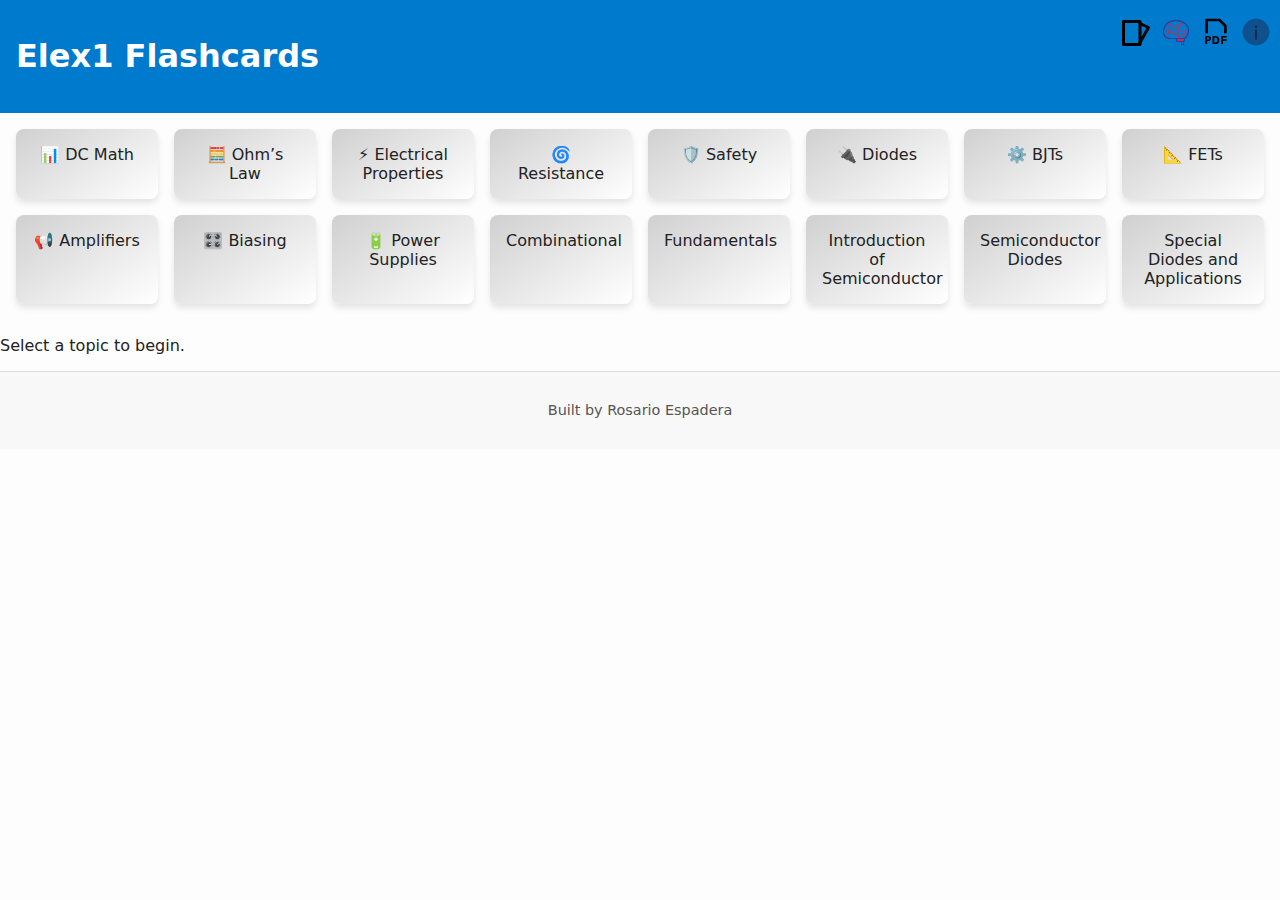
<file: index.html>
<!DOCTYPE html>
<html lang="en">
<head>
  <meta charset="UTF-8" />
  <meta name="viewport" content="width=device-width, initial-scale=1.0" />
  <title>Elex1 Flashcards</title>
  <link rel="icon" href="favicon.ico" type="image/x-icon">
  <link rel="stylesheet" href="styles-Electronics1/main.css" />

  
</head>
<body>
  <header>
    <h1>Elex1 Flashcards</h1>
    <nav class="top-nav">
      <a href="index.html"><img src="icons/flashcards.svg" alt="Play" width="32" height="32" />
      </a>
      <a href="solving.html"><img src="icons/solving.svg" alt="Play" width="32" height="32" />
      </a>
      <a href="pdf-viewer/web/viewer.html"><img src="icons/pdf-viewer.svg" alt="Play" width="32" height="32" />
      </a>
      <a href="guide.html"><img src="icons/info.svg" alt="Play" width="32" height="32" />
      </a>
    </nav>
  </header>
  <section class="topics-grid">
  <div class="topic-card" data-topic="dc-math">📊 DC Math</div>
  <div class="topic-card" data-topic="dc-ohms-law">🧮 Ohm’s Law</div>
  <div class="topic-card" data-topic="electrical-properties">⚡ Electrical Properties</div>
  <div class="topic-card" data-topic="resistance">🌀 Resistance</div>
  <div class="topic-card" data-topic="safety">🛡️ Safety</div>
  <div class="topic-card" data-topic="diodes">🔌 Diodes</div>
  <div class="topic-card" data-topic="bjts">⚙️ BJTs</div>
  <div class="topic-card" data-topic="fets">📐 FETs</div>
  <div class="topic-card" data-topic="amplifiers">📢 Amplifiers</div>
  <div class="topic-card" data-topic="biasing">🎛️ Biasing</div>
  <div class="topic-card" data-topic="power-supplies">🔋 Power Supplies</div>
  <div class="topic-card" data-topic="combinational">Combinational</div>
  <div class="topic-card" data-topic="fundamentals">Fundamentals</div>
  <div class="topic-card" data-topic="introsemiconductors">Introduction of Semiconductor</div>
  <div class="topic-card" data-topic="semiconductor-diodes">Semiconductor Diodes</div> 
  <div class="topic-card" data-topic="special-diodes-and-applications">Special Diodes and Applications</div>
</section>


  <section class="flashcard-viewer hidden">
    <div class="flashcard">
      <div class="front"></div>
      <div class="back"></div>
    </div>
    <button id="prev" aria-label="Previous">
      <img src="icons/prev.svg" alt="Play" width="32" height="32" />
    </button>

    <button id="next" aria-label="Next">
      <img src="icons/next.svg" alt="Play" width="32" height="32" />
    </button>

  </section>

  <section class="progress">
    <p id="progress-info">Select a topic to begin.</p>
  </section>

  <footer>
    <p>Built by Rosario Espadera</p>
  </footer>

    <script type="module" src="scripts-Electronics1/main.js"></script>
    <script type="module" src="scripts-Electronics1/dataLoader.js"></script>

<script type="module" src="scripts-Electronics1/app.js"></script>
</body>
</html>
</file>
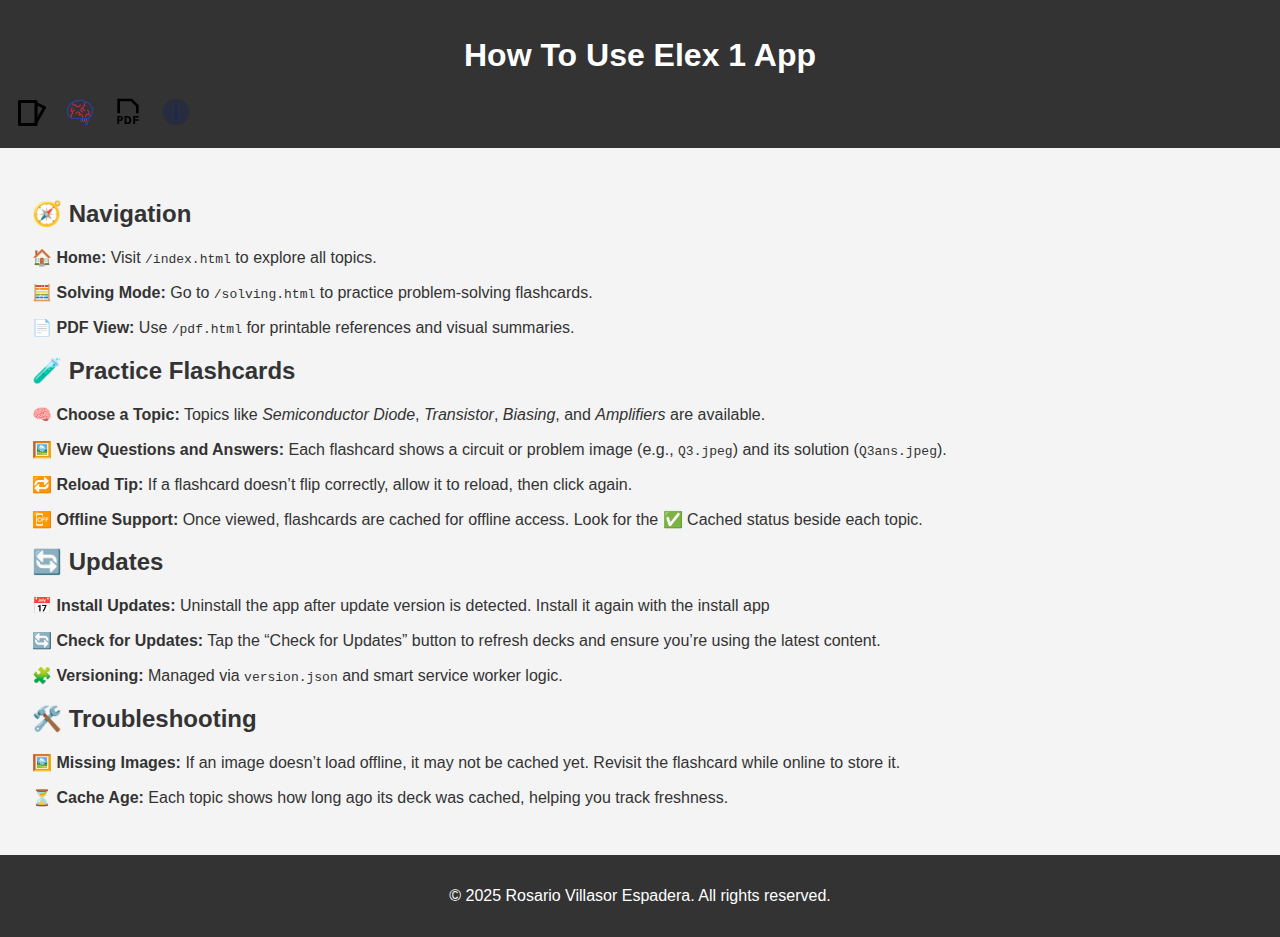
<file: guide.html>
<!DOCTYPE html>
<html lang="en">
<head>
  <meta charset="UTF-8" />
  <meta name="viewport" content="width=device-width, initial-scale=1.0" />
  <link rel="icon" href="favicon.ico" type="image/x-icon">
  <title>How To Use App</title>
  <style>
    /* Inline styles for quick tweaks */
    body {
      font-family: 'Segoe UI', sans-serif;
      margin: 0;
      padding: 0;
      background-color: #f4f4f4;
      color: #333;
    }
    /* Header */
.site-header {
  display: flex;
  justify-content: space-between;
  align-items: center;
  background: #2c3e50;
  color: white;
  padding: 0.75rem 1.25rem;
}

.site-title {
  font-size: 1.5rem;
  margin: 0;
}

.top-nav {
  display: flex;
  gap: 1rem;
}

.nav-icon svg {
  width: 24px;
  height: 24px;
  stroke: white;
}

    header, footer {
      background-color: #333;
      color: white;
      padding: 1rem;
      text-align: center;
    }
    main {
      padding: 2rem;
    }
  </style>
</head>
<body>
  <header>
    <h1>How To Use Elex 1 App</h1>
    <nav class="top-nav">
      <a href="index.html"><img src="icons/flashcards.svg" alt="Play" width="32" height="32" />
      </a>
      <a href="solving.html"><img src="icons/solving.svg" alt="Play" width="32" height="32" />
      </a>
      <a href="pdf-viewer/web/viewer.html"><img src="icons/pdf-viewer.svg" alt="Play" width="32" height="32" />
      </a>
      <a href="guide.html"><img src="icons/info.svg" alt="Play" width="32" height="32" />
      </a>
    </nav>
  </header>

  <main>
    <section>
      <h2>🧭 Navigation</h2>
        <p>🏠 <strong>Home:</strong> Visit <code>/index.html</code> to explore all topics.</p>
        <p>🧮 <strong>Solving Mode:</strong> Go to <code>/solving.html</code> to practice problem-solving flashcards.</p>
        <p>📄 <strong>PDF View:</strong> Use <code>/pdf.html</code> for printable references and visual summaries.</p>
    </section>
    <section>
      <h2>🧪 Practice Flashcards</h2>
        <p>🧠 <strong>Choose a Topic:</strong> Topics like <em>Semiconductor Diode</em>, <em>Transistor</em>, <em>Biasing</em>, and <em>Amplifiers</em> are available.</p>
        <p>🖼️ <strong>View Questions and Answers:</strong> Each flashcard shows a circuit or problem image (e.g., <code>Q3.jpeg</code>) and its solution (<code>Q3ans.jpeg</code>).</p>
        <p>🔁 <strong>Reload Tip:</strong> If a flashcard doesn’t flip correctly, allow it to reload, then click again.</p>
        <p>📴 <strong>Offline Support:</strong> Once viewed, flashcards are cached for offline access. Look for the ✅ Cached status beside each topic.</p>
        </section>
        <section>
      <h2>🔄 Updates</h2>
        <p>📅 <strong>Install Updates:</strong> Uninstall the app after update version is detected. Install it again with the install app</p>
        <p>🔄 <strong>Check for Updates:</strong> Tap the “Check for Updates” button to refresh decks and ensure you’re using the latest content.</p>
        <p>🧩 <strong>Versioning:</strong> Managed via <code>version.json</code> and smart service worker logic.</p>    
        </section>
        <section>
        <h2>🛠️ Troubleshooting</h2>
            <p>🖼️ <strong>Missing Images:</strong> If an image doesn’t load offline, it may not be cached yet. Revisit the flashcard while online to store it.</p>
            <p>⏳ <strong>Cache Age:</strong> Each topic shows how long ago its deck was cached, helping you track freshness.</p>
        </section>
    </main>

  <footer>
    <p>&copy; 2025 Rosario Villasor Espadera. All rights reserved.</p>
  </footer>

  <script>
    // Inline script for quick functionality
    console.log("Page loaded!");
  </script>
</body>
</html>
</file>
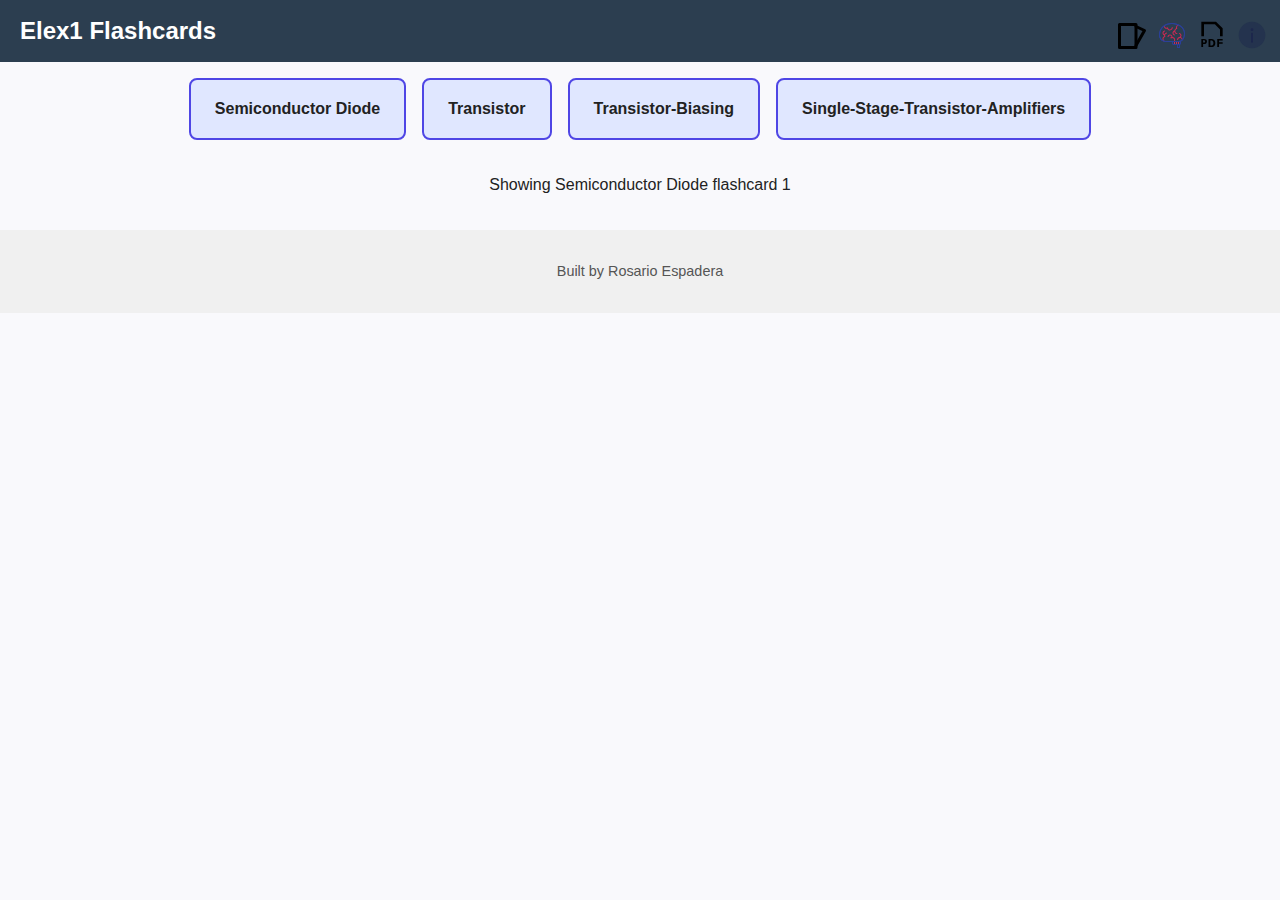
<file: solving.html>
<!DOCTYPE html>
<html lang="en">
<head>
  <meta charset="UTF-8" />
  <meta name="viewport" content="width=device-width, initial-scale=1.0" />
  <title>Elex1 Flashcards</title>
  <link rel="icon" href="favicon.ico" type="image/x-icon" />
  <link rel="stylesheet" href="styles-Electronics1/solving.css" />
</head>
<body>
  <header class="site-header">
    <h1 class="site-title">Elex1 Flashcards</h1>
         <nav class="top-nav">
    <a href="index.html"><img src="icons/flashcards.svg" alt="Play" width="32" height="32" />
    </a>
    <a href="solving.html"><img src="icons/solving.svg" alt="Play" width="32" height="32" />
    </a>
<a href="pdf-viewer/web/viewer.html"><img src="icons/pdf-viewer.svg" alt="Play" width="32" height="32" />
</a>
 <a href="guide.html"><img src="icons/info.svg" alt="Play" width="32" height="32" />
 </a>
    </nav>
  </header>
<main>
    <section class="topics-grid">
      <div class="topic-card" data-topic="semiconductor-diode" tabindex="0" role="button" aria-pressed="false">
        Semiconductor Diode 
      </div>
      <div class="topic-card" data-topic="transistor" tabindex="0" role="button" aria-pressed="false">
        Transistor      
      </div>
      <div class="topic-card" data-topic="transistor-biasing" tabindex="0" role="button" aria-pressed="false">
        Transistor-Biasing
      </div>
      <div class="topic-card" data-topic="transistor-amplifiers" tabindex="0" role="button" aria-pressed="false">
        Single-Stage-Transistor-Amplifiers
      </div>
    </section>

  <section class="flashcard-viewer hidden">
    <div class="flashcard">
      <div class="front"></div>
      <div class="back"></div>
    </div>
    <button id="prev" aria-label="Previous">
      <img src="icons/prev.svg" alt="Play" width="32" height="32" />
    </button>

<button id="next" aria-label="Next">
  <img src="icons/next.svg" alt="Play" width="32" height="32" />
</button>

  </section>

    <section class="progress" aria-live="polite">
      <p id="progress-info">Showing Semiconductor Diode flashcard 1</p>
    </section>
  </main>

  <footer class="site-footer">
    <p>Built by Rosario Espadera</p>
  </footer>

  <script type="module" src="scripts-Electronics1/solving.js"></script>
  <script type="module" src="scripts-Electronics1/dataLoadersolving.js"></script>


<script type="module" src="scripts-Electronics1/app.js"></script>
</body>
</html>
</file>
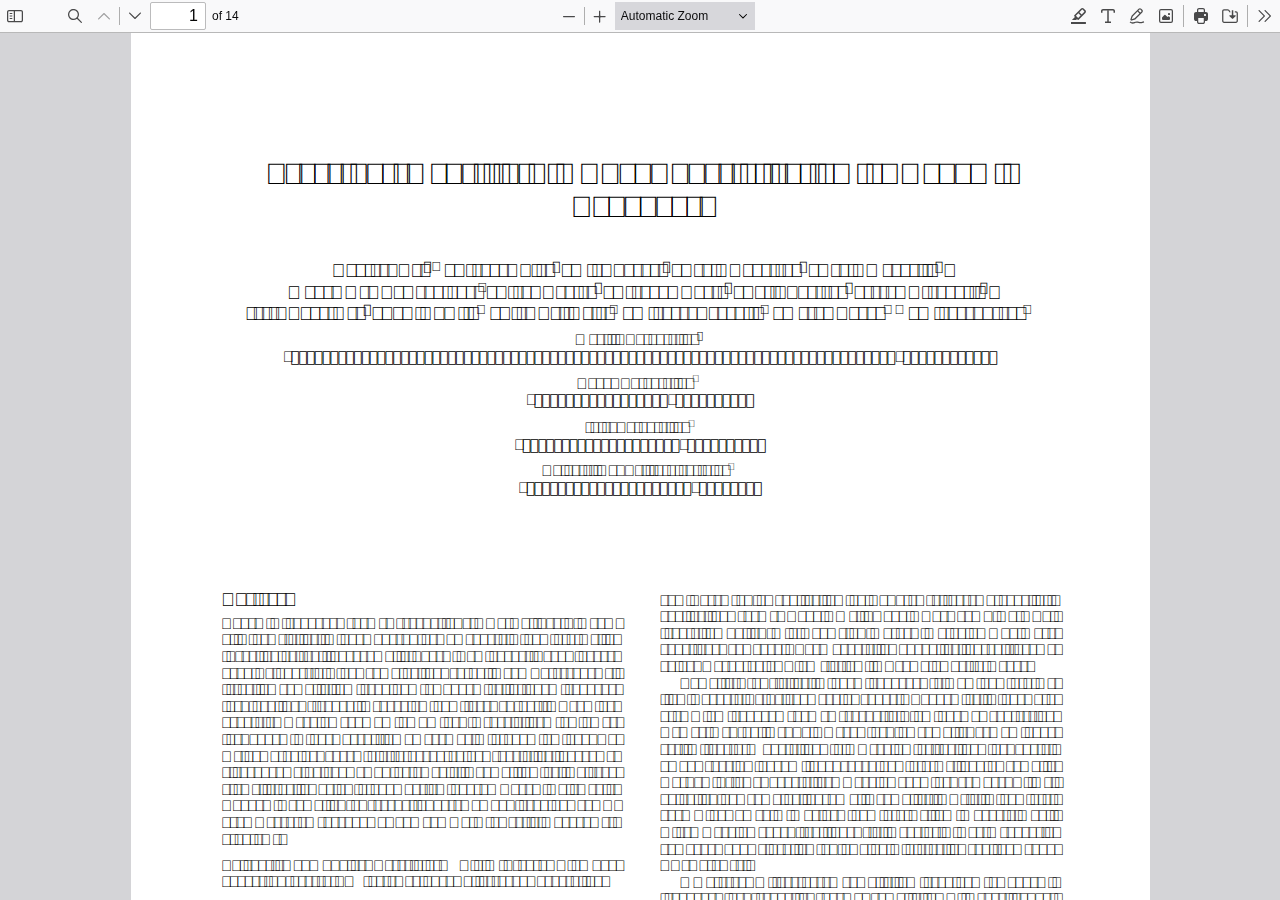
<file: pdf-viewer/web/viewer.html>
﻿<!DOCTYPE html>
<!--
Copyright 2012 Mozilla Foundation

Licensed under the Apache License, Version 2.0 (the "License");
you may not use this file except in compliance with the License.
You may obtain a copy of the License at

    http://www.apache.org/licenses/LICENSE-2.0

Unless required by applicable law or agreed to in writing, software
distributed under the License is distributed on an "AS IS" BASIS,
WITHOUT WARRANTIES OR CONDITIONS OF ANY KIND, either express or implied.
See the License for the specific language governing permissions and
limitations under the License.

Adobe CMap resources are covered by their own copyright but the same license:

    Copyright 1990-2015 Adobe Systems Incorporated.

See https://github.com/adobe-type-tools/cmap-resources
-->
<!--suppress ALL -->
<html dir="ltr" mozdisallowselectionprint>
  <head>
    <meta charset="utf-8">
    <meta name="viewport" content="width=device-width, initial-scale=1, maximum-scale=1">
       <link rel="icon" href="favicon.ico" type="image/x-icon" />
    <meta name="google" content="notranslate">
    <title>PDF.js viewer</title>

<!-- This snippet is used in production (included from viewer.html) -->
<link rel="resource" type="application/l10n" href="locale/locale.json">
<script src="../build/pdf.mjs" type="module"></script>

    <link rel="stylesheet" href="viewer.css">

  <script src="viewer.mjs" type="module"></script>
  </head>

  <body tabindex="0">

    <div id="outerContainer">
      <span id="viewer-alert" class="visuallyHidden" role="alert"></span>

      <div id="sidebarContainer">
        <div id="toolbarSidebar" class="toolbarHorizontalGroup">
          <div id="toolbarSidebarLeft">
            <div id="sidebarViewButtons" class="toolbarHorizontalGroup toggled" role="radiogroup">
              <button id="viewThumbnail" class="toolbarButton toggled" type="button" tabindex="0" data-l10n-id="pdfjs-thumbs-button" role="radio" aria-checked="true" aria-controls="thumbnailView">
                 <span data-l10n-id="pdfjs-thumbs-button-label"></span>
              </button>
              <button id="viewOutline" class="toolbarButton" type="button" tabindex="0" data-l10n-id="pdfjs-document-outline-button" role="radio" aria-checked="false" aria-controls="outlineView">
                 <span data-l10n-id="pdfjs-document-outline-button-label"></span>
              </button>
              <button id="viewAttachments" class="toolbarButton" type="button" tabindex="0" data-l10n-id="pdfjs-attachments-button" role="radio" aria-checked="false" aria-controls="attachmentsView">
                 <span data-l10n-id="pdfjs-attachments-button-label"></span>
              </button>
              <button id="viewLayers" class="toolbarButton" type="button" tabindex="0" data-l10n-id="pdfjs-layers-button" role="radio" aria-checked="false" aria-controls="layersView">
                 <span data-l10n-id="pdfjs-layers-button-label"></span>
              </button>
              <button id="viewLibrary" class="toolbarButton" type="button" tabindex="0" role="radio" aria-checked="false">
              <span>📚</span>
              </button>
              <button id="goHome" class="toolbarButton" type="button" tabindex="0" role="radio" aria-checked="false">
              <span>🏠</span>
              </button>
            </div>
          </div>

          <div id="toolbarSidebarRight">
            <div id="outlineOptionsContainer" class="toolbarHorizontalGroup">
              <div class="verticalToolbarSeparator"></div>

              <button id="currentOutlineItem" class="toolbarButton" type="button" disabled="disabled" tabindex="0" data-l10n-id="pdfjs-current-outline-item-button">
                <span data-l10n-id="pdfjs-current-outline-item-button-label"></span>
              </button>
            </div>
          </div>
        </div>
        <div id="sidebarContent">
          <div id="thumbnailView">
          </div>
          <div id="outlineView" class="hidden">
          </div>
          <div id="attachmentsView" class="hidden">
          </div>
          <div id="layersView" class="hidden">
          </div>
        </div>
        <div id="sidebarResizer"></div>
      </div>  <!-- sidebarContainer -->

      <div id="mainContainer">
        <div class="toolbar">
          <div id="toolbarContainer">
            <div id="toolbarViewer" class="toolbarHorizontalGroup">
              <div id="toolbarViewerLeft" class="toolbarHorizontalGroup">
                <button id="sidebarToggleButton" class="toolbarButton" type="button" tabindex="0" data-l10n-id="pdfjs-toggle-sidebar-button" aria-expanded="false" aria-haspopup="true" aria-controls="sidebarContainer">
                  <span data-l10n-id="pdfjs-toggle-sidebar-button-label"></span>
                </button>
                <div class="toolbarButtonSpacer"></div>
                <div class="toolbarButtonWithContainer">
                  <button id="viewFindButton" class="toolbarButton" type="button" tabindex="0" data-l10n-id="pdfjs-findbar-button" aria-expanded="false" aria-controls="findbar">
                    <span data-l10n-id="pdfjs-findbar-button-label"></span>
                  </button>
                  <div class="hidden doorHanger toolbarHorizontalGroup" id="findbar">
                    <div id="findInputContainer" class="toolbarHorizontalGroup">
                      <span class="loadingInput end toolbarHorizontalGroup">
                        <input id="findInput" class="toolbarField" tabindex="0" data-l10n-id="pdfjs-find-input" aria-invalid="false">
                      </span>
                      <div class="toolbarHorizontalGroup">
                        <button id="findPreviousButton" class="toolbarButton" type="button" tabindex="0" data-l10n-id="pdfjs-find-previous-button">
                          <span data-l10n-id="pdfjs-find-previous-button-label"></span>
                        </button>
                        <div class="splitToolbarButtonSeparator"></div>
                        <button id="findNextButton" class="toolbarButton" type="button" tabindex="0" data-l10n-id="pdfjs-find-next-button">
                          <span data-l10n-id="pdfjs-find-next-button-label"></span>
                        </button>
                      </div>
                    </div>

                    <div id="findbarOptionsOneContainer" class="toolbarHorizontalGroup">
                      <div class="toggleButton toolbarLabel">
                        <input type="checkbox" id="findHighlightAll" tabindex="0" />
                        <label for="findHighlightAll" data-l10n-id="pdfjs-find-highlight-checkbox"></label>
                      </div>
                      <div class="toggleButton toolbarLabel">
                        <input type="checkbox" id="findMatchCase" tabindex="0" />
                        <label for="findMatchCase" data-l10n-id="pdfjs-find-match-case-checkbox-label"></label>
                      </div>
                    </div>
                    <div id="findbarOptionsTwoContainer" class="toolbarHorizontalGroup">
                      <div class="toggleButton toolbarLabel">
                        <input type="checkbox" id="findMatchDiacritics" tabindex="0" />
                        <label for="findMatchDiacritics" data-l10n-id="pdfjs-find-match-diacritics-checkbox-label"></label>
                      </div>
                      <div class="toggleButton toolbarLabel">
                        <input type="checkbox" id="findEntireWord" tabindex="0" />
                        <label for="findEntireWord" data-l10n-id="pdfjs-find-entire-word-checkbox-label"></label>
                      </div>
                    </div>

                    <div id="findbarMessageContainer" class="toolbarHorizontalGroup" aria-live="polite">
                      <span id="findResultsCount" class="toolbarLabel"></span>
                      <span id="findMsg" class="toolbarLabel"></span>
                    </div>
                  </div>  <!-- findbar -->
                </div>
                <div class="toolbarHorizontalGroup hiddenSmallView">
                  <button class="toolbarButton" type="button" id="previous" tabindex="0" data-l10n-id="pdfjs-previous-button">
                    <span data-l10n-id="pdfjs-previous-button-label"></span>
                  </button>
                  <div class="splitToolbarButtonSeparator"></div>
                  <button class="toolbarButton" type="button" id="next" tabindex="0" data-l10n-id="pdfjs-next-button">
                    <span data-l10n-id="pdfjs-next-button-label"></span>
                  </button>
                </div>
                <div class="toolbarHorizontalGroup">
                  <span class="loadingInput start toolbarHorizontalGroup">
                    <input type="number" id="pageNumber" class="toolbarField" value="1" min="1" tabindex="0" data-l10n-id="pdfjs-page-input" autocomplete="off">
                  </span>
                  <span id="numPages" class="toolbarLabel"></span>
                </div>
              </div>
              <div id="toolbarViewerMiddle" class="toolbarHorizontalGroup">
                <div class="toolbarHorizontalGroup">
                  <button id="zoomOutButton" class="toolbarButton" type="button" tabindex="0" data-l10n-id="pdfjs-zoom-out-button">
                    <span data-l10n-id="pdfjs-zoom-out-button-label"></span>
                  </button>
                  <div class="splitToolbarButtonSeparator"></div>
                  <button id="zoomInButton" class="toolbarButton" type="button" tabindex="0" data-l10n-id="pdfjs-zoom-in-button">
                    <span data-l10n-id="pdfjs-zoom-in-button-label"></span>
                  </button>
                </div>
                <span id="scaleSelectContainer" class="dropdownToolbarButton">
                  <select id="scaleSelect" tabindex="0" data-l10n-id="pdfjs-zoom-select">
                    <option id="pageAutoOption" value="auto" selected="selected" data-l10n-id="pdfjs-page-scale-auto"></option>
                    <option id="pageActualOption" value="page-actual" data-l10n-id="pdfjs-page-scale-actual"></option>
                    <option id="pageFitOption" value="page-fit" data-l10n-id="pdfjs-page-scale-fit"></option>
                    <option id="pageWidthOption" value="page-width" data-l10n-id="pdfjs-page-scale-width"></option>
                    <option id="customScaleOption" value="custom" disabled="disabled" hidden="true" data-l10n-id="pdfjs-page-scale-percent" data-l10n-args='{ "scale": 0 }'></option>
                    <option value="0.5" data-l10n-id="pdfjs-page-scale-percent" data-l10n-args='{ "scale": 50 }'></option>
                    <option value="0.75" data-l10n-id="pdfjs-page-scale-percent" data-l10n-args='{ "scale": 75 }'></option>
                    <option value="1" data-l10n-id="pdfjs-page-scale-percent" data-l10n-args='{ "scale": 100 }'></option>
                    <option value="1.25" data-l10n-id="pdfjs-page-scale-percent" data-l10n-args='{ "scale": 125 }'></option>
                    <option value="1.5" data-l10n-id="pdfjs-page-scale-percent" data-l10n-args='{ "scale": 150 }'></option>
                    <option value="2" data-l10n-id="pdfjs-page-scale-percent" data-l10n-args='{ "scale": 200 }'></option>
                    <option value="3" data-l10n-id="pdfjs-page-scale-percent" data-l10n-args='{ "scale": 300 }'></option>
                    <option value="4" data-l10n-id="pdfjs-page-scale-percent" data-l10n-args='{ "scale": 400 }'></option>
                  </select>
                </span>
              </div>
              <div id="toolbarViewerRight" class="toolbarHorizontalGroup">
                <div id="editorModeButtons" class="toolbarHorizontalGroup" role="radiogroup">
                  <div id="editorSignature" class="toolbarButtonWithContainer" hidden="true">
                    <button id="editorSignatureButton" class="toolbarButton" type="button" tabindex="0" disabled="disabled" role="radio" aria-expanded="false" aria-haspopup="true" aria-controls="editorSignatureParamsToolbar" data-l10n-id="pdfjs-editor-signature-button">
                      <span data-l10n-id="pdfjs-editor-signature-button-label"></span>
                    </button>
                    <div class="editorParamsToolbar hidden doorHangerRight menu" id="editorSignatureParamsToolbar">
                      <div id="addSignatureDoorHanger" class="menuContainer" role="region" data-l10n-id="pdfjs-editor-add-signature-container">
                        <button id="editorSignatureAddSignature" class="toolbarButton labeled" type="button" tabindex="0" data-l10n-id="pdfjs-editor-signature-add-signature-button">
                          <span data-l10n-id="pdfjs-editor-signature-add-signature-button-label" class="editorParamsLabel"></span>
                        </button>
                      </div>
                    </div>
                  </div>
                  <div id="editorHighlight" class="toolbarButtonWithContainer">
                    <button id="editorHighlightButton" class="toolbarButton" type="button" disabled="disabled" role="radio" aria-expanded="false" aria-haspopup="true" aria-controls="editorHighlightParamsToolbar" tabindex="0" data-l10n-id="pdfjs-editor-highlight-button">
                      <span data-l10n-id="pdfjs-editor-highlight-button-label"></span>
                    </button>
                    <div class="editorParamsToolbar hidden doorHangerRight" id="editorHighlightParamsToolbar">
                      <div id="highlightParamsToolbarContainer" class="editorParamsToolbarContainer">
                        <div id="editorHighlightColorPicker" class="colorPicker">
                          <span id="highlightColorPickerLabel" class="editorParamsLabel" data-l10n-id="pdfjs-editor-highlight-colorpicker-label"></span>
                        </div>
                        <div id="editorHighlightThickness">
                          <label for="editorFreeHighlightThickness" class="editorParamsLabel" data-l10n-id="pdfjs-editor-free-highlight-thickness-input"></label>
                          <div class="thicknessPicker">
                            <input type="range" id="editorFreeHighlightThickness" class="editorParamsSlider" data-l10n-id="pdfjs-editor-free-highlight-thickness-title" value="12" min="8" max="24" step="1" tabindex="0">
                          </div>
                        </div>
                        <div id="editorHighlightVisibility">
                          <div class="divider"></div>
                          <div class="toggler">
                            <label for="editorHighlightShowAll" class="editorParamsLabel" data-l10n-id="pdfjs-editor-highlight-show-all-button-label"></label>
                            <button id="editorHighlightShowAll" class="toggle-button" type="button" data-l10n-id="pdfjs-editor-highlight-show-all-button" aria-pressed="true" tabindex="0"></button>
                          </div>
                        </div>
                      </div>
                    </div>
                  </div>
                  <div id="editorFreeText" class="toolbarButtonWithContainer">
                    <button id="editorFreeTextButton" class="toolbarButton" type="button" disabled="disabled" role="radio" aria-expanded="false" aria-haspopup="true" aria-controls="editorFreeTextParamsToolbar" tabindex="0" data-l10n-id="pdfjs-editor-free-text-button">
                      <span data-l10n-id="pdfjs-editor-free-text-button-label"></span>
                    </button>
                    <div class="editorParamsToolbar hidden doorHangerRight" id="editorFreeTextParamsToolbar">
                      <div class="editorParamsToolbarContainer">
                        <div class="editorParamsSetter">
                          <label for="editorFreeTextColor" class="editorParamsLabel" data-l10n-id="pdfjs-editor-free-text-color-input"></label>
                          <input type="color" id="editorFreeTextColor" class="editorParamsColor" tabindex="0">
                        </div>
                        <div class="editorParamsSetter">
                          <label for="editorFreeTextFontSize" class="editorParamsLabel" data-l10n-id="pdfjs-editor-free-text-size-input"></label>
                          <input type="range" id="editorFreeTextFontSize" class="editorParamsSlider" value="10" min="5" max="100" step="1" tabindex="0">
                        </div>
                      </div>
                    </div>
                  </div>
                  <div id="editorInk" class="toolbarButtonWithContainer">
                    <button id="editorInkButton" class="toolbarButton" type="button" disabled="disabled" role="radio" aria-expanded="false" aria-haspopup="true" aria-controls="editorInkParamsToolbar" tabindex="0" data-l10n-id="pdfjs-editor-ink-button">
                      <span data-l10n-id="pdfjs-editor-ink-button-label"></span>
                    </button>
                    <div class="editorParamsToolbar hidden doorHangerRight" id="editorInkParamsToolbar">
                      <div class="editorParamsToolbarContainer">
                        <div class="editorParamsSetter">
                          <label for="editorInkColor" class="editorParamsLabel" data-l10n-id="pdfjs-editor-ink-color-input"></label>
                          <input type="color" id="editorInkColor" class="editorParamsColor" tabindex="0">
                        </div>
                        <div class="editorParamsSetter">
                          <label for="editorInkThickness" class="editorParamsLabel" data-l10n-id="pdfjs-editor-ink-thickness-input"></label>
                          <input type="range" id="editorInkThickness" class="editorParamsSlider" value="1" min="1" max="20" step="1" tabindex="0">
                        </div>
                        <div class="editorParamsSetter">
                          <label for="editorInkOpacity" class="editorParamsLabel" data-l10n-id="pdfjs-editor-ink-opacity-input"></label>
                          <input type="range" id="editorInkOpacity" class="editorParamsSlider" value="1" min="0.05" max="1" step="0.05" tabindex="0">
                        </div>
                      </div>
                    </div>
                  </div>
                  <div id="editorStamp" class="toolbarButtonWithContainer">
                    <button id="editorStampButton" class="toolbarButton" type="button" disabled="disabled" role="radio" aria-expanded="false" aria-haspopup="true" aria-controls="editorStampParamsToolbar" tabindex="0" data-l10n-id="pdfjs-editor-stamp-button">
                      <span data-l10n-id="pdfjs-editor-stamp-button-label"></span>
                    </button>
                    <div class="editorParamsToolbar hidden doorHangerRight menu" id="editorStampParamsToolbar">
                      <div class="menuContainer">
                        <button id="editorStampAddImage" class="toolbarButton labeled" type="button" tabindex="0" data-l10n-id="pdfjs-editor-stamp-add-image-button">
                          <span class="editorParamsLabel" data-l10n-id="pdfjs-editor-stamp-add-image-button-label"></span>
                        </button>
                      </div>
                    </div>
                  </div>
                </div>

                <div id="editorModeSeparator" class="verticalToolbarSeparator"></div>

                <div class="toolbarHorizontalGroup hiddenMediumView">
                  <button id="printButton" class="toolbarButton" type="button" tabindex="0" data-l10n-id="pdfjs-print-button">
                    <span data-l10n-id="pdfjs-print-button-label"></span>
                  </button>

                  <button id="downloadButton" class="toolbarButton" type="button" tabindex="0" data-l10n-id="pdfjs-save-button">
                    <span data-l10n-id="pdfjs-save-button-label"></span>
                  </button>
                </div>

                <div class="verticalToolbarSeparator hiddenMediumView"></div>

                <div id="secondaryToolbarToggle" class="toolbarButtonWithContainer">
                  <button id="secondaryToolbarToggleButton" class="toolbarButton" type="button" tabindex="0" data-l10n-id="pdfjs-tools-button" aria-expanded="false" aria-haspopup="true" aria-controls="secondaryToolbar">
                    <span data-l10n-id="pdfjs-tools-button-label"></span>
                  </button>
                  <div id="secondaryToolbar" class="hidden doorHangerRight menu">
                    <div id="secondaryToolbarButtonContainer" class="menuContainer">
                      <button id="secondaryOpenFile" class="toolbarButton labeled" type="button" tabindex="0" data-l10n-id="pdfjs-open-file-button">
                        <span data-l10n-id="pdfjs-open-file-button-label"></span>
                      </button>

                      <div class="visibleMediumView">
                        <button id="secondaryPrint" class="toolbarButton labeled" type="button" tabindex="0" data-l10n-id="pdfjs-print-button">
                          <span data-l10n-id="pdfjs-print-button-label"></span>
                        </button>

                        <button id="secondaryDownload" class="toolbarButton labeled" type="button" tabindex="0" data-l10n-id="pdfjs-save-button">
                          <span data-l10n-id="pdfjs-save-button-label"></span>
                        </button>

                      </div>

                      <div class="horizontalToolbarSeparator"></div>

                      <button id="presentationMode" class="toolbarButton labeled" type="button" tabindex="0" data-l10n-id="pdfjs-presentation-mode-button">
                        <span data-l10n-id="pdfjs-presentation-mode-button-label"></span>
                      </button>

                      <a href="#" id="viewBookmark" class="toolbarButton labeled" tabindex="0" data-l10n-id="pdfjs-bookmark-button">
                        <span data-l10n-id="pdfjs-bookmark-button-label"></span>
                      </a>

                      <div id="viewBookmarkSeparator" class="horizontalToolbarSeparator"></div>

                      <button id="firstPage" class="toolbarButton labeled" type="button" tabindex="0" data-l10n-id="pdfjs-first-page-button">
                        <span data-l10n-id="pdfjs-first-page-button-label"></span>
                      </button>
                      <button id="lastPage" class="toolbarButton labeled" type="button" tabindex="0" data-l10n-id="pdfjs-last-page-button">
                        <span data-l10n-id="pdfjs-last-page-button-label"></span>
                      </button>

                      <div class="horizontalToolbarSeparator"></div>

                      <button id="pageRotateCw" class="toolbarButton labeled" type="button" tabindex="0" data-l10n-id="pdfjs-page-rotate-cw-button">
                        <span data-l10n-id="pdfjs-page-rotate-cw-button-label"></span>
                      </button>
                      <button id="pageRotateCcw" class="toolbarButton labeled" type="button" tabindex="0" data-l10n-id="pdfjs-page-rotate-ccw-button">
                        <span data-l10n-id="pdfjs-page-rotate-ccw-button-label"></span>
                      </button>

                      <div class="horizontalToolbarSeparator"></div>

                      <div id="cursorToolButtons" role="radiogroup">
                        <button id="cursorSelectTool" class="toolbarButton labeled toggled" type="button" tabindex="0" data-l10n-id="pdfjs-cursor-text-select-tool-button" role="radio" aria-checked="true">
                          <span data-l10n-id="pdfjs-cursor-text-select-tool-button-label"></span>
                        </button>
                        <button id="cursorHandTool" class="toolbarButton labeled" type="button" tabindex="0" data-l10n-id="pdfjs-cursor-hand-tool-button" role="radio" aria-checked="false">
                          <span data-l10n-id="pdfjs-cursor-hand-tool-button-label"></span>
                        </button>
                      </div>

                      <div class="horizontalToolbarSeparator"></div>

                      <div id="scrollModeButtons" role="radiogroup">
                        <button id="scrollPage" class="toolbarButton labeled" type="button" tabindex="0" data-l10n-id="pdfjs-scroll-page-button" role="radio" aria-checked="false">
                          <span data-l10n-id="pdfjs-scroll-page-button-label"></span>
                        </button>
                        <button id="scrollVertical" class="toolbarButton labeled toggled" type="button" tabindex="0" data-l10n-id="pdfjs-scroll-vertical-button" role="radio" aria-checked="true">
                          <span data-l10n-id="pdfjs-scroll-vertical-button-label"></span>
                        </button>
                        <button id="scrollHorizontal" class="toolbarButton labeled" type="button" tabindex="0" data-l10n-id="pdfjs-scroll-horizontal-button" role="radio" aria-checked="false">
                          <span data-l10n-id="pdfjs-scroll-horizontal-button-label"></span>
                        </button>
                        <button id="scrollWrapped" class="toolbarButton labeled" type="button" tabindex="0" data-l10n-id="pdfjs-scroll-wrapped-button" role="radio" aria-checked="false">
                          <span data-l10n-id="pdfjs-scroll-wrapped-button-label"></span>
                        </button>
                      </div>

                      <div class="horizontalToolbarSeparator"></div>

                      <div id="spreadModeButtons" role="radiogroup">
                        <button id="spreadNone" class="toolbarButton labeled toggled" type="button" tabindex="0" data-l10n-id="pdfjs-spread-none-button" role="radio" aria-checked="true">
                          <span data-l10n-id="pdfjs-spread-none-button-label"></span>
                        </button>
                        <button id="spreadOdd" class="toolbarButton labeled" type="button" tabindex="0" data-l10n-id="pdfjs-spread-odd-button" role="radio" aria-checked="false">
                          <span data-l10n-id="pdfjs-spread-odd-button-label"></span>
                        </button>
                        <button id="spreadEven" class="toolbarButton labeled" type="button" tabindex="0" data-l10n-id="pdfjs-spread-even-button" role="radio" aria-checked="false">
                          <span data-l10n-id="pdfjs-spread-even-button-label"></span>
                        </button>
                      </div>

                      <div id="imageAltTextSettingsSeparator" class="horizontalToolbarSeparator hidden"></div>
                      <button id="imageAltTextSettings" type="button" class="toolbarButton labeled hidden" tabindex="0" data-l10n-id="pdfjs-image-alt-text-settings-button" aria-controls="altTextSettingsDialog">
                        <span data-l10n-id="pdfjs-image-alt-text-settings-button-label"></span>
                      </button>

                      <div class="horizontalToolbarSeparator"></div>

                      <button id="documentProperties" class="toolbarButton labeled" type="button" tabindex="0" data-l10n-id="pdfjs-document-properties-button" aria-controls="documentPropertiesDialog">
                        <span data-l10n-id="pdfjs-document-properties-button-label"></span>
                      </button>
                    </div>
                  </div>  <!-- secondaryToolbar -->
                </div>
              </div>
            </div>
            <div id="loadingBar">
              <div class="progress">
                <div class="glimmer">
                </div>
              </div>
            </div>
          </div>
        </div>

        <div id="viewerContainer" tabindex="0">
          <div id="viewer" class="pdfViewer"></div>
        </div>
      </div> <!-- mainContainer -->

      <div id="dialogContainer">
        <dialog id="passwordDialog">
          <div class="row">
            <label for="password" id="passwordText" data-l10n-id="pdfjs-password-label"></label>
          </div>
          <div class="row">
            <input type="password" id="password" class="toolbarField">
          </div>
          <div class="buttonRow">
            <button id="passwordCancel" class="dialogButton" type="button"><span data-l10n-id="pdfjs-password-cancel-button"></span></button>
            <button id="passwordSubmit" class="dialogButton" type="button"><span data-l10n-id="pdfjs-password-ok-button"></span></button>
          </div>
        </dialog>
        <dialog id="documentPropertiesDialog">
          <div class="row">
            <span id="fileNameLabel" data-l10n-id="pdfjs-document-properties-file-name"></span>
            <p id="fileNameField" aria-labelledby="fileNameLabel">-</p>
          </div>
          <div class="row">
            <span id="fileSizeLabel" data-l10n-id="pdfjs-document-properties-file-size"></span>
            <p id="fileSizeField" aria-labelledby="fileSizeLabel">-</p>
          </div>
          <div class="separator"></div>
          <div class="row">
            <span id="titleLabel" data-l10n-id="pdfjs-document-properties-title"></span>
            <p id="titleField" aria-labelledby="titleLabel">-</p>
          </div>
          <div class="row">
            <span id="authorLabel" data-l10n-id="pdfjs-document-properties-author"></span>
            <p id="authorField" aria-labelledby="authorLabel">-</p>
          </div>
          <div class="row">
            <span id="subjectLabel" data-l10n-id="pdfjs-document-properties-subject"></span>
            <p id="subjectField" aria-labelledby="subjectLabel">-</p>
          </div>
          <div class="row">
            <span id="keywordsLabel" data-l10n-id="pdfjs-document-properties-keywords"></span>
            <p id="keywordsField" aria-labelledby="keywordsLabel">-</p>
          </div>
          <div class="row">
            <span id="creationDateLabel" data-l10n-id="pdfjs-document-properties-creation-date"></span>
            <p id="creationDateField" aria-labelledby="creationDateLabel">-</p>
          </div>
          <div class="row">
            <span id="modificationDateLabel" data-l10n-id="pdfjs-document-properties-modification-date"></span>
            <p id="modificationDateField" aria-labelledby="modificationDateLabel">-</p>
          </div>
          <div class="row">
            <span id="creatorLabel" data-l10n-id="pdfjs-document-properties-creator"></span>
            <p id="creatorField" aria-labelledby="creatorLabel">-</p>
          </div>
          <div class="separator"></div>
          <div class="row">
            <span id="producerLabel" data-l10n-id="pdfjs-document-properties-producer"></span>
            <p id="producerField" aria-labelledby="producerLabel">-</p>
          </div>
          <div class="row">
            <span id="versionLabel" data-l10n-id="pdfjs-document-properties-version"></span>
            <p id="versionField" aria-labelledby="versionLabel">-</p>
          </div>
          <div class="row">
            <span id="pageCountLabel" data-l10n-id="pdfjs-document-properties-page-count"></span>
            <p id="pageCountField" aria-labelledby="pageCountLabel">-</p>
          </div>
          <div class="row">
            <span id="pageSizeLabel" data-l10n-id="pdfjs-document-properties-page-size"></span>
            <p id="pageSizeField" aria-labelledby="pageSizeLabel">-</p>
          </div>
          <div class="separator"></div>
          <div class="row">
            <span id="linearizedLabel" data-l10n-id="pdfjs-document-properties-linearized"></span>
            <p id="linearizedField" aria-labelledby="linearizedLabel">-</p>
          </div>
          <div class="buttonRow">
            <button id="documentPropertiesClose" class="dialogButton" type="button"><span data-l10n-id="pdfjs-document-properties-close-button"></span></button>
          </div>
        </dialog>
        <dialog class="dialog altText" id="altTextDialog" aria-labelledby="dialogLabel" aria-describedby="dialogDescription">
          <div id="altTextContainer" class="mainContainer">
            <div id="overallDescription">
              <span id="dialogLabel" data-l10n-id="pdfjs-editor-alt-text-dialog-label" class="title"></span>
              <span id="dialogDescription" data-l10n-id="pdfjs-editor-alt-text-dialog-description"></span>
            </div>
            <div id="addDescription">
              <div class="radio">
                <div class="radioButton">
                  <input type="radio" id="descriptionButton" name="altTextOption" tabindex="0" aria-describedby="descriptionAreaLabel" checked>
                  <label for="descriptionButton" data-l10n-id="pdfjs-editor-alt-text-add-description-label"></label>
                </div>
                <div class="radioLabel">
                  <span id="descriptionAreaLabel" data-l10n-id="pdfjs-editor-alt-text-add-description-description"></span>
                </div>
              </div>
              <div class="descriptionArea">
                <textarea id="descriptionTextarea" aria-labelledby="descriptionAreaLabel" data-l10n-id="pdfjs-editor-alt-text-textarea" tabindex="0"></textarea>
              </div>
            </div>
            <div id="markAsDecorative">
              <div class="radio">
                <div class="radioButton">
                  <input type="radio" id="decorativeButton" name="altTextOption" aria-describedby="decorativeLabel">
                  <label for="decorativeButton" data-l10n-id="pdfjs-editor-alt-text-mark-decorative-label"></label>
                </div>
                <div class="radioLabel">
                  <span id="decorativeLabel" data-l10n-id="pdfjs-editor-alt-text-mark-decorative-description"></span>
                </div>
              </div>
            </div>
            <div id="buttons">
              <button id="altTextCancel" class="secondaryButton" type="button" tabindex="0"><span data-l10n-id="pdfjs-editor-alt-text-cancel-button"></span></button>
              <button id="altTextSave" class="primaryButton" type="button" tabindex="0"><span data-l10n-id="pdfjs-editor-alt-text-save-button"></span></button>
            </div>
          </div>
        </dialog>
        <dialog class="dialog newAltText" id="newAltTextDialog" aria-labelledby="newAltTextTitle" aria-describedby="newAltTextDescription" tabindex="0">
          <div id="newAltTextContainer" class="mainContainer">
            <div class="title">
              <span id="newAltTextTitle" data-l10n-id="pdfjs-editor-new-alt-text-dialog-edit-label" role="sectionhead" tabindex="0"></span>
            </div>
            <div id="mainContent">
              <div id="descriptionAndSettings">
                <div id="descriptionInstruction">
                  <div id="newAltTextDescriptionContainer">
                    <div class="altTextSpinner" role="status" aria-live="polite"></div>
                    <textarea id="newAltTextDescriptionTextarea" aria-labelledby="descriptionAreaLabel" data-l10n-id="pdfjs-editor-new-alt-text-textarea" tabindex="0"></textarea>
                  </div>
                  <span id="newAltTextDescription" role="note" data-l10n-id="pdfjs-editor-new-alt-text-description"></span>
                  <div id="newAltTextDisclaimer" role="note"><div><span data-l10n-id="pdfjs-editor-new-alt-text-disclaimer1"></span> <a href="https://support.mozilla.org/en-US/kb/pdf-alt-text" target="_blank" rel="noopener noreferrer" id="newAltTextLearnMore" data-l10n-id="pdfjs-editor-new-alt-text-disclaimer-learn-more-url" tabindex="0"></a></div></div>
                </div>
                <div id="newAltTextCreateAutomatically" class="toggler">
                  <button id="newAltTextCreateAutomaticallyButton" class="toggle-button" type="button" aria-pressed="true" tabindex="0"></button>
                  <label for="newAltTextCreateAutomaticallyButton" class="togglerLabel" data-l10n-id="pdfjs-editor-new-alt-text-create-automatically-button-label"></label>
                </div>
                <div id="newAltTextDownloadModel" class="hidden">
                  <span id="newAltTextDownloadModelDescription" data-l10n-id="pdfjs-editor-new-alt-text-ai-model-downloading-progress" aria-valuemin="0" data-l10n-args='{ "totalSize": 0, "downloadedSize": 0 }'></span>
                </div>
              </div>
              <div id="newAltTextImagePreview"></div>
            </div>
            <div id="newAltTextError" class="messageBar">
              <div>
                <div>
                  <span class="title" data-l10n-id="pdfjs-editor-new-alt-text-error-title"></span>
                  <span  class="description" data-l10n-id="pdfjs-editor-new-alt-text-error-description"></span>
                </div>
                <button id="newAltTextCloseButton" class="closeButton" type="button" tabindex="0"><span data-l10n-id="pdfjs-editor-new-alt-text-error-close-button"></span></button>
              </div>
            </div>
            <div id="newAltTextButtons" class="dialogButtonsGroup">
              <button id="newAltTextCancel" type="button" class="secondaryButton hidden" tabindex="0"><span data-l10n-id="pdfjs-editor-alt-text-cancel-button"></span></button>
              <button id="newAltTextNotNow" type="button" class="secondaryButton" tabindex="0"><span data-l10n-id="pdfjs-editor-new-alt-text-not-now-button"></span></button>
              <button id="newAltTextSave" type="button" class="primaryButton" tabindex="0"><span data-l10n-id="pdfjs-editor-alt-text-save-button"></span></button>
            </div>
          </div>
        </dialog>

        <dialog class="dialog" id="altTextSettingsDialog" aria-labelledby="altTextSettingsTitle">
          <div id="altTextSettingsContainer" class="mainContainer">
            <div class="title">
              <span id="altTextSettingsTitle" data-l10n-id="pdfjs-editor-alt-text-settings-dialog-label" role="sectionhead" tabindex="0" class="title"></span>
            </div>
            <div id="automaticAltText">
              <span data-l10n-id="pdfjs-editor-alt-text-settings-automatic-title"></span>
              <div id="automaticSettings">
                <div id="createModelSetting">
                  <div class="toggler">
                    <button id="createModelButton" type="button" class="toggle-button" aria-pressed="true" tabindex="0"></button>
                    <label for="createModelButton" class="togglerLabel" data-l10n-id="pdfjs-editor-alt-text-settings-create-model-button-label"></label>
                  </div>
                  <div id="createModelDescription" class="description">
                    <span data-l10n-id="pdfjs-editor-alt-text-settings-create-model-description"></span> <a href="https://support.mozilla.org/en-US/kb/pdf-alt-text" target="_blank" rel="noopener noreferrer" id="altTextSettingsLearnMore" data-l10n-id="pdfjs-editor-new-alt-text-disclaimer-learn-more-url" tabindex="0"></a>
                  </div>
                </div>
                <div id="aiModelSettings">
                  <div>
                    <span data-l10n-id="pdfjs-editor-alt-text-settings-download-model-label" data-l10n-args='{ "totalSize": 180 }'></span>
                    <div id="aiModelDescription" class="description">
                      <span data-l10n-id="pdfjs-editor-alt-text-settings-ai-model-description"></span>
                    </div>
                  </div>
                  <button id="deleteModelButton" type="button" class="secondaryButton" tabindex="0"><span data-l10n-id="pdfjs-editor-alt-text-settings-delete-model-button"></span></button>
                  <button id="downloadModelButton" type="button" class="secondaryButton" tabindex="0"><span data-l10n-id="pdfjs-editor-alt-text-settings-download-model-button"></span></button>
                </div>
              </div>
            </div>
            <div class="dialogSeparator"></div>
            <div id="altTextEditor">
              <span data-l10n-id="pdfjs-editor-alt-text-settings-editor-title"></span>
              <div id="showAltTextEditor">
                <div class="toggler">
                  <button id="showAltTextDialogButton" type="button" class="toggle-button" aria-pressed="true" tabindex="0"></button>
                  <label for="showAltTextDialogButton" class="togglerLabel" data-l10n-id="pdfjs-editor-alt-text-settings-show-dialog-button-label"></label>
                </div>
                <div id="showAltTextDialogDescription" class="description">
                  <span data-l10n-id="pdfjs-editor-alt-text-settings-show-dialog-description"></span>
                </div>
              </div>
            </div>
            <div id="buttons" class="dialogButtonsGroup">
              <button id="altTextSettingsCloseButton" type="button" class="primaryButton" tabindex="0"><span data-l10n-id="pdfjs-editor-alt-text-settings-close-button"></span></button>
            </div>
          </div>
        </dialog>

        <dialog class="dialog signatureDialog" id="addSignatureDialog" aria-labelledby="addSignatureDialogLabel">
          <span id="addSignatureDialogLabel" data-l10n-id="pdfjs-editor-add-signature-dialog-label"></span>
          <div id="addSignatureContainer" class="mainContainer">
            <div class="title">
              <span role="sectionhead" data-l10n-id="pdfjs-editor-add-signature-dialog-title" tabindex="0"></span>
            </div>
            <div role="tablist" id="addSignatureOptions">
              <button id="addSignatureTypeButton" type="button" role="tab" aria-selected="true" aria-controls="addSignatureTypeContainer" data-l10n-id="pdfjs-editor-add-signature-type-button" tabindex="0"></button>
              <button id="addSignatureDrawButton" type="button" role="tab" aria-selected="false" aria-controls="addSignatureDrawContainer" data-l10n-id="pdfjs-editor-add-signature-draw-button" tabindex="0"></button>
              <button id="addSignatureImageButton" type="button" role="tab" aria-selected="false" aria-controls="addSignatureImageContainer" data-l10n-id="pdfjs-editor-add-signature-image-button" tabindex="-1"></button>
            </div>
            <div id="addSignatureActionContainer" data-selected="type">
              <div id="addSignatureTypeContainer" role="tabpanel" aria-labelledby="addSignatureTypeContainer">
                <input id="addSignatureTypeInput" type="text" data-l10n-id="pdfjs-editor-add-signature-type-input" tabindex="0"></input>
              </div>
              <div id="addSignatureDrawContainer" role="tabpanel" aria-labelledby="addSignatureDrawButton" tabindex="-1">
                <svg id="addSignatureDraw" xmlns="http://www.w3.org/2000/svg" aria-labelledby="addSignatureDrawPlaceholder"></svg>
                <span id="addSignatureDrawPlaceholder" data-l10n-id="pdfjs-editor-add-signature-draw-placeholder"></span>
                <div id="thickness">
                  <div>
                    <label for="addSignatureDrawThickness" data-l10n-id="pdfjs-editor-add-signature-draw-thickness-range-label"></label>
                    <input type="range" id="addSignatureDrawThickness" min="1" max="5" step="1" value="1" data-l10n-id="pdfjs-editor-add-signature-draw-thickness-range" data-l10n-args='{ "thickness": 1 }' tabindex="0">
                  </div>
                </div>
              </div>
              <div id="addSignatureImageContainer" role="tabpanel" aria-labelledby="addSignatureImageButton" tabindex="-1">
                <svg id="addSignatureImage" xmlns="http://www.w3.org/2000/svg" aria-labelledby="addSignatureImagePlaceholder"></svg>
                <div id="addSignatureImagePlaceholder">
                  <span data-l10n-id="pdfjs-editor-add-signature-image-placeholder"></span>
                  <label id="addSignatureImageBrowse" for="addSignatureFilePicker" tabindex="0">
                    <a data-l10n-id="pdfjs-editor-add-signature-image-browse-link"></a>
                  </label>
                  <input id="addSignatureFilePicker" type="file"></input>
                </div>
              </div>
              <div id="addSignatureControls">
                <div id="horizontalContainer">
                  <div id="addSignatureDescriptionContainer">
                    <label for="addSignatureDescInput" data-l10n-id="pdfjs-editor-add-signature-description-label"></label>
                    <span id="addSignatureDescription" class="inputWithClearButton">
                      <input id="addSignatureDescInput" type="text" data-l10n-id="pdfjs-editor-add-signature-description-input" tabindex="0"></input>
                      <button class="clearInputButton" type="button" tabindex="0" aria-hidden="true"></button>
                    </span>
                  </div>
                  <button id="clearSignatureButton" type="button" data-l10n-id="pdfjs-editor-add-signature-clear-button" tabindex="0"><span data-l10n-id="pdfjs-editor-add-signature-clear-button-label"></span></button>
                </div>
                <div id="addSignatureSaveContainer">
                  <input type="checkbox" id="addSignatureSaveCheckbox"></input>
                  <label for="addSignatureSaveCheckbox" data-l10n-id="pdfjs-editor-add-signature-save-checkbox"></label>
                  <span></span>
                  <span id="addSignatureSaveWarning" data-l10n-id="pdfjs-editor-add-signature-save-warning-message"></span>
                </div>
              </div>
              <div id="addSignatureError" hidden="true" class="messageBar">
                <div>
                  <div>
                    <span id="addSignatureErrorTitle" class="title" data-l10n-id="pdfjs-editor-add-signature-image-upload-error-title"></span>
                    <span id="addSignatureErrorDescription" class="description" data-l10n-id="pdfjs-editor-add-signature-image-upload-error-description"></span>
                  </div>
                  <button id="addSignatureErrorCloseButton" class="closeButton" type="button" tabindex="0"><span data-l10n-id="pdfjs-editor-add-signature-error-close-button"></span></button>
                </div>
              </div>
              <div class="dialogButtonsGroup">
                <button id="addSignatureCancelButton" type="button" class="secondaryButton" tabindex="0"><span data-l10n-id="pdfjs-editor-add-signature-cancel-button"></span></button>
                <button id="addSignatureAddButton" type="button" class="primaryButton" disabled tabindex="0"><span data-l10n-id="pdfjs-editor-add-signature-add-button"></span></button>
              </div>
            </div>
          </div>
       </dialog>

       <dialog class="dialog signatureDialog" id="editSignatureDescriptionDialog" aria-labelledby="editSignatureDescriptionTitle">
        <div id="editSignatureDescriptionContainer" class="mainContainer">
          <div class="title">
            <span id="editSignatureDescriptionTitle" role="sectionhead" data-l10n-id="pdfjs-editor-edit-signature-dialog-title" tabindex="0"></span>
          </div>
          <div id="editSignatureDescriptionAndView">
            <div id="editSignatureDescriptionContainer">
              <label for="editSignatureDescInput" data-l10n-id="pdfjs-editor-add-signature-description-label"></label>
              <span id="editSignatureDescription" class="inputWithClearButton">
                <input id="editSignatureDescInput" type="text" data-l10n-id="pdfjs-editor-add-signature-description-input" tabindex="0"></input>
                <button class="clearInputButton" type="button" tabindex="0" aria-hidden="true"></button>
              </span>
            </div>
            <svg id="editSignatureView" xmlns="http://www.w3.org/2000/svg"></svg>
          </div>
          <div class="dialogButtonsGroup">
            <button id="editSignatureCancelButton" type="button" class="secondaryButton" tabindex="0"><span data-l10n-id="pdfjs-editor-add-signature-cancel-button"></span></button>
            <button id="editSignatureUpdateButton" type="button" class="primaryButton" disabled tabindex="0"><span data-l10n-id="pdfjs-editor-edit-signature-update-button"></span></button>
          </div>
        </div>
      </dialog>

      <dialog class="dialog commentManager" id="commentManagerDialog">
        <div class="mainContainer">
          <div id="commentManagerToolbar">
            <button id="commentActionsButton" class="toolbarButton" type="button" aria-expanded="false" aria-haspopup="true" aria-controls="commentActionsMenu" tabindex="0" data-l10n-id="pdfjs-editor-edit-comment-actions-button">
              <span data-l10n-id="pdfjs-editor-edit-comment-actions-button-label"></span>
            </button>
            <menu class="hidden" role="menu" id="commentActionsMenu">
              <button id="commentActionsEditButton" role="menuitem" type="button" tabindex="0">
                <span data-l10n-id="pdfjs-editor-edit-comment-actions-edit-button-label"></span>
              </button>
              <button id="commentActionsDeleteButton" role="menuitem" type="button" tabindex="0">
                <span data-l10n-id="pdfjs-editor-edit-comment-actions-delete-button-label"></span>
              </button>
            </menu>
            <button id="commentCloseButton" class="toolbarButton" type="button" tabindex="0" data-l10n-id="pdfjs-editor-edit-comment-close-button">
              <span data-l10n-id="pdfjs-editor-edit-comment-close-button-label"></span>
            </button>
          </div>
          <textarea class="hidden" id="commentManagerTextInput" data-l10n-id="pdfjs-editor-edit-comment-manager-text-input"></textarea>
          <div class="hidden" id="commentManagerTextView"></div>
          <div class="dialogButtonsGroup">
            <button id="commentManagerCancelButton" type="button" class="secondaryButton" tabindex="0">
              <span data-l10n-id="pdfjs-editor-edit-comment-manager-cancel-button"></span>
            </button>
            <button id="commentManagerSaveButton" type="button" class="primaryButton" disabled tabindex="0">
              <span data-l10n-id="pdfjs-editor-edit-comment-manager-save-button"></span>
            </button>
          </div>
        </div>
      </dialog>

        <dialog id="printServiceDialog" style="min-width: 200px;">
          <div class="row">
            <span data-l10n-id="pdfjs-print-progress-message"></span>
          </div>
          <div class="row">
            <progress value="0" max="100"></progress>
            <span data-l10n-id="pdfjs-print-progress-percent" data-l10n-args='{ "progress": 0 }' class="relative-progress">0%</span>
          </div>
          <div class="buttonRow">
            <button id="printCancel" class="dialogButton" type="button"><span data-l10n-id="pdfjs-print-progress-close-button"></span></button>
          </div>
        </dialog>
      </div>  <!-- dialogContainer -->

      <div id="editorUndoBar" class="messageBar" role="status" aria-labelledby="editorUndoBarMessage" tabindex="-1" hidden>
        <div>
          <div>
            <span id="editorUndoBarMessage" class="description"></span>
          </div>
          <button id="editorUndoBarUndoButton" class="undoButton" type="button" tabindex="0" data-l10n-id="pdfjs-editor-undo-bar-undo-button">
            <span data-l10n-id="pdfjs-editor-undo-bar-undo-button-label"></span>
          </button>
          <button id="editorUndoBarCloseButton" class="closeButton" type="button" tabindex="0" data-l10n-id="pdfjs-editor-undo-bar-close-button">
            <span data-l10n-id="pdfjs-editor-undo-bar-close-button-label"></span>
          </button>
        </div>
      </div> <!-- editorUndoBar -->

    </div> <!-- outerContainer -->
    <div id="printContainer"></div>
<div id="pdfLibraryModal" style="display:none; position:fixed; top:10%; left:50%; transform:translateX(-50%);
  background:#fff; border:1px solid #ccc; padding:1rem; z-index:1000; box-shadow:0 4px 12px rgba(0,0,0,0.2);">
  <h3>📚 Choose a Circuit Scroll</h3>
  <ul id="pdfList" style="list-style:none; padding:0;"></ul>
  <button onclick="document.getElementById('pdfLibraryModal').style.display='none'">❌ Close</button>
</div>
  </body>
</html>
</file>
<file: styles-Electronics1/main.css>
body {
  font-family: system-ui, sans-serif;
  margin: 0;
  padding: 0;
  background: var(--bg);
  color: var(--text);
  transition: background 0.3s ease, color 0.3s ease;
}
.top-nav {
  display: flex;
  gap: 1rem;
}

.top-nav a {
  width: 24px;
  height: 24px;
  stroke: white;
}


:root {
  --bg: #fdfdfd;
  --text: #222;
}
.dark {
  --bg: #121212;
  --text: #eee;
}

header {
  display: flex;
  justify-content: space-between;
  padding: 1rem;
  background: #007acc;
  color: white;
}

.topics-grid {
  display: grid;
  grid-template-columns: repeat(auto-fit, minmax(140px, 1fr));
  gap: 1rem;
  padding: 1rem;
}

.topic-card {
  background: linear-gradient(145deg, #d1d0d0, #ffffff);
  box-shadow: 0 4px 6px rgba(0,0,0,0.1);
  padding: 1rem;
  border-radius: 8px;
  text-align: center;
  cursor: pointer;
  transition: transform 0.2s;
  z-index:1;
}
.topic-card:hover {
  transform: scale(1.05);
  box-shadow: 0 6px 12px rgba(0,0,0,0.15);
}

.topic-card, .flashcard > div {
  transition: background 0.3s ease, box-shadow 0.3s ease;
}

.flashcard-viewer {
  padding: 1rem;
  text-align: center;
  align-content: center;
  align-self:center;
  align-items: center;
}
.flashcard {
  position: relative;
  width: 300px;
  height: 200px;
  perspective: 1000px;
  display: flex;
  align-items: center;
  justify-content: center;
  text-align: center;
  margin: 1rem auto;
  z-index:2;
}

.flashcard, .front, .back {
  min-width: 200px;
  min-height: 120px;
  background: #fff;
  border: 1px solid #ccc;
}

.front,
.back {
  position: absolute;
  width: 100%;
  height: 100%;
  padding: 1rem;
  backface-visibility: hidden;
  display: flex;
  align-items: center;
  justify-content: center;
  font-size: 1.2rem;
  border-radius: 8px;
  box-shadow: 0 4px 12px rgba(0, 0, 0, 0.1);
}

.front {
  background-color: #fff;
  color: #333;
}

.back {
  background-color: #f0f0f0;
  color: #222;
  transform: rotateY(180deg);
}

.flashcard > div {
  width: 100%;
  height: 100%;
  padding: 1rem;
  background: #d7d7d7;
  border: 1px solid #cbcbcb;
  border-radius: 8px;
  backface-visibility: hidden;
  transition: transform 0.6s;
  align-content: center;
  align-self:center;
  align-items: center;
}

.flashcard:hover > div {
  border-color: #007acc;
}

.flashcard .front {
  transform: rotateY(0deg);
  
}
.flashcard .back {
  transform: rotateY(180deg);
  position: absolute;
  top: 0;
  left: 0;
}
.flashcard.flipped .front {
  transform: rotateY(-180deg);
}
.flashcard.flipped .back {
  transform: rotateY(0deg);
}
@keyframes slideInLeft {
  from { transform: translateX(-100%); opacity: 0; }
  to { transform: translateX(0); opacity: 1; }
}

@keyframes slideInRight {
  from { transform: translateX(100%); opacity: 0; }
  to { transform: translateX(0); opacity: 1; }
}

.flashcard.slide-left {
  animation: slideInLeft 0.3s ease;
}

.flashcard.slide-right {
  animation: slideInRight 0.3s ease;
}

#prev, #next {
  transform: scale(1.2);
  background: rgba(0,0,0,0.05);
  border-radius: 50%;
  cursor: pointer;
  padding: 0.5em;
  margin: 0.5em;
  transition: transform 0.2s ease;
}

@keyframes pulse {
  0% { transform: scale(1); }
  50% { transform: scale(1.1); }
  100% { transform: scale(1); }
}
#prev:active, #next:active {
  animation: pulse 0.3s ease;
}


#prev:hover, #next:hover {
  transform: scale(1.2);
}

#prev svg, #next svg {
  stroke: var(--text-color, #333);
  width: 2em;
  height: 2em;
}


footer {
  text-align: center;
  padding: 1rem;
  font-size: 0.9rem;
  background: #f8f8f8;
  color: #555;
  border-top: 1px solid #ddd;
}

.hidden {
  display: none;
}
</file>
<file: styles-Electronics1/solving.css>
/* Reset & base styles */
body {
  margin: 0;
  font-family: 'Segoe UI', sans-serif;
  background: #f9f9fc;
  color: #222;
  line-height: 1.6;
}

a {
  text-decoration: none;
  color: inherit;
}

button {
  background: none;
  border: none;
  cursor: pointer;
  padding: 0.5rem;
  transition: transform 0.2s ease;
}

button:hover {
  transform: scale(1.1);
}

/* Header */
.site-header {
  display: flex;
  justify-content: space-between;
  align-items: center;
  background: #2c3e50;
  color: white;
  padding: 0.75rem 1.25rem;
}

.site-title {
  font-size: 1.5rem;
  margin: 0;
}

.top-nav {
  display: flex;
  gap: 1rem;
}

.top-nav a {
  width: 24px;
  height: 24px;
  stroke: white;
}

/* Topics Grid */
.topics-grid {
  display: flex;
  flex-wrap: wrap;
  gap: 1rem;
  padding: 1rem;
  justify-content: center;
}

.topic-card {
  background: #e0e7ff;
  border: 2px solid #4f46e5;
  border-radius: 8px;
  padding: 1rem 1.5rem;
  font-weight: bold;
  cursor: pointer;
  transition: background 0.3s ease;
}

.topic-card:hover,
.topic-card:focus {
  background: #c7d2fe;
  outline: none;
}
.cache-loader {
  font-size: 0.85rem;
  color: #555;
  margin-top: 0.25rem;
}

/* Flashcard Viewer */
.flashcard-viewer {
  display: flex;
  flex-direction: column;
  align-items: center;
  margin: 2rem auto;
  max-width: 600px;
}

.flashcard {
  width: 100%;
  height: 300px;
  perspective: 1000px;
  margin-bottom: 1rem;
  position: relative;
}

.flashcard > .front,
.flashcard > .back {
  position: absolute;
  width: 100%;
  height: 100%;
  backface-visibility: hidden;
  background: white;
  border: 2px solid #4f46e5;
  border-radius: 12px;
  padding: 1rem;
  box-shadow: 0 4px 12px rgba(0,0,0,0.1);
  overflow-y: auto;
  transition: transform 0.6s ease;
}

.flashcard > div {
  position: absolute;
  min-width: 300px;
  max-width: 340px;
  margin: 0 auto;
  backface-visibility: hidden;
  background: white;
  border: 2px solid #4f46e5;
  border-radius: 12px;
  padding: 1rem;
  box-shadow: 0 4px 12px rgba(0,0,0,0.1);
  overflow-y: auto;
}

.flashcard > .front {
  transform: rotateY(0deg);
  z-index: 2;
}

.flashcard > .back {
  transform: rotateY(180deg);
  z-index: 1;
}

.flashcard.flipped > .front {
  transform: rotateY(180deg);
}

.flashcard.flipped > .back {
  transform: rotateY(360deg);
  z-index: 3;
}

/* Slide animations */
.flashcard.slide-left,
.flashcard.slide-right {
  animation-duration: 0.4s;
  animation-fill-mode: both;
}

.flashcard.slide-left {
  animation-name: slideLeft;
}

.flashcard.slide-right {
  animation-name: slideRight;
}

@keyframes slideLeft {
  from { transform: translateX(100%); opacity: 0; }
  to { transform: translateX(0); opacity: 1; }
}

@keyframes slideRight {
  from { transform: translateX(-100%); opacity: 0; }
  to { transform: translateX(0); opacity: 1; }
}

/* Progress */
.progress {
  text-align: center;
  font-size: 1rem;
  margin-bottom: 2rem;
}

/* Footer */
.site-footer {
  text-align: center;
  padding: 1rem;
  background: #f0f0f0;
  font-size: 0.9rem;
  color: #555;
}

/* Utility */
.hidden {
  display: none;
}
</file>
<file: pdf-viewer/web/viewer.css>
/* Copyright 2014 Mozilla Foundation
 *
 * Licensed under the Apache License, Version 2.0 (the "License");
 * you may not use this file except in compliance with the License.
 * You may obtain a copy of the License at
 *
 *     http://www.apache.org/licenses/LICENSE-2.0
 *
 * Unless required by applicable law or agreed to in writing, software
 * distributed under the License is distributed on an "AS IS" BASIS,
 * WITHOUT WARRANTIES OR CONDITIONS OF ANY KIND, either express or implied.
 * See the License for the specific language governing permissions and
 * limitations under the License.
 */

.messageBar{
  --closing-button-icon:url(images/messageBar_closingButton.svg);
  --message-bar-close-button-color:var(--text-primary-color);
  --message-bar-close-button-color-hover:var(--text-primary-color);
  --message-bar-close-button-border-radius:4px;
  --message-bar-close-button-border:none;
  --csstools-light-dark-toggle--31:var(--csstools-color-scheme--light) rgb(251 251 254 / 0.14);
  --message-bar-close-button-hover-bg-color:var(--csstools-light-dark-toggle--31, rgb(21 20 26 / 0.14));
  --csstools-light-dark-toggle--32:var(--csstools-color-scheme--light) rgb(251 251 254 / 0.21);
  --message-bar-close-button-active-bg-color:var(--csstools-light-dark-toggle--32, rgb(21 20 26 / 0.21));
  --csstools-light-dark-toggle--33:var(--csstools-color-scheme--light) rgb(251 251 254 / 0.07);
  --message-bar-close-button-focus-bg-color:var(--csstools-light-dark-toggle--33, rgb(21 20 26 / 0.07));
}

@supports (color: light-dark(red, red)) and (color: rgb(0 0 0 / 0)){
.messageBar{
  --message-bar-close-button-hover-bg-color:light-dark(
    rgb(21 20 26 / 0.14),
    rgb(251 251 254 / 0.14)
  );
  --message-bar-close-button-active-bg-color:light-dark(
    rgb(21 20 26 / 0.21),
    rgb(251 251 254 / 0.21)
  );
  --message-bar-close-button-focus-bg-color:light-dark(
    rgb(21 20 26 / 0.07),
    rgb(251 251 254 / 0.07)
  );
}
}

@supports not (color: light-dark(tan, tan)){

.messageBar *{
  --csstools-light-dark-toggle--31:var(--csstools-color-scheme--light) rgb(251 251 254 / 0.14);
  --message-bar-close-button-hover-bg-color:var(--csstools-light-dark-toggle--31, rgb(21 20 26 / 0.14));
  --csstools-light-dark-toggle--32:var(--csstools-color-scheme--light) rgb(251 251 254 / 0.21);
  --message-bar-close-button-active-bg-color:var(--csstools-light-dark-toggle--32, rgb(21 20 26 / 0.21));
  --csstools-light-dark-toggle--33:var(--csstools-color-scheme--light) rgb(251 251 254 / 0.07);
  --message-bar-close-button-focus-bg-color:var(--csstools-light-dark-toggle--33, rgb(21 20 26 / 0.07));
  }
}

@media screen and (forced-colors: active){

.messageBar{
    --message-bar-close-button-color:ButtonText;
    --message-bar-close-button-border:1px solid ButtonText;
    --message-bar-close-button-hover-bg-color:ButtonText;
    --message-bar-close-button-active-bg-color:ButtonText;
    --message-bar-close-button-focus-bg-color:ButtonText;
    --message-bar-close-button-color-hover:HighlightText;
}
  }

.messageBar{

  display:flex;
  position:relative;
  padding:8px 8px 8px 16px;
  flex-direction:column;
  justify-content:center;
  align-items:center;
  gap:8px;
  -webkit-user-select:none;
     -moz-user-select:none;
          user-select:none;

  border-radius:4px;

  border:1px solid var(--message-bar-border-color);
  background:var(--message-bar-bg-color);
  color:var(--message-bar-fg-color);
}

.messageBar  > div{
    display:flex;
    align-items:flex-start;
    gap:8px;
    align-self:stretch;
  }

:is(.messageBar > div)::before{
      content:"";
      display:inline-block;
      width:16px;
      height:16px;
      -webkit-mask-image:var(--message-bar-icon);
              mask-image:var(--message-bar-icon);
      -webkit-mask-size:cover;
              mask-size:cover;
      background-color:var(--message-bar-icon-color);
      flex-shrink:0;
    }

.messageBar button{
    cursor:pointer;
  }

:is(.messageBar button):focus-visible{
      outline:var(--focus-ring-outline);
      outline-offset:2px;
    }

.messageBar .closeButton{
    width:32px;
    height:32px;
    background:none;
    border-radius:var(--message-bar-close-button-border-radius);
    border:var(--message-bar-close-button-border);

    display:flex;
    align-items:center;
    justify-content:center;
  }

:is(.messageBar .closeButton)::before{
      content:"";
      display:inline-block;
      width:16px;
      height:16px;
      -webkit-mask-image:var(--closing-button-icon);
              mask-image:var(--closing-button-icon);
      -webkit-mask-size:cover;
              mask-size:cover;
      background-color:var(--message-bar-close-button-color);
    }

:is(.messageBar .closeButton):is(:hover,:active,:focus)::before{
      background-color:var(--message-bar-close-button-color-hover);
    }

:is(.messageBar .closeButton):hover{
      background-color:var(--message-bar-close-button-hover-bg-color);
    }

:is(.messageBar .closeButton):active{
      background-color:var(--message-bar-close-button-active-bg-color);
    }

:is(.messageBar .closeButton):focus{
      background-color:var(--message-bar-close-button-focus-bg-color);
    }

:is(.messageBar .closeButton)  > span{
      display:inline-block;
      width:0;
      height:0;
      overflow:hidden;
    }

#editorUndoBar{
  --csstools-light-dark-toggle--34:var(--csstools-color-scheme--light) #fbfbfe;
  --text-primary-color:var(--csstools-light-dark-toggle--34, #15141a);

  --message-bar-icon:url(images/messageBar_info.svg);
  --csstools-light-dark-toggle--35:var(--csstools-color-scheme--light) #73a7f3;
  --message-bar-icon-color:var(--csstools-light-dark-toggle--35, #0060df);
  --csstools-light-dark-toggle--36:var(--csstools-color-scheme--light) #003070;
  --message-bar-bg-color:var(--csstools-light-dark-toggle--36, #deeafc);
  --message-bar-fg-color:var(--text-primary-color);
  --csstools-light-dark-toggle--37:var(--csstools-color-scheme--light) rgb(255 255 255 / 0.08);
  --message-bar-border-color:var(--csstools-light-dark-toggle--37, rgb(0 0 0 / 0.08));

  --csstools-light-dark-toggle--38:var(--csstools-color-scheme--light) rgb(255 255 255 / 0.08);

  --undo-button-bg-color:var(--csstools-light-dark-toggle--38, rgb(21 20 26 / 0.07));
  --csstools-light-dark-toggle--39:var(--csstools-color-scheme--light) rgb(255 255 255 / 0.14);
  --undo-button-bg-color-hover:var(--csstools-light-dark-toggle--39, rgb(21 20 26 / 0.14));
  --csstools-light-dark-toggle--40:var(--csstools-color-scheme--light) rgb(255 255 255 / 0.21);
  --undo-button-bg-color-active:var(--csstools-light-dark-toggle--40, rgb(21 20 26 / 0.21));

  --csstools-light-dark-toggle--41:var(--csstools-color-scheme--light) #0df;

  --undo-button-border:1px solid var(--csstools-light-dark-toggle--41, #0060df);

  --undo-button-fg-color:var(--message-bar-fg-color);
  --undo-button-fg-color-hover:var(--undo-button-fg-color);
  --undo-button-fg-color-active:var(--undo-button-fg-color);
}

@supports (color: light-dark(red, red)){
#editorUndoBar{
  --text-primary-color:light-dark(#15141a, #fbfbfe);
  --message-bar-icon-color:light-dark(#0060df, #73a7f3);
  --message-bar-bg-color:light-dark(#deeafc, #003070);
}
}

@supports (color: light-dark(red, red)) and (color: rgb(0 0 0 / 0)){
#editorUndoBar{
  --message-bar-border-color:light-dark(
    rgb(0 0 0 / 0.08),
    rgb(255 255 255 / 0.08)
  );

  --undo-button-bg-color:light-dark(
    rgb(21 20 26 / 0.07),
    rgb(255 255 255 / 0.08)
  );
  --undo-button-bg-color-hover:light-dark(
    rgb(21 20 26 / 0.14),
    rgb(255 255 255 / 0.14)
  );
  --undo-button-bg-color-active:light-dark(
    rgb(21 20 26 / 0.21),
    rgb(255 255 255 / 0.21)
  );
}
}

@supports (color: light-dark(red, red)){
#editorUndoBar{

  --undo-button-border:1px solid light-dark(#0060df, #0df);
}
}

@supports not (color: light-dark(tan, tan)){

#editorUndoBar *{
  --csstools-light-dark-toggle--34:var(--csstools-color-scheme--light) #fbfbfe;
  --text-primary-color:var(--csstools-light-dark-toggle--34, #15141a);
  --csstools-light-dark-toggle--35:var(--csstools-color-scheme--light) #73a7f3;
  --message-bar-icon-color:var(--csstools-light-dark-toggle--35, #0060df);
  --csstools-light-dark-toggle--36:var(--csstools-color-scheme--light) #003070;
  --message-bar-bg-color:var(--csstools-light-dark-toggle--36, #deeafc);
  --csstools-light-dark-toggle--37:var(--csstools-color-scheme--light) rgb(255 255 255 / 0.08);
  --message-bar-border-color:var(--csstools-light-dark-toggle--37, rgb(0 0 0 / 0.08));

  --csstools-light-dark-toggle--38:var(--csstools-color-scheme--light) rgb(255 255 255 / 0.08);

  --undo-button-bg-color:var(--csstools-light-dark-toggle--38, rgb(21 20 26 / 0.07));
  --csstools-light-dark-toggle--39:var(--csstools-color-scheme--light) rgb(255 255 255 / 0.14);
  --undo-button-bg-color-hover:var(--csstools-light-dark-toggle--39, rgb(21 20 26 / 0.14));
  --csstools-light-dark-toggle--40:var(--csstools-color-scheme--light) rgb(255 255 255 / 0.21);
  --undo-button-bg-color-active:var(--csstools-light-dark-toggle--40, rgb(21 20 26 / 0.21));

  --csstools-light-dark-toggle--41:var(--csstools-color-scheme--light) #0df;

  --undo-button-border:1px solid var(--csstools-light-dark-toggle--41, #0060df);
  }
}

@media screen and (forced-colors: active){

#editorUndoBar{
    --text-primary-color:CanvasText;

    --message-bar-icon-color:CanvasText;
    --message-bar-bg-color:Canvas;
    --message-bar-border-color:CanvasText;

    --undo-button-bg-color:ButtonText;
    --undo-button-bg-color-hover:SelectedItem;
    --undo-button-bg-color-active:SelectedItem;

    --undo-button-fg-color:ButtonFace;
    --undo-button-fg-color-hover:SelectedItemText;
    --undo-button-fg-color-active:SelectedItemText;

    --undo-button-border:none;
}
  }

#editorUndoBar{

  position:fixed;
  top:50px;
  left:50%;
  transform:translateX(-50%);
  z-index:10;

  padding-block:8px;
  padding-inline:16px 8px;

  font:menu;
  font-size:15px;

  cursor:default;
}

#editorUndoBar button{
    cursor:pointer;
  }

#editorUndoBar #editorUndoBarUndoButton{
    border-radius:4px;
    font-weight:590;
    line-height:19.5px;
    color:var(--undo-button-fg-color);
    border:var(--undo-button-border);
    padding:4px 16px;
    margin-inline-start:8px;
    height:32px;

    background-color:var(--undo-button-bg-color);
  }

:is(#editorUndoBar #editorUndoBarUndoButton):hover{
      background-color:var(--undo-button-bg-color-hover);
      color:var(--undo-button-fg-color-hover);
    }

:is(#editorUndoBar #editorUndoBarUndoButton):active{
      background-color:var(--undo-button-bg-color-active);
      color:var(--undo-button-fg-color-active);
    }

#editorUndoBar  > div{
    align-items:center;
  }

.dialog{
  --csstools-light-dark-toggle--42:var(--csstools-color-scheme--light) #1c1b22;
  --dialog-bg-color:var(--csstools-light-dark-toggle--42, white);
  --csstools-light-dark-toggle--43:var(--csstools-color-scheme--light) #1c1b22;
  --dialog-border-color:var(--csstools-light-dark-toggle--43, white);
  --csstools-light-dark-toggle--44:var(--csstools-color-scheme--light) #15141a;
  --dialog-shadow:0 2px 14px 0 var(--csstools-light-dark-toggle--44, rgb(58 57 68 / 0.2));
  --csstools-light-dark-toggle--45:var(--csstools-color-scheme--light) #fbfbfe;
  --text-primary-color:var(--csstools-light-dark-toggle--45, #15141a);
  --csstools-light-dark-toggle--46:var(--csstools-color-scheme--light) #cfcfd8;
  --text-secondary-color:var(--csstools-light-dark-toggle--46, #5b5b66);
  --hover-filter:brightness(0.9);
  --csstools-light-dark-toggle--47:var(--csstools-color-scheme--light) #0df;
  --link-fg-color:var(--csstools-light-dark-toggle--47, #0060df);
  --csstools-light-dark-toggle--48:var(--csstools-color-scheme--light) #80ebff;
  --link-hover-fg-color:var(--csstools-light-dark-toggle--48, #0250bb);
  --csstools-light-dark-toggle--49:var(--csstools-color-scheme--light) #52525e;
  --separator-color:var(--csstools-light-dark-toggle--49, #f0f0f4);

  --textarea-border-color:#8f8f9d;
  --csstools-light-dark-toggle--50:var(--csstools-color-scheme--light) #42414d;
  --textarea-bg-color:var(--csstools-light-dark-toggle--50, white);
  --textarea-fg-color:var(--text-secondary-color);

  --csstools-light-dark-toggle--51:var(--csstools-color-scheme--light) #2b2a33;

  --radio-bg-color:var(--csstools-light-dark-toggle--51, #f0f0f4);
  --csstools-light-dark-toggle--52:var(--csstools-color-scheme--light) #15141a;
  --radio-checked-bg-color:var(--csstools-light-dark-toggle--52, #fbfbfe);
  --radio-border-color:#8f8f9d;
  --csstools-light-dark-toggle--53:var(--csstools-color-scheme--light) #0df;
  --radio-checked-border-color:var(--csstools-light-dark-toggle--53, #0060df);

  --csstools-light-dark-toggle--54:var(--csstools-color-scheme--light) rgb(251 251 254 / 0.07);

  --button-secondary-bg-color:var(--csstools-light-dark-toggle--54, rgb(21 20 26 / 0.07));
  --button-secondary-fg-color:var(--text-primary-color);
  --button-secondary-border-color:var(--button-secondary-bg-color);
  --csstools-light-dark-toggle--55:var(--csstools-color-scheme--light) rgb(251 251 254 / 0.21);
  --button-secondary-active-bg-color:var(--csstools-light-dark-toggle--55, rgb(21 20 26 / 0.21));
  --button-secondary-active-fg-color:var(--button-secondary-fg-color);
  --button-secondary-active-border-color:var(--button-secondary-bg-color);
  --csstools-light-dark-toggle--56:var(--csstools-color-scheme--light) rgb(251 251 254 / 0.14);
  --button-secondary-hover-bg-color:var(--csstools-light-dark-toggle--56, rgb(21 20 26 / 0.14));
  --button-secondary-hover-fg-color:var(--button-secondary-fg-color);
  --button-secondary-hover-border-color:var(--button-secondary-hover-bg-color);
  --button-secondary-disabled-bg-color:var(--button-secondary-bg-color);
  --button-secondary-disabled-border-color:var(
    --button-secondary-border-color
  );
  --button-secondary-disabled-fg-color:var(--button-secondary-fg-color);

  --csstools-light-dark-toggle--57:var(--csstools-color-scheme--light) #0df;

  --button-primary-bg-color:var(--csstools-light-dark-toggle--57, #0060df);
  --csstools-light-dark-toggle--58:var(--csstools-color-scheme--light) #15141a;
  --button-primary-fg-color:var(--csstools-light-dark-toggle--58, #fbfbfe);
  --button-primary-border-color:var(--button-primary-bg-color);
  --csstools-light-dark-toggle--59:var(--csstools-color-scheme--light) #aaf2ff;
  --button-primary-active-bg-color:var(--csstools-light-dark-toggle--59, #054096);
  --button-primary-active-fg-color:var(--button-primary-fg-color);
  --button-primary-active-border-color:var(--button-primary-active-bg-color);
  --csstools-light-dark-toggle--60:var(--csstools-color-scheme--light) #80ebff;
  --button-primary-hover-bg-color:var(--csstools-light-dark-toggle--60, #0250bb);
  --button-primary-hover-fg-color:var(--button-primary-fg-color);
  --button-primary-hover-border-color:var(--button-primary-hover-bg-color);
  --button-primary-disabled-bg-color:var(--button-primary-bg-color);
  --button-primary-disabled-border-color:var(--button-primary-border-color);
  --button-primary-disabled-fg-color:var(--button-primary-fg-color);
  --button-disabled-opacity:0.4;

  --csstools-light-dark-toggle--61:var(--csstools-color-scheme--light) #42414d;

  --input-text-bg-color:var(--csstools-light-dark-toggle--61, white);
  --input-text-fg-color:var(--text-primary-color);
}

@supports (color: light-dark(red, red)){
.dialog{
  --dialog-bg-color:light-dark(white, #1c1b22);
  --dialog-border-color:light-dark(white, #1c1b22);
}
}

@supports (color: light-dark(red, red)) and (color: rgb(0 0 0 / 0)){
.dialog{
  --dialog-shadow:0 2px 14px 0 light-dark(rgb(58 57 68 / 0.2), #15141a);
}
}

@supports (color: light-dark(red, red)){
.dialog{
  --text-primary-color:light-dark(#15141a, #fbfbfe);
  --text-secondary-color:light-dark(#5b5b66, #cfcfd8);
  --link-fg-color:light-dark(#0060df, #0df);
  --link-hover-fg-color:light-dark(#0250bb, #80ebff);
  --separator-color:light-dark(#f0f0f4, #52525e);
  --textarea-bg-color:light-dark(white, #42414d);

  --radio-bg-color:light-dark(#f0f0f4, #2b2a33);
  --radio-checked-bg-color:light-dark(#fbfbfe, #15141a);
  --radio-checked-border-color:light-dark(#0060df, #0df);
}
}

@supports (color: light-dark(red, red)) and (color: rgb(0 0 0 / 0)){
.dialog{

  --button-secondary-bg-color:light-dark(
    rgb(21 20 26 / 0.07),
    rgb(251 251 254 / 0.07)
  );
  --button-secondary-active-bg-color:light-dark(
    rgb(21 20 26 / 0.21),
    rgb(251 251 254 / 0.21)
  );
  --button-secondary-hover-bg-color:light-dark(
    rgb(21 20 26 / 0.14),
    rgb(251 251 254 / 0.14)
  );
}
}

@supports (color: light-dark(red, red)){
.dialog{

  --button-primary-bg-color:light-dark(#0060df, #0df);
  --button-primary-fg-color:light-dark(#fbfbfe, #15141a);
  --button-primary-active-bg-color:light-dark(#054096, #aaf2ff);
  --button-primary-hover-bg-color:light-dark(#0250bb, #80ebff);

  --input-text-bg-color:light-dark(white, #42414d);
}
}

@supports not (color: light-dark(tan, tan)){

.dialog *{
  --csstools-light-dark-toggle--42:var(--csstools-color-scheme--light) #1c1b22;
  --dialog-bg-color:var(--csstools-light-dark-toggle--42, white);
  --csstools-light-dark-toggle--43:var(--csstools-color-scheme--light) #1c1b22;
  --dialog-border-color:var(--csstools-light-dark-toggle--43, white);
  --csstools-light-dark-toggle--44:var(--csstools-color-scheme--light) #15141a;
  --dialog-shadow:0 2px 14px 0 var(--csstools-light-dark-toggle--44, rgb(58 57 68 / 0.2));
  --csstools-light-dark-toggle--45:var(--csstools-color-scheme--light) #fbfbfe;
  --text-primary-color:var(--csstools-light-dark-toggle--45, #15141a);
  --csstools-light-dark-toggle--46:var(--csstools-color-scheme--light) #cfcfd8;
  --text-secondary-color:var(--csstools-light-dark-toggle--46, #5b5b66);
  --csstools-light-dark-toggle--47:var(--csstools-color-scheme--light) #0df;
  --link-fg-color:var(--csstools-light-dark-toggle--47, #0060df);
  --csstools-light-dark-toggle--48:var(--csstools-color-scheme--light) #80ebff;
  --link-hover-fg-color:var(--csstools-light-dark-toggle--48, #0250bb);
  --csstools-light-dark-toggle--49:var(--csstools-color-scheme--light) #52525e;
  --separator-color:var(--csstools-light-dark-toggle--49, #f0f0f4);
  --csstools-light-dark-toggle--50:var(--csstools-color-scheme--light) #42414d;
  --textarea-bg-color:var(--csstools-light-dark-toggle--50, white);

  --csstools-light-dark-toggle--51:var(--csstools-color-scheme--light) #2b2a33;

  --radio-bg-color:var(--csstools-light-dark-toggle--51, #f0f0f4);
  --csstools-light-dark-toggle--52:var(--csstools-color-scheme--light) #15141a;
  --radio-checked-bg-color:var(--csstools-light-dark-toggle--52, #fbfbfe);
  --csstools-light-dark-toggle--53:var(--csstools-color-scheme--light) #0df;
  --radio-checked-border-color:var(--csstools-light-dark-toggle--53, #0060df);

  --csstools-light-dark-toggle--54:var(--csstools-color-scheme--light) rgb(251 251 254 / 0.07);

  --button-secondary-bg-color:var(--csstools-light-dark-toggle--54, rgb(21 20 26 / 0.07));
  --csstools-light-dark-toggle--55:var(--csstools-color-scheme--light) rgb(251 251 254 / 0.21);
  --button-secondary-active-bg-color:var(--csstools-light-dark-toggle--55, rgb(21 20 26 / 0.21));
  --csstools-light-dark-toggle--56:var(--csstools-color-scheme--light) rgb(251 251 254 / 0.14);
  --button-secondary-hover-bg-color:var(--csstools-light-dark-toggle--56, rgb(21 20 26 / 0.14));

  --csstools-light-dark-toggle--57:var(--csstools-color-scheme--light) #0df;

  --button-primary-bg-color:var(--csstools-light-dark-toggle--57, #0060df);
  --csstools-light-dark-toggle--58:var(--csstools-color-scheme--light) #15141a;
  --button-primary-fg-color:var(--csstools-light-dark-toggle--58, #fbfbfe);
  --csstools-light-dark-toggle--59:var(--csstools-color-scheme--light) #aaf2ff;
  --button-primary-active-bg-color:var(--csstools-light-dark-toggle--59, #054096);
  --csstools-light-dark-toggle--60:var(--csstools-color-scheme--light) #80ebff;
  --button-primary-hover-bg-color:var(--csstools-light-dark-toggle--60, #0250bb);

  --csstools-light-dark-toggle--61:var(--csstools-color-scheme--light) #42414d;

  --input-text-bg-color:var(--csstools-light-dark-toggle--61, white);
  }
}

@media (prefers-color-scheme: dark){

.dialog{
    --hover-filter:brightness(1.4);
    --button-disabled-opacity:0.6;
}
  }

@media screen and (forced-colors: active){

.dialog{
    --dialog-bg-color:Canvas;
    --dialog-border-color:CanvasText;
    --dialog-shadow:none;
    --text-primary-color:CanvasText;
    --text-secondary-color:CanvasText;
    --hover-filter:none;
    --link-fg-color:LinkText;
    --link-hover-fg-color:LinkText;
    --separator-color:CanvasText;

    --textarea-border-color:ButtonBorder;
    --textarea-bg-color:Field;
    --textarea-fg-color:ButtonText;

    --radio-bg-color:ButtonFace;
    --radio-checked-bg-color:ButtonFace;
    --radio-border-color:ButtonText;
    --radio-checked-border-color:ButtonText;

    --button-secondary-bg-color:HighlightText;
    --button-secondary-fg-color:ButtonText;
    --button-secondary-border-color:ButtonText;
    --button-secondary-active-bg-color:HighlightText;
    --button-secondary-active-fg-color:SelectedItem;
    --button-secondary-active-border-color:ButtonText;
    --button-secondary-hover-bg-color:HighlightText;
    --button-secondary-hover-fg-color:SelectedItem;
    --button-secondary-hover-border-color:SelectedItem;
    --button-secondary-disabled-fg-color:GrayText;
    --button-secondary-disabled-border-color:GrayText;

    --button-primary-bg-color:ButtonText;
    --button-primary-fg-color:HighlightText;
    --button-primary-border-color:ButtonText;
    --button-primary-active-bg-color:SelectedItem;
    --button-primary-active-fg-color:HighlightText;
    --button-primary-active-border-color:ButtonText;
    --button-primary-hover-bg-color:SelectedItem;
    --button-primary-hover-fg-color:HighlightText;
    --button-primary-hover-border-color:SelectedItem;
    --button-primary-disabled-bg-color:GrayText;
    --button-primary-disabled-fg-color:ButtonFace;
    --button-primary-disabled-border-color:GrayText;
    --button-disabled-opacity:1;

    --input-text-bg-color:HighlightText;
    --input-text-fg-color:FieldText;
}
  }

.dialog{

  font:message-box;
  font-size:13px;
  font-weight:400;
  line-height:150%;
  border-radius:4px;
  padding:12px 16px;
  border:1px solid var(--dialog-border-color);
  background:var(--dialog-bg-color);
  color:var(--text-primary-color);
  box-shadow:var(--dialog-shadow);
}

:is(.dialog .mainContainer) *:focus-visible{
      outline:var(--focus-ring-outline);
      outline-offset:2px;
    }

:is(.dialog .mainContainer) .title{
      display:flex;
      width:auto;
      flex-direction:column;
      justify-content:flex-end;
      align-items:flex-start;
      gap:12px;
    }

:is(:is(.dialog .mainContainer) .title)  > span{
        font-size:13px;
        font-style:normal;
        font-weight:590;
        line-height:150%;
      }

:is(.dialog .mainContainer) .dialogSeparator{
      width:100%;
      height:0;
      margin-block:4px;
      border-top:1px solid var(--separator-color);
      border-bottom:none;
    }

:is(.dialog .mainContainer) .dialogButtonsGroup{
      display:flex;
      gap:12px;
      align-self:flex-end;
    }

:is(.dialog .mainContainer) .radio{
      display:flex;
      flex-direction:column;
      align-items:flex-start;
      gap:4px;
    }

:is(:is(.dialog .mainContainer) .radio)  > .radioButton{
        display:flex;
        gap:8px;
        align-self:stretch;
        align-items:center;
      }

:is(:is(:is(.dialog .mainContainer) .radio) > .radioButton) input{
          -webkit-appearance:none;
             -moz-appearance:none;
                  appearance:none;
          box-sizing:border-box;
          width:16px;
          height:16px;
          border-radius:50%;
          background-color:var(--radio-bg-color);
          border:1px solid var(--radio-border-color);
        }

:is(:is(:is(:is(.dialog .mainContainer) .radio) > .radioButton) input):hover{
            filter:var(--hover-filter);
          }

:is(:is(:is(:is(.dialog .mainContainer) .radio) > .radioButton) input):checked{
            background-color:var(--radio-checked-bg-color);
            border:4px solid var(--radio-checked-border-color);
          }

:is(:is(.dialog .mainContainer) .radio)  > .radioLabel{
        display:flex;
        padding-inline-start:24px;
        align-items:flex-start;
        gap:10px;
        align-self:stretch;
      }

:is(:is(:is(.dialog .mainContainer) .radio) > .radioLabel)  > span{
          flex:1 0 0;
          font-size:11px;
          color:var(--text-secondary-color);
        }

:is(.dialog .mainContainer) button:not(:is(.toggle-button,.closeButton,.clearInputButton)){
      border-radius:4px;
      border:1px solid;
      font:menu;
      font-weight:590;
      font-size:13px;
      padding:4px 16px;
      width:auto;
      height:32px;
    }

:is(:is(.dialog .mainContainer) button:not(:is(.toggle-button,.closeButton,.clearInputButton))):hover{
        cursor:pointer;
        filter:var(--hover-filter);
      }

:is(:is(.dialog .mainContainer) button:not(:is(.toggle-button,.closeButton,.clearInputButton)))  > span{
        color:inherit;
        font:inherit;
      }

.secondaryButton:is(:is(.dialog .mainContainer) button:not(:is(.toggle-button,.closeButton,.clearInputButton))){
        color:var(--button-secondary-fg-color);
        background-color:var(--button-secondary-bg-color);
        border-color:var(--button-secondary-border-color);
      }

.secondaryButton:is(:is(.dialog .mainContainer) button:not(:is(.toggle-button,.closeButton,.clearInputButton))):hover{
          color:var(--button-secondary-hover-fg-color);
          background-color:var(--button-secondary-hover-bg-color);
          border-color:var(--button-secondary-hover-border-color);
        }

.secondaryButton:is(:is(.dialog .mainContainer) button:not(:is(.toggle-button,.closeButton,.clearInputButton))):active{
          color:var(--button-secondary-active-fg-color);
          background-color:var(--button-secondary-active-bg-color);
          border-color:var(--button-secondary-active-border-color);
        }

.secondaryButton:is(:is(.dialog .mainContainer) button:not(:is(.toggle-button,.closeButton,.clearInputButton))):disabled{
          background-color:var(--button-secondary-disabled-bg-color);
          border-color:var(--button-secondary-disabled-border-color);
          color:var(--button-secondary-disabled-fg-color);
          opacity:var(--button-disabled-opacity);
        }

.primaryButton:is(:is(.dialog .mainContainer) button:not(:is(.toggle-button,.closeButton,.clearInputButton))){
        color:var(--button-primary-fg-color);
        background-color:var(--button-primary-bg-color);
        border-color:var(--button-primary-border-color);
        opacity:1;
      }

.primaryButton:is(:is(.dialog .mainContainer) button:not(:is(.toggle-button,.closeButton,.clearInputButton))):hover{
          color:var(--button-primary-hover-fg-color);
          background-color:var(--button-primary-hover-bg-color);
          border-color:var(--button-primary-hover-border-color);
        }

.primaryButton:is(:is(.dialog .mainContainer) button:not(:is(.toggle-button,.closeButton,.clearInputButton))):active{
          color:var(--button-primary-active-fg-color);
          background-color:var(--button-primary-active-bg-color);
          border-color:var(--button-primary-active-border-color);
        }

.primaryButton:is(:is(.dialog .mainContainer) button:not(:is(.toggle-button,.closeButton,.clearInputButton))):disabled{
          background-color:var(--button-primary-disabled-bg-color);
          border-color:var(--button-primary-disabled-border-color);
          color:var(--button-primary-disabled-fg-color);
          opacity:var(--button-disabled-opacity);
        }

:is(:is(.dialog .mainContainer) button:not(:is(.toggle-button,.closeButton,.clearInputButton))):disabled{
        pointer-events:none;
      }

:is(.dialog .mainContainer) a{
      color:var(--link-fg-color);
    }

:is(:is(.dialog .mainContainer) a):hover{
        color:var(--link-hover-fg-color);
      }

:is(.dialog .mainContainer) textarea{
      font:inherit;
      padding:8px;
      resize:none;
      margin:0;
      box-sizing:border-box;
      border-radius:4px;
      border:1px solid var(--textarea-border-color);
      background:var(--textarea-bg-color);
      color:var(--textarea-fg-color);
    }

:is(:is(.dialog .mainContainer) textarea):focus{
        outline-offset:0;
        border-color:transparent;
      }

:is(:is(.dialog .mainContainer) textarea):disabled{
        pointer-events:none;
        opacity:0.4;
      }

:is(.dialog .mainContainer) input[type="text"]{
      background-color:var(--input-text-bg-color);
      color:var(--input-text-fg-color);
    }

:is(.dialog .mainContainer) .messageBar{
      --csstools-light-dark-toggle--62:var(--csstools-color-scheme--light) #5a3100;
      --message-bar-bg-color:var(--csstools-light-dark-toggle--62, #ffebcd);
      --csstools-light-dark-toggle--63:var(--csstools-color-scheme--light) #fbfbfe;
      --message-bar-fg-color:var(--csstools-light-dark-toggle--63, #15141a);
      --csstools-light-dark-toggle--64:var(--csstools-color-scheme--light) rgb(255 255 255 / 0.08);
      --message-bar-border-color:var(--csstools-light-dark-toggle--64, rgb(0 0 0 / 0.08));
      --message-bar-icon:url(images/messageBar_warning.svg);
      --csstools-light-dark-toggle--65:var(--csstools-color-scheme--light) #e49c49;
      --message-bar-icon-color:var(--csstools-light-dark-toggle--65, #cd411e);
    }

@supports (color: light-dark(red, red)){
:is(.dialog .mainContainer) .messageBar{
      --message-bar-bg-color:light-dark(#ffebcd, #5a3100);
      --message-bar-fg-color:light-dark(#15141a, #fbfbfe);
    }
}

@supports (color: light-dark(red, red)) and (color: rgb(0 0 0 / 0)){
:is(.dialog .mainContainer) .messageBar{
      --message-bar-border-color:light-dark(
        rgb(0 0 0 / 0.08),
        rgb(255 255 255 / 0.08)
      );
    }
}

@supports (color: light-dark(red, red)){
:is(.dialog .mainContainer) .messageBar{
      --message-bar-icon-color:light-dark(#cd411e, #e49c49);
    }
}

@supports not (color: light-dark(tan, tan)){

:is(:is(.dialog .mainContainer) .messageBar) *{
      --csstools-light-dark-toggle--62:var(--csstools-color-scheme--light) #5a3100;
      --message-bar-bg-color:var(--csstools-light-dark-toggle--62, #ffebcd);
      --csstools-light-dark-toggle--63:var(--csstools-color-scheme--light) #fbfbfe;
      --message-bar-fg-color:var(--csstools-light-dark-toggle--63, #15141a);
      --csstools-light-dark-toggle--64:var(--csstools-color-scheme--light) rgb(255 255 255 / 0.08);
      --message-bar-border-color:var(--csstools-light-dark-toggle--64, rgb(0 0 0 / 0.08));
      --csstools-light-dark-toggle--65:var(--csstools-color-scheme--light) #e49c49;
      --message-bar-icon-color:var(--csstools-light-dark-toggle--65, #cd411e);
  }
}

@media screen and (forced-colors: active){

:is(.dialog .mainContainer) .messageBar{
        --message-bar-bg-color:HighlightText;
        --message-bar-fg-color:CanvasText;
        --message-bar-border-color:CanvasText;
        --message-bar-icon-color:CanvasText;
    }
      }

:is(.dialog .mainContainer) .messageBar{

      align-self:stretch;
    }

:is(:is(:is(.dialog .mainContainer) .messageBar) > div)::before,:is(:is(:is(.dialog .mainContainer) .messageBar) > div)  > div{
          margin-block:4px;
        }

:is(:is(:is(.dialog .mainContainer) .messageBar) > div)  > div{
          display:flex;
          flex-direction:column;
          align-items:flex-start;
          gap:8px;
          flex:1 0 0;
        }

:is(:is(:is(:is(.dialog .mainContainer) .messageBar) > div) > div) .title{
            font-size:13px;
            font-weight:590;
          }

:is(:is(:is(:is(.dialog .mainContainer) .messageBar) > div) > div) .description{
            font-size:13px;
          }

:is(.dialog .mainContainer) .toggler{
      display:flex;
      align-items:center;
      gap:8px;
      align-self:stretch;
    }

:is(:is(.dialog .mainContainer) .toggler)  > .togglerLabel{
        -webkit-user-select:none;
           -moz-user-select:none;
                user-select:none;
      }

.textLayer{
  position:absolute;
  text-align:initial;
  inset:0;
  overflow:clip;
  opacity:1;
  line-height:1;
  -webkit-text-size-adjust:none;
     -moz-text-size-adjust:none;
          text-size-adjust:none;
  forced-color-adjust:none;
  transform-origin:0 0;
  caret-color:CanvasText;
  z-index:0;
}

.textLayer.highlighting{
    touch-action:none;
  }

.textLayer :is(span,br){
    color:transparent;
    position:absolute;
    white-space:pre;
    cursor:text;
    transform-origin:0% 0%;
  }

.textLayer  > :not(.markedContent),.textLayer .markedContent span:not(.markedContent){
    z-index:1;
  }

.textLayer span.markedContent{
    top:0;
    height:0;
  }

.textLayer span[role="img"]{
    -webkit-user-select:none;
       -moz-user-select:none;
            user-select:none;
    cursor:default;
  }

.textLayer .highlight{
    --highlight-bg-color:rgb(180 0 170 / 0.25);
    --highlight-selected-bg-color:rgb(0 100 0 / 0.25);
    --highlight-backdrop-filter:none;
    --highlight-selected-backdrop-filter:none;
  }

@media screen and (forced-colors: active){

.textLayer .highlight{
      --highlight-bg-color:transparent;
      --highlight-selected-bg-color:transparent;
      --highlight-backdrop-filter:var(--hcm-highlight-filter);
      --highlight-selected-backdrop-filter:var(
        --hcm-highlight-selected-filter
      );
  }
    }

.textLayer .highlight{

    margin:-1px;
    padding:1px;
    background-color:var(--highlight-bg-color);
    -webkit-backdrop-filter:var(--highlight-backdrop-filter);
            backdrop-filter:var(--highlight-backdrop-filter);
    border-radius:4px;
  }

.appended:is(.textLayer .highlight){
      position:initial;
    }

.begin:is(.textLayer .highlight){
      border-radius:4px 0 0 4px;
    }

.end:is(.textLayer .highlight){
      border-radius:0 4px 4px 0;
    }

.middle:is(.textLayer .highlight){
      border-radius:0;
    }

.selected:is(.textLayer .highlight){
      background-color:var(--highlight-selected-bg-color);
      -webkit-backdrop-filter:var(--highlight-selected-backdrop-filter);
              backdrop-filter:var(--highlight-selected-backdrop-filter);
    }

.textLayer ::-moz-selection{
    background:rgba(0 0 255 / 0.25);
    background:color-mix(in srgb, AccentColor, transparent 75%);
  }

.textLayer ::selection{
    background:rgba(0 0 255 / 0.25);
    background:color-mix(in srgb, AccentColor, transparent 75%);
  }

.textLayer br::-moz-selection{
    background:transparent;
  }

.textLayer br::selection{
    background:transparent;
  }

.textLayer .endOfContent{
    display:block;
    position:absolute;
    inset:100% 0 0;
    z-index:0;
    cursor:default;
    -webkit-user-select:none;
       -moz-user-select:none;
            user-select:none;
  }

.textLayer.selecting .endOfContent{
    top:0;
  }

.annotationLayer{
  --csstools-color-scheme--light:initial;
  color-scheme:only light;

  --annotation-unfocused-field-background:url("data:image/svg+xml;charset=UTF-8,<svg width='1px' height='1px' xmlns='http://www.w3.org/2000/svg'><rect width='100%' height='100%' style='fill:rgba(0, 54, 255, 0.13);'/></svg>");
  --comment-edit-image:url(images/comment_editButton.svg);
  --input-focus-border-color:Highlight;
  --input-focus-outline:1px solid Canvas;
  --input-unfocused-border-color:transparent;
  --input-disabled-border-color:transparent;
  --input-hover-border-color:black;
  --link-outline:none;
}

@media screen and (forced-colors: active){

.annotationLayer{
    --input-focus-border-color:CanvasText;
    --input-unfocused-border-color:ActiveText;
    --input-disabled-border-color:GrayText;
    --input-hover-border-color:Highlight;
    --link-outline:1.5px solid LinkText;
}

    .annotationLayer .textWidgetAnnotation :is(input,textarea):required,.annotationLayer .choiceWidgetAnnotation select:required,.annotationLayer .buttonWidgetAnnotation:is(.checkBox,.radioButton) input:required{
      outline:1.5px solid selectedItem;
    }

    .annotationLayer .linkAnnotation{
      outline:var(--link-outline);
    }

      :is(.annotationLayer .linkAnnotation):hover{
        -webkit-backdrop-filter:var(--hcm-highlight-filter);
                backdrop-filter:var(--hcm-highlight-filter);
      }

      :is(.annotationLayer .linkAnnotation) > a:hover{
        opacity:0 !important;
        background:none !important;
        box-shadow:none;
      }

    .annotationLayer .popupAnnotation .popup{
      outline:calc(1.5px * var(--total-scale-factor)) solid CanvasText !important;
      background-color:ButtonFace !important;
      color:ButtonText !important;
    }

    .annotationLayer .highlightArea:hover::after{
      position:absolute;
      top:0;
      left:0;
      width:100%;
      height:100%;
      -webkit-backdrop-filter:var(--hcm-highlight-filter);
              backdrop-filter:var(--hcm-highlight-filter);
      content:"";
      pointer-events:none;
    }

    .annotationLayer .popupAnnotation.focused .popup{
      outline:calc(3px * var(--total-scale-factor)) solid Highlight !important;
    }
  }

.annotationLayer{

  position:absolute;
  top:0;
  left:0;
  pointer-events:none;
  transform-origin:0 0;
}

.annotationLayer[data-main-rotation="90"] .norotate{
    transform:rotate(270deg) translateX(-100%);
  }

.annotationLayer[data-main-rotation="180"] .norotate{
    transform:rotate(180deg) translate(-100%, -100%);
  }

.annotationLayer[data-main-rotation="270"] .norotate{
    transform:rotate(90deg) translateY(-100%);
  }

.annotationLayer.disabled section,.annotationLayer.disabled .popup{
      pointer-events:none;
    }

.annotationLayer .annotationContent{
    position:absolute;
    width:100%;
    height:100%;
    pointer-events:none;
  }

.freetext:is(.annotationLayer .annotationContent){
      background:transparent;
      border:none;
      inset:0;
      overflow:visible;
      white-space:nowrap;
      font:10px sans-serif;
      line-height:1.35;
    }

.annotationLayer section{
    position:absolute;
    text-align:initial;
    pointer-events:auto;
    box-sizing:border-box;
    transform-origin:0 0;
    -webkit-user-select:none;
       -moz-user-select:none;
            user-select:none;
  }

:is(.annotationLayer section):has(div.annotationContent) canvas.annotationContent{
        display:none;
      }

:is(.annotationLayer section) .overlaidText{
      position:absolute;
      top:0;
      left:0;
      width:0;
      height:0;
      display:inline-block;
      overflow:hidden;
    }

.textLayer.selecting ~ .annotationLayer section{
    pointer-events:none;
  }

.annotationLayer :is(.linkAnnotation,.buttonWidgetAnnotation.pushButton) > a{
    position:absolute;
    font-size:1em;
    top:0;
    left:0;
    width:100%;
    height:100%;
  }

.annotationLayer :is(.linkAnnotation,.buttonWidgetAnnotation.pushButton):not(.hasBorder) > a:hover{
    opacity:0.2;
    background-color:rgb(255 255 0);
  }

.annotationLayer .linkAnnotation.hasBorder:hover{
    background-color:rgb(255 255 0 / 0.2);
  }

.annotationLayer .hasBorder{
    background-size:100% 100%;
  }

.annotationLayer .textAnnotation img{
    position:absolute;
    cursor:pointer;
    width:100%;
    height:100%;
    top:0;
    left:0;
  }

.annotationLayer .textWidgetAnnotation :is(input,textarea),.annotationLayer .choiceWidgetAnnotation select,.annotationLayer .buttonWidgetAnnotation:is(.checkBox,.radioButton) input{
    background-image:var(--annotation-unfocused-field-background);
    border:2px solid var(--input-unfocused-border-color);
    box-sizing:border-box;
    font:calc(9px * var(--total-scale-factor)) sans-serif;
    height:100%;
    margin:0;
    vertical-align:top;
    width:100%;
  }

.annotationLayer .textWidgetAnnotation :is(input,textarea):required,.annotationLayer .choiceWidgetAnnotation select:required,.annotationLayer .buttonWidgetAnnotation:is(.checkBox,.radioButton) input:required{
    outline:1.5px solid red;
  }

.annotationLayer .choiceWidgetAnnotation select option{
    padding:0;
  }

.annotationLayer .buttonWidgetAnnotation.radioButton input{
    border-radius:50%;
  }

.annotationLayer .textWidgetAnnotation textarea{
    resize:none;
  }

.annotationLayer .textWidgetAnnotation [disabled]:is(input,textarea),.annotationLayer .choiceWidgetAnnotation select[disabled],.annotationLayer .buttonWidgetAnnotation:is(.checkBox,.radioButton) input[disabled]{
    background:none;
    border:2px solid var(--input-disabled-border-color);
    cursor:not-allowed;
  }

.annotationLayer .textWidgetAnnotation :is(input,textarea):hover,.annotationLayer .choiceWidgetAnnotation select:hover,.annotationLayer .buttonWidgetAnnotation:is(.checkBox,.radioButton) input:hover{
    border:2px solid var(--input-hover-border-color);
  }

.annotationLayer .textWidgetAnnotation :is(input,textarea):hover,.annotationLayer .choiceWidgetAnnotation select:hover,.annotationLayer .buttonWidgetAnnotation.checkBox input:hover{
    border-radius:2px;
  }

.annotationLayer .textWidgetAnnotation :is(input,textarea):focus,.annotationLayer .choiceWidgetAnnotation select:focus{
    background:none;
    border:2px solid var(--input-focus-border-color);
    border-radius:2px;
    outline:var(--input-focus-outline);
  }

.annotationLayer .buttonWidgetAnnotation:is(.checkBox,.radioButton) :focus{
    background-image:none;
    background-color:transparent;
  }

.annotationLayer .buttonWidgetAnnotation.checkBox :focus{
    border:2px solid var(--input-focus-border-color);
    border-radius:2px;
    outline:var(--input-focus-outline);
  }

.annotationLayer .buttonWidgetAnnotation.radioButton :focus{
    border:2px solid var(--input-focus-border-color);
    outline:var(--input-focus-outline);
  }

.annotationLayer .buttonWidgetAnnotation.checkBox input:checked::before,.annotationLayer .buttonWidgetAnnotation.checkBox input:checked::after,.annotationLayer .buttonWidgetAnnotation.radioButton input:checked::before{
    background-color:CanvasText;
    content:"";
    display:block;
    position:absolute;
  }

.annotationLayer .buttonWidgetAnnotation.checkBox input:checked::before,.annotationLayer .buttonWidgetAnnotation.checkBox input:checked::after{
    height:80%;
    left:45%;
    width:1px;
  }

.annotationLayer .buttonWidgetAnnotation.checkBox input:checked::before{
    transform:rotate(45deg);
  }

.annotationLayer .buttonWidgetAnnotation.checkBox input:checked::after{
    transform:rotate(-45deg);
  }

.annotationLayer .buttonWidgetAnnotation.radioButton input:checked::before{
    border-radius:50%;
    height:50%;
    left:25%;
    top:25%;
    width:50%;
  }

.annotationLayer .textWidgetAnnotation input.comb{
    font-family:monospace;
    padding-left:2px;
    padding-right:0;
  }

.annotationLayer .textWidgetAnnotation input.comb:focus{
    width:103%;
  }

.annotationLayer .buttonWidgetAnnotation:is(.checkBox,.radioButton) input{
    -webkit-appearance:none;
       -moz-appearance:none;
            appearance:none;
  }

.annotationLayer .fileAttachmentAnnotation .popupTriggerArea{
    height:100%;
    width:100%;
  }

.annotationLayer .popupAnnotation{
    position:absolute;
    font-size:calc(9px * var(--total-scale-factor));
    pointer-events:none;
    width:-moz-max-content;
    width:max-content;
    max-width:45%;
    height:auto;
  }

.annotationLayer .popup{
    background-color:rgb(255 255 153);
    color:black;
    box-shadow:0 calc(2px * var(--total-scale-factor)) calc(5px * var(--total-scale-factor)) rgb(136 136 136);
    border-radius:calc(2px * var(--total-scale-factor));
    outline:1.5px solid rgb(255 255 74);
    padding:calc(6px * var(--total-scale-factor));
    cursor:pointer;
    font:message-box;
    white-space:normal;
    word-wrap:break-word;
    pointer-events:auto;
    -webkit-user-select:text;
       -moz-user-select:text;
            user-select:text;
  }

.annotationLayer .popupAnnotation.focused .popup{
    outline-width:3px;
  }

.annotationLayer .popup *{
    font-size:calc(9px * var(--total-scale-factor));
  }

.annotationLayer .popup > .header{
    display:inline-block;
  }

.annotationLayer .popup > .header > .title{
    display:inline;
    font-weight:bold;
  }

.annotationLayer .popup > .header .popupDate{
    display:inline-block;
    margin-left:calc(5px * var(--total-scale-factor));
    width:-moz-fit-content;
    width:fit-content;
  }

.annotationLayer .popupContent{
    border-top:1px solid rgb(51 51 51);
    margin-top:calc(2px * var(--total-scale-factor));
    padding-top:calc(2px * var(--total-scale-factor));
  }

.annotationLayer .richText > *{
    white-space:pre-wrap;
    font-size:calc(9px * var(--total-scale-factor));
  }

.annotationLayer .popupTriggerArea{
    cursor:pointer;
  }

:is(.annotationLayer .popupTriggerArea):hover{
      -webkit-backdrop-filter:var(--hcm-highlight-filter);
              backdrop-filter:var(--hcm-highlight-filter);
    }

.annotationLayer section svg{
    position:absolute;
    width:100%;
    height:100%;
    top:0;
    left:0;
  }

.annotationLayer .annotationTextContent{
    position:absolute;
    width:100%;
    height:100%;
    opacity:0;
    color:transparent;
    -webkit-user-select:none;
       -moz-user-select:none;
            user-select:none;
    pointer-events:none;
  }

:is(.annotationLayer .annotationTextContent) span{
      width:100%;
      display:inline-block;
    }

.annotationLayer svg.quadrilateralsContainer{
    contain:strict;
    width:0;
    height:0;
    position:absolute;
    top:0;
    left:0;
    z-index:-1;
  }

:root{
  --xfa-unfocused-field-background:url("data:image/svg+xml;charset=UTF-8,<svg width='1px' height='1px' xmlns='http://www.w3.org/2000/svg'><rect width='100%' height='100%' style='fill:rgba(0, 54, 255, 0.13);'/></svg>");
  --xfa-focus-outline:auto;
}

@media screen and (forced-colors: active){
  :root{
    --xfa-focus-outline:2px solid CanvasText;
  }
  .xfaLayer *:required{
    outline:1.5px solid selectedItem;
  }
}

.xfaLayer{
  --csstools-color-scheme--light:initial;
  color-scheme:only light;

  background-color:transparent;
}

.xfaLayer .highlight{
  margin:-1px;
  padding:1px;
  background-color:rgb(239 203 237);
  border-radius:4px;
}

.xfaLayer .highlight.appended{
  position:initial;
}

.xfaLayer .highlight.begin{
  border-radius:4px 0 0 4px;
}

.xfaLayer .highlight.end{
  border-radius:0 4px 4px 0;
}

.xfaLayer .highlight.middle{
  border-radius:0;
}

.xfaLayer .highlight.selected{
  background-color:rgb(203 223 203);
}

.xfaPage{
  overflow:hidden;
  position:relative;
}

.xfaContentarea{
  position:absolute;
}

.xfaPrintOnly{
  display:none;
}

.xfaLayer{
  position:absolute;
  text-align:initial;
  top:0;
  left:0;
  transform-origin:0 0;
  line-height:1.2;
}

.xfaLayer *{
  color:inherit;
  font:inherit;
  font-style:inherit;
  font-weight:inherit;
  font-kerning:inherit;
  letter-spacing:-0.01px;
  text-align:inherit;
  text-decoration:inherit;
  box-sizing:border-box;
  background-color:transparent;
  padding:0;
  margin:0;
  pointer-events:auto;
  line-height:inherit;
}

.xfaLayer *:required{
  outline:1.5px solid red;
}

.xfaLayer div,
.xfaLayer svg,
.xfaLayer svg *{
  pointer-events:none;
}

.xfaLayer a{
  color:blue;
}

.xfaRich li{
  margin-left:3em;
}

.xfaFont{
  color:black;
  font-weight:normal;
  font-kerning:none;
  font-size:10px;
  font-style:normal;
  letter-spacing:0;
  text-decoration:none;
  vertical-align:0;
}

.xfaCaption{
  overflow:hidden;
  flex:0 0 auto;
}

.xfaCaptionForCheckButton{
  overflow:hidden;
  flex:1 1 auto;
}

.xfaLabel{
  height:100%;
  width:100%;
}

.xfaLeft{
  display:flex;
  flex-direction:row;
  align-items:center;
}

.xfaRight{
  display:flex;
  flex-direction:row-reverse;
  align-items:center;
}

:is(.xfaLeft, .xfaRight) > :is(.xfaCaption, .xfaCaptionForCheckButton){
  max-height:100%;
}

.xfaTop{
  display:flex;
  flex-direction:column;
  align-items:flex-start;
}

.xfaBottom{
  display:flex;
  flex-direction:column-reverse;
  align-items:flex-start;
}

:is(.xfaTop, .xfaBottom) > :is(.xfaCaption, .xfaCaptionForCheckButton){
  width:100%;
}

.xfaBorder{
  background-color:transparent;
  position:absolute;
  pointer-events:none;
}

.xfaWrapped{
  width:100%;
  height:100%;
}

:is(.xfaTextfield, .xfaSelect):focus{
  background-image:none;
  background-color:transparent;
  outline:var(--xfa-focus-outline);
  outline-offset:-1px;
}

:is(.xfaCheckbox, .xfaRadio):focus{
  outline:var(--xfa-focus-outline);
}

.xfaTextfield,
.xfaSelect{
  height:100%;
  width:100%;
  flex:1 1 auto;
  border:none;
  resize:none;
  background-image:var(--xfa-unfocused-field-background);
}

.xfaSelect{
  padding-inline:2px;
}

:is(.xfaTop, .xfaBottom) > :is(.xfaTextfield, .xfaSelect){
  flex:0 1 auto;
}

.xfaButton{
  cursor:pointer;
  width:100%;
  height:100%;
  border:none;
  text-align:center;
}

.xfaLink{
  width:100%;
  height:100%;
  position:absolute;
  top:0;
  left:0;
}

.xfaCheckbox,
.xfaRadio{
  width:100%;
  height:100%;
  flex:0 0 auto;
  border:none;
}

.xfaRich{
  white-space:pre-wrap;
  width:100%;
  height:100%;
}

.xfaImage{
  -o-object-position:left top;
     object-position:left top;
  -o-object-fit:contain;
     object-fit:contain;
  width:100%;
  height:100%;
}

.xfaLrTb,
.xfaRlTb,
.xfaTb{
  display:flex;
  flex-direction:column;
  align-items:stretch;
}

.xfaLr{
  display:flex;
  flex-direction:row;
  align-items:stretch;
}

.xfaRl{
  display:flex;
  flex-direction:row-reverse;
  align-items:stretch;
}

.xfaTb > div{
  justify-content:left;
}

.xfaPosition{
  position:relative;
}

.xfaArea{
  position:relative;
}

.xfaValignMiddle{
  display:flex;
  align-items:center;
}

.xfaTable{
  display:flex;
  flex-direction:column;
  align-items:stretch;
}

.xfaTable .xfaRow{
  display:flex;
  flex-direction:row;
  align-items:stretch;
}

.xfaTable .xfaRlRow{
  display:flex;
  flex-direction:row-reverse;
  align-items:stretch;
  flex:1;
}

.xfaTable .xfaRlRow > div{
  flex:1;
}

:is(.xfaNonInteractive, .xfaDisabled, .xfaReadOnly) :is(input, textarea){
  background:initial;
}

@media print{
  .xfaTextfield,
  .xfaSelect{
    background:transparent;
  }

  .xfaSelect{
    -webkit-appearance:none;
       -moz-appearance:none;
            appearance:none;
    text-indent:1px;
    text-overflow:"";
  }
}

.canvasWrapper svg{
    transform:none;
  }

.moving:is(.canvasWrapper svg){
      z-index:100000;
    }

[data-main-rotation="90"]:is(.highlight:is(.canvasWrapper svg),.highlightOutline:is(.canvasWrapper svg)) mask,[data-main-rotation="90"]:is(.highlight:is(.canvasWrapper svg),.highlightOutline:is(.canvasWrapper svg)) use:not(.clip,.mask){
          transform:matrix(0, 1, -1, 0, 1, 0);
        }

[data-main-rotation="180"]:is(.highlight:is(.canvasWrapper svg),.highlightOutline:is(.canvasWrapper svg)) mask,[data-main-rotation="180"]:is(.highlight:is(.canvasWrapper svg),.highlightOutline:is(.canvasWrapper svg)) use:not(.clip,.mask){
          transform:matrix(-1, 0, 0, -1, 1, 1);
        }

[data-main-rotation="270"]:is(.highlight:is(.canvasWrapper svg),.highlightOutline:is(.canvasWrapper svg)) mask,[data-main-rotation="270"]:is(.highlight:is(.canvasWrapper svg),.highlightOutline:is(.canvasWrapper svg)) use:not(.clip,.mask){
          transform:matrix(0, -1, 1, 0, 0, 1);
        }

.draw:is(.canvasWrapper svg){
      position:absolute;
      mix-blend-mode:normal;
    }

.draw[data-draw-rotation="90"]:is(.canvasWrapper svg){
        transform:rotate(90deg);
      }

.draw[data-draw-rotation="180"]:is(.canvasWrapper svg){
        transform:rotate(180deg);
      }

.draw[data-draw-rotation="270"]:is(.canvasWrapper svg){
        transform:rotate(270deg);
      }

.highlight:is(.canvasWrapper svg){
      --blend-mode:multiply;
    }

@media screen and (forced-colors: active){

.highlight:is(.canvasWrapper svg){
        --blend-mode:difference;
    }
      }

.highlight:is(.canvasWrapper svg){

      position:absolute;
      mix-blend-mode:var(--blend-mode);
    }

.highlight:is(.canvasWrapper svg):not(.free){
        fill-rule:evenodd;
      }

.highlightOutline:is(.canvasWrapper svg){
      position:absolute;
      mix-blend-mode:normal;
      fill-rule:evenodd;
      fill:none;
    }

.highlightOutline.hovered:is(.canvasWrapper svg):not(.free):not(.selected){
          stroke:var(--hover-outline-color);
          stroke-width:var(--outline-width);
        }

.highlightOutline.selected:is(.canvasWrapper svg):not(.free) .mainOutline{
            stroke:var(--outline-around-color);
            stroke-width:calc(
              var(--outline-width) + 2 * var(--outline-around-width)
            );
          }

.highlightOutline.selected:is(.canvasWrapper svg):not(.free) .secondaryOutline{
            stroke:var(--outline-color);
            stroke-width:var(--outline-width);
          }

.highlightOutline.free.hovered:is(.canvasWrapper svg):not(.selected){
          stroke:var(--hover-outline-color);
          stroke-width:calc(2 * var(--outline-width));
        }

.highlightOutline.free.selected:is(.canvasWrapper svg) .mainOutline{
            stroke:var(--outline-around-color);
            stroke-width:calc(
              2 * (var(--outline-width) + var(--outline-around-width))
            );
          }

.highlightOutline.free.selected:is(.canvasWrapper svg) .secondaryOutline{
            stroke:var(--outline-color);
            stroke-width:calc(2 * var(--outline-width));
          }

.toggle-button{
  --button-background-color:color-mix(in srgb, currentColor 7%, transparent);
  --button-background-color-hover:color-mix(
    in srgb,
    currentColor 14%,
    transparent
  );
  --button-background-color-active:color-mix(
    in srgb,
    currentColor 21%,
    transparent
  );
  --csstools-light-dark-toggle--66:var(--csstools-color-scheme--light) #0df;
  --color-accent-primary:var(--csstools-light-dark-toggle--66, #0060df);
  --csstools-light-dark-toggle--67:var(--csstools-color-scheme--light) #80ebff;
  --color-accent-primary-hover:var(--csstools-light-dark-toggle--67, #0250bb);
  --csstools-light-dark-toggle--68:var(--csstools-color-scheme--light) #aaf2ff;
  --color-accent-primary-active:var(--csstools-light-dark-toggle--68, #054096);
  --border-radius-circle:9999px;
  --border-width:1px;
  --size-item-small:16px;
  --size-item-large:32px;
  --csstools-light-dark-toggle--69:var(--csstools-color-scheme--light) #1c1b22;
  --color-canvas:var(--csstools-light-dark-toggle--69, white);
  --background-color-canvas:var(--color-canvas);
  --csstools-light-dark-toggle--70:var(--csstools-color-scheme--light) #f9f9fa;
  --border-color-interactive:var(--csstools-light-dark-toggle--70, #8f8f9d);
  --border-color-interactive-hover:var(--border-color-interactive);
  --border-color-interactive-active:var(--border-color-interactive);
}

@supports (color: light-dark(red, red)){
.toggle-button{
  --color-accent-primary:light-dark(#0060df, #0df);
  --color-accent-primary-hover:light-dark(#0250bb, #80ebff);
  --color-accent-primary-active:light-dark(#054096, #aaf2ff);
  --color-canvas:light-dark(white, #1c1b22);
  --border-color-interactive:light-dark(#8f8f9d, #f9f9fa);
}
}

@supports not (color: light-dark(tan, tan)){

.toggle-button *{
  --csstools-light-dark-toggle--66:var(--csstools-color-scheme--light) #0df;
  --color-accent-primary:var(--csstools-light-dark-toggle--66, #0060df);
  --csstools-light-dark-toggle--67:var(--csstools-color-scheme--light) #80ebff;
  --color-accent-primary-hover:var(--csstools-light-dark-toggle--67, #0250bb);
  --csstools-light-dark-toggle--68:var(--csstools-color-scheme--light) #aaf2ff;
  --color-accent-primary-active:var(--csstools-light-dark-toggle--68, #054096);
  --csstools-light-dark-toggle--69:var(--csstools-color-scheme--light) #1c1b22;
  --color-canvas:var(--csstools-light-dark-toggle--69, white);
  --csstools-light-dark-toggle--70:var(--csstools-color-scheme--light) #f9f9fa;
  --border-color-interactive:var(--csstools-light-dark-toggle--70, #8f8f9d);
  }
}

@media (forced-colors: active){

.toggle-button{
    --color-accent-primary:ButtonText;
    --color-accent-primary-hover:SelectedItem;
    --color-accent-primary-active:SelectedItem;
    --button-background-color:ButtonFace;
    --border-color-interactive:ButtonText;
    --border-color-interactive-hover:SelectedItem;
    --border-color-interactive-active:ButtonText;
    --color-canvas:ButtonText;
    --background-color-canvas:Canvas;
}
  }

.toggle-button{
  --toggle-background-color:var(--button-background-color);
  --toggle-background-color-hover:var(--button-background-color-hover);
  --toggle-background-color-active:var(--button-background-color-active);
  --toggle-background-color-pressed:var(--color-accent-primary);
  --toggle-background-color-pressed-hover:var(--color-accent-primary-hover);
  --toggle-background-color-pressed-active:var(--color-accent-primary-active);
  --toggle-border-color:var(--border-color-interactive);
  --toggle-border-color-hover:var(--toggle-border-color);
  --toggle-border-color-active:var(--toggle-border-color);
  --toggle-border-radius:var(--border-radius-circle);
  --toggle-border-width:var(--border-width);
  --toggle-height:var(--size-item-small);
  --toggle-width:var(--size-item-large);
  --toggle-dot-background-color:var(--toggle-border-color);
  --toggle-dot-background-color-hover:var(--toggle-dot-background-color);
  --toggle-dot-background-color-active:var(--toggle-dot-background-color);
  --toggle-dot-background-color-on-pressed:var(--background-color-canvas);
  --toggle-dot-margin:1px;
  --toggle-dot-height:calc(
    var(--toggle-height) - 2 * var(--toggle-dot-margin) - 2 *
      var(--toggle-border-width)
  );
  --toggle-dot-width:var(--toggle-dot-height);
  --toggle-dot-transform-x:calc(
    var(--toggle-width) - 4 * var(--toggle-dot-margin) - var(--toggle-dot-width)
  );
  --input-width:var(--toggle-width);

  -webkit-appearance:none;

     -moz-appearance:none;

          appearance:none;
  padding:0;
  border:var(--toggle-border-width) solid var(--toggle-border-color);
  height:var(--toggle-height);
  width:var(--toggle-width);
  border-radius:var(--toggle-border-radius);
  background-color:var(--toggle-background-color);
  box-sizing:border-box;
}

.toggle-button:focus-visible{
    outline:var(--focus-outline);
    outline-offset:var(--focus-outline-offset);
  }

.toggle-button:enabled:hover{
    background-color:var(--toggle-background-color-hover);
    border-color:var(--toggle-border-color);
  }

.toggle-button:enabled:hover:active{
    background-color:var(--toggle-background-color-active);
    border-color:var(--toggle-border-color);
  }

.toggle-button::before{
    display:block;
    content:"";
    background-color:var(--toggle-dot-background-color);
    height:var(--toggle-dot-height);
    width:var(--toggle-dot-width);
    margin:var(--toggle-dot-margin);
    border-radius:var(--toggle-border-radius);
    translate:0;
  }

.toggle-button[aria-pressed="true"]{
  background-color:var(--toggle-background-color-pressed);
  border-color:transparent;
}

.toggle-button[aria-pressed="true"]:enabled:hover{
    background-color:var(--toggle-background-color-pressed-hover);
    border-color:transparent;
  }

.toggle-button[aria-pressed="true"]:enabled:hover:active{
    background-color:var(--toggle-background-color-pressed-active);
    border-color:transparent;
  }

.toggle-button[aria-pressed="true"]::before{
    translate:var(--toggle-dot-transform-x);
    background-color:var(--toggle-dot-background-color-on-pressed);
  }

.toggle-button[aria-pressed="true"]:enabled:hover::before,.toggle-button[aria-pressed="true"]:enabled:hover:active::before{
    background-color:var(--toggle-dot-background-color-on-pressed);
  }

.toggle-button[aria-pressed="true"]:-moz-locale-dir(rtl)::before,[dir="rtl"] .toggle-button[aria-pressed="true"]::before{
    translate:calc(-1 * var(--toggle-dot-transform-x));
  }

@media (prefers-reduced-motion: no-preference){
  .toggle-button::before{
    transition:translate 100ms;
  }
}

@media (prefers-contrast){
  .toggle-button:enabled:hover{
    border-color:var(--toggle-border-color-hover);
  }

  .toggle-button:enabled:hover:active{
    border-color:var(--toggle-border-color-active);
  }

  .toggle-button[aria-pressed="true"]:enabled{
    border-color:var(--toggle-border-color);
    position:relative;
  }

    .toggle-button[aria-pressed="true"]:enabled:hover{
      border-color:var(--toggle-border-color-hover);
    }

      .toggle-button[aria-pressed="true"]:enabled:hover:active{
        background-color:var(--toggle-dot-background-color-active);
        border-color:var(--toggle-dot-background-color-hover);
      }

  .toggle-button:enabled:hover::before,
  .toggle-button:enabled:hover:active::before{
    background-color:var(--toggle-dot-background-color-hover);
  }
}

@media (forced-colors){
  .toggle-button{
    --toggle-dot-background-color:var(--color-accent-primary);
    --toggle-dot-background-color-hover:var(--color-accent-primary-hover);
    --toggle-dot-background-color-active:var(--color-accent-primary-active);
    --toggle-dot-background-color-on-pressed:var(--button-background-color);
    --toggle-border-color-hover:var(--border-color-interactive-hover);
    --toggle-border-color-active:var(--border-color-interactive-active);
  }

  .toggle-button[aria-pressed="true"]:enabled::after{
    border:1px solid var(--button-background-color);
    content:"";
    position:absolute;
    height:var(--toggle-height);
    width:var(--toggle-width);
    display:block;
    border-radius:var(--toggle-border-radius);
    inset:-2px;
  }

  .toggle-button[aria-pressed="true"]:enabled:hover:active::after{
    border-color:var(--toggle-border-color-active);
  }
}

:root{
  --clear-signature-button-icon:url(images/editor-toolbar-delete.svg);
  --csstools-light-dark-toggle--71:var(--csstools-color-scheme--light) #2b2a33;
  --signature-bg:var(--csstools-light-dark-toggle--71, #f9f9fb);
  --csstools-light-dark-toggle--72:var(--csstools-color-scheme--light) var(--signature-bg);
  --signature-hover-bg:var(--csstools-light-dark-toggle--72, #f0f0f4);
  --button-signature-bg:transparent;
  --button-signature-color:var(--main-color);
  --csstools-light-dark-toggle--73:var(--csstools-color-scheme--light) #5b5b66;
  --button-signature-active-bg:var(--csstools-light-dark-toggle--73, #cfcfd8);
  --button-signature-active-border:none;
  --button-signature-active-color:var(--button-signature-color);
  --button-signature-border:none;
  --csstools-light-dark-toggle--74:var(--csstools-color-scheme--light) #52525e;
  --button-signature-hover-bg:var(--csstools-light-dark-toggle--74, #e0e0e6);
  --button-signature-hover-color:var(--button-signature-color);
}

@supports (color: light-dark(red, red)){
:root{
  --signature-bg:light-dark(#f9f9fb, #2b2a33);
  --signature-hover-bg:light-dark(#f0f0f4, var(--signature-bg));
  --button-signature-active-bg:light-dark(#cfcfd8, #5b5b66);
  --button-signature-hover-bg:light-dark(#e0e0e6, #52525e);
}
}

@supports not (color: light-dark(tan, tan)){

:root *{
  --csstools-light-dark-toggle--71:var(--csstools-color-scheme--light) #2b2a33;
  --signature-bg:var(--csstools-light-dark-toggle--71, #f9f9fb);
  --csstools-light-dark-toggle--72:var(--csstools-color-scheme--light) var(--signature-bg);
  --signature-hover-bg:var(--csstools-light-dark-toggle--72, #f0f0f4);
  --csstools-light-dark-toggle--73:var(--csstools-color-scheme--light) #5b5b66;
  --button-signature-active-bg:var(--csstools-light-dark-toggle--73, #cfcfd8);
  --csstools-light-dark-toggle--74:var(--csstools-color-scheme--light) #52525e;
  --button-signature-hover-bg:var(--csstools-light-dark-toggle--74, #e0e0e6);
  }
}

@media screen and (forced-colors: active){

:root{
    --signature-bg:HighlightText;
    --signature-hover-bg:var(--signature-bg);
    --button-signature-bg:HighlightText;
    --button-signature-color:ButtonText;
    --button-signature-active-bg:ButtonText;
    --button-signature-active-color:HighlightText;
    --button-signature-border:1px solid ButtonText;
    --button-signature-hover-bg:Highlight;
    --button-signature-hover-color:HighlightText;
}
  }

.signatureDialog{
  --primary-color:var(--text-primary-color);
  --border-color:#8f8f9d;
  --open-link-fg:var(--link-fg-color);
  --open-link-hover-fg:var(--link-hover-fg-color);
}

@media screen and (forced-colors: active){

.signatureDialog{
    --primary-color:ButtonText;
    --border-color:ButtonText;
    --open-link-fg:ButtonText;
    --open-link-hover-fg:ButtonText;
}
  }

.signatureDialog{

  width:570px;
  max-width:100%;
  min-width:300px;
  padding:16px 0;
}

.signatureDialog .mainContainer{
    width:100%;
    display:flex;
    flex-direction:column;
    align-items:flex-start;
    gap:12px;
  }

:is(.signatureDialog .mainContainer) span:not([role="sectionhead"]){
      font-size:13px;
      font-style:normal;
      font-weight:400;
      line-height:normal;
    }

:is(.signatureDialog .mainContainer) .title{
      margin-inline-start:16px;
    }

.signatureDialog .inputWithClearButton{
    --button-dimension:24px;
    --clear-button-icon:url(images/messageBar_closingButton.svg);

    width:100%;
    position:relative;
    display:flex;
    align-items:center;
    justify-content:center;
  }

:is(.signatureDialog .inputWithClearButton)  > input{
      width:100%;
      height:32px;
      padding-inline:8px calc(4px + var(--button-dimension));
      box-sizing:border-box;
      border-radius:4px;
      border:1px solid var(--border-color);
    }

:is(.signatureDialog .inputWithClearButton) .clearInputButton{
      position:absolute;
      inset-block-start:4px;
      inset-inline-end:4px;
      display:inline-block;
      width:var(--button-dimension);
      height:var(--button-dimension);
      background-color:var(--input-text-fg-color);
      -webkit-mask-size:cover;
              mask-size:cover;
      -webkit-mask-image:var(--clear-button-icon);
              mask-image:var(--clear-button-icon);
      padding:0;
      border:0;
    }

#addSignatureDialog{
  --secondary-color:var(--text-secondary-color);
  --bg-hover:#e0e0e6;
  --tab-top-line-active-color:#0060df;
  --tab-top-line-active-hover-color:var(--tab-text-hover-color);
  --tab-top-line-hover-color:#8f8f9d;
  --tab-top-line-inactive-color:#cfcfd8;
  --tab-bottom-line-active-color:var(--tab-top-line-inactive-color);
  --tab-bottom-line-hover-color:var(--tab-top-line-inactive-color);
  --tab-bottom-line-inactive-color:var(--tab-top-line-inactive-color);
  --tab-bg:var(--dialog-bg-color);
  --tab-bg-active-color:var(--tab-bg);
  --tab-bg-active-hover-color:var(--bg-hover);
  --tab-bg-hover:var(--bg-hover);
  --tab-panel-border:none;
  --tab-panel-border-radius:4px;
  --tab-text-color:var(--primary-color);
  --tab-text-active-color:var(--tab-top-line-active-color);
  --tab-text-active-hover-color:var(--tab-text-hover-color);
  --tab-text-hover-color:var(--tab-text-color);
  --signature-placeholder-color:var(--secondary-color);
  --signature-draw-placeholder-color:var(--primary-color);
  --signature-color:var(--primary-color);
  --clear-signature-button-border-width:0;
  --clear-signature-button-border-style:solid;
  --clear-signature-button-border-color:transparent;
  --clear-signature-button-border-disabled-color:transparent;
  --clear-signature-button-color:var(--primary-color);
  --clear-signature-button-hover-color:var(--clear-signature-button-color);
  --clear-signature-button-active-color:var(--clear-signature-button-color);
  --clear-signature-button-disabled-color:var(--clear-signature-button-color);
  --clear-signature-button-focus-color:var(--clear-signature-button-color);
  --clear-signature-button-bg:var(--dialog-bg-color);
  --clear-signature-button-bg-hover:var(--bg-hover);
  --clear-signature-button-bg-active:#cfcfd8;
  --clear-signature-button-bg-focus:#f0f0f4;
  --clear-signature-button-bg-disabled:color-mix(
    in srgb,
    #f0f0f4,
    transparent 40%
  );
  --save-warning-color:var(--secondary-color);
  --thickness-bg:var(--dialog-bg-color);
  --thickness-label-color:var(--primary-color);
  --thickness-slider-color:var(--primary-color);
  --thickness-border:none;
  --draw-cursor:url(images/cursor-editorInk.svg) 0 16, pointer;
}

@media (prefers-color-scheme: dark){

#addSignatureDialog{
    --dialog-bg-color:#42414d;
    --bg-hover:#52525e;
    --primary-color:#fbfbfe;
    --secondary-color:#cfcfd8;
    --tab-top-line-active-color:#0df;
    --tab-top-line-inactive-color:#8f8f9d;
    --clear-signature-button-bg-active:#5b5b66;
    --clear-signature-button-bg-focus:#2b2a33;
    --clear-signature-button-bg-disabled:color-mix(
      in srgb,
      #2b2a33,
      transparent 40%
    );
}
  }

@media screen and (forced-colors: active){

#addSignatureDialog{
    --secondary-color:ButtonText;
    --bg:HighlightText;
    --bg-hover:var(--bg);
    --tab-top-line-active-color:ButtonText;
    --tab-top-line-active-hover-color:HighlightText;
    --tab-top-line-hover-color:SelectedItem;
    --tab-top-line-inactive-color:ButtonText;
    --tab-bottom-line-active-color:var(--tab-top-line-active-color);
    --tab-bottom-line-hover-color:var(--tab-top-line-hover-color);
    --tab-bg:var(--bg);
    --tab-bg-active-color:SelectedItem;
    --tab-bg-active-hover-color:SelectedItem;
    --tab-panel-border:1px solid ButtonText;
    --tab-panel-border-radius:8px;
    --tab-text-color:ButtonText;
    --tab-text-active-color:HighlightText;
    --tab-text-active-hover-color:HighlightText;
    --tab-text-hover-color:SelectedItem;
    --signature-color:ButtonText;
    --clear-signature-button-border-width:1px;
    --clear-signature-button-border-style:solid;
    --clear-signature-button-border-color:ButtonText;
    --clear-signature-button-border-disabled-color:GrayText;
    --clear-signature-button-color:ButtonText;
    --clear-signature-button-hover-color:HighlightText;
    --clear-signature-button-active-color:SelectedItem;
    --clear-signature-button-focus-color:CanvasText;
    --clear-signature-button-disabled-color:GrayText;
    --clear-signature-button-bg:var(--bg);
    --clear-signature-button-bg-hover:SelectedItem;
    --clear-signature-button-bg-active:var(--bg);
    --clear-signature-button-bg-focus:var(--bg);
    --clear-signature-button-bg-disabled:var(--bg);
    --thickness-bg:Canvas;
    --thickness-label-color:CanvasText;
    --thickness-slider-color:ButtonText;
    --thickness-border:1px solid var(--border-color);
}
  }

#addSignatureDialog #addSignatureDialogLabel{
    overflow:hidden;
    position:absolute;
    inset:0;
    width:0;
    height:0;
  }

#addSignatureDialog.waiting::after{
    content:"";
    cursor:wait;
    position:absolute;
    inset:0;
    width:100%;
    height:100%;
  }

:is(#addSignatureDialog .mainContainer) [role="tablist"]{
      width:100%;
      display:flex;
      align-items:flex-start;
      gap:0;
    }

:is(:is(#addSignatureDialog .mainContainer) [role="tablist"])  > [role="tab"]{
        flex:1 0 0;
        align-self:stretch;
        background-color:var(--tab-bg);
        padding-inline:0;
        cursor:default;

        border-inline:0;
        border-block-width:1px;
        border-block-style:solid;
        border-block-start-color:var(--tab-top-line-inactive-color);
        border-block-end-color:var(--tab-bottom-line-inactive-color);
        border-radius:0;

        font:menu;
        font-size:13px;
        font-style:normal;
        line-height:normal;
        font-weight:400;
        color:var(--tab-text-color);
      }

:is(:is(:is(#addSignatureDialog .mainContainer) [role="tablist"]) > [role="tab"]):hover{
          border-block-start-width:2px;
          border-block-start-color:var(--tab-top-line-hover-color);
          border-block-end-color:var(--tab-bottom-line-hover-color);
          background-color:var(--tab-bg-hover);
          color:var(--tab-text-hover-color);
        }

:is(:is(:is(#addSignatureDialog .mainContainer) [role="tablist"]) > [role="tab"]):focus-visible{
          outline:2px solid var(--tab-top-line-active-color);
          outline-offset:-2px;
        }

[aria-selected="true"]:is(:is(:is(#addSignatureDialog .mainContainer) [role="tablist"]) > [role="tab"]){
          border-block-start-width:2px;
          border-block-start-color:var(--tab-top-line-active-color);
          border-block-end-color:var(--tab-bottom-line-active-color);
          background-color:var(--tab-bg-active-color);
          font-weight:590;
          color:var(--tab-text-active-color);
        }

[aria-selected="true"]:is(:is(:is(#addSignatureDialog .mainContainer) [role="tablist"]) > [role="tab"]):hover{
            border-block-start-color:var(--tab-top-line-active-hover-color);
            background-color:var(--tab-bg-active-hover-color);
            color:var(--tab-text-active-hover-color);
          }

:is(#addSignatureDialog .mainContainer) #addSignatureActionContainer{
      width:100%;
      height:auto;
      display:flex;
      flex-direction:column;
      align-items:flex-end;
      align-self:stretch;
      gap:12px;
      padding-inline:16px;
      box-sizing:border-box;
    }

:is(:is(#addSignatureDialog .mainContainer) #addSignatureActionContainer)  > [role="tabpanel"]{
        position:relative;
        width:100%;
        height:220px;
        background-color:var(--signature-bg);
        border:var(--tab-panel-border);
        border-radius:var(--tab-panel-border-radius);
      }

:is(:is(:is(#addSignatureDialog .mainContainer) #addSignatureActionContainer) > [role="tabpanel"])  > svg{
          position:absolute;
          inset:0;
          width:100%;
          height:100%;
          background-color:transparent;
        }

#addSignatureTypeContainer:is(:is(:is(#addSignatureDialog .mainContainer) #addSignatureActionContainer) > [role="tabpanel"]){
          display:none;
        }

#addSignatureTypeContainer:is(:is(:is(#addSignatureDialog .mainContainer) #addSignatureActionContainer) > [role="tabpanel"]) #addSignatureTypeInput{
            position:absolute;
            inset:0;
            width:100%;
            height:100%;
            border:0;
            padding:0;
            text-align:center;
            color:var(--signature-color);
            background-color:transparent;
            border-radius:var(--tab-panel-border-radius);

            font-family:"Brush script", "Apple Chancery", "Segoe script", "Freestyle Script", "Palace Script MT", "Brush Script MT", TK, cursive, serif;
            font-size:44px;
            font-style:italic;
            font-weight:400;
          }

:is(#addSignatureTypeContainer:is(:is(:is(#addSignatureDialog .mainContainer) #addSignatureActionContainer) > [role="tabpanel"]) #addSignatureTypeInput)::-moz-placeholder{
              color:var(--signature-placeholder-color);
              text-align:center;

              font:menu;
              font-style:normal;
              font-weight:274;
              font-size:44px;
              line-height:normal;
            }

:is(#addSignatureTypeContainer:is(:is(:is(#addSignatureDialog .mainContainer) #addSignatureActionContainer) > [role="tabpanel"]) #addSignatureTypeInput)::placeholder{
              color:var(--signature-placeholder-color);
              text-align:center;

              font:menu;
              font-style:normal;
              font-weight:274;
              font-size:44px;
              line-height:normal;
            }

#addSignatureDrawContainer:is(:is(:is(#addSignatureDialog .mainContainer) #addSignatureActionContainer) > [role="tabpanel"]){
          display:none;
        }

#addSignatureDrawContainer:is(:is(:is(#addSignatureDialog .mainContainer) #addSignatureActionContainer) > [role="tabpanel"])  > span{
            position:absolute;
            top:0;
            left:0;
            width:100%;
            height:100%;
            display:grid;
            align-items:center;
            justify-content:center;

            background-color:transparent;
            color:var(--signature-placeholder-color);
            -webkit-user-select:none;
               -moz-user-select:none;
                    user-select:none;
          }

#addSignatureDrawContainer:is(:is(:is(#addSignatureDialog .mainContainer) #addSignatureActionContainer) > [role="tabpanel"])  > svg{
            stroke:var(--signature-color);
            fill:none;
            stroke-opacity:1;
            stroke-linecap:round;
            stroke-linejoin:round;
            stroke-miterlimit:10;
          }

:is(#addSignatureDrawContainer:is(:is(:is(#addSignatureDialog .mainContainer) #addSignatureActionContainer) > [role="tabpanel"]) > svg):hover{
              cursor:var(--draw-cursor);
            }

#addSignatureDrawContainer:is(:is(:is(#addSignatureDialog .mainContainer) #addSignatureActionContainer) > [role="tabpanel"]) #thickness{
            position:absolute;
            width:100%;
            inset-block-end:0;
            display:grid;
            align-items:center;
            justify-content:center;
            pointer-events:none;
          }

:is(#addSignatureDrawContainer:is(:is(:is(#addSignatureDialog .mainContainer) #addSignatureActionContainer) > [role="tabpanel"]) #thickness)  > span{
              color:var(--signature-draw-placeholder-color);
            }

:is(#addSignatureDrawContainer:is(:is(:is(#addSignatureDialog .mainContainer) #addSignatureActionContainer) > [role="tabpanel"]) #thickness)  > div{
              width:auto;
              height:auto;
              display:flex;
              align-items:center;
              justify-content:center;
              gap:8px;
              padding:6px 8px 7px;
              margin:0;
              background-color:var(--thickness-bg);
              border-radius:4px 4px 0 0;
              border-inline:var(--thickness-border);
              border-top:var(--thickness-border);
              pointer-events:auto;
              position:relative;
              top:1px;
            }

:is(:is(#addSignatureDrawContainer:is(:is(:is(#addSignatureDialog .mainContainer) #addSignatureActionContainer) > [role="tabpanel"]) #thickness) > div)  > label{
                color:var(--thickness-label-color);
              }

:is(:is(#addSignatureDrawContainer:is(:is(:is(#addSignatureDialog .mainContainer) #addSignatureActionContainer) > [role="tabpanel"]) #thickness) > div)  > input{
                width:100px;
                height:14px;
                background-color:transparent;
              }

:is(:is(:is(#addSignatureDrawContainer:is(:is(:is(#addSignatureDialog .mainContainer) #addSignatureActionContainer) > [role="tabpanel"]) #thickness) > div) > input)::-webkit-slider-runnable-track,:is(:is(:is(#addSignatureDrawContainer:is(:is(:is(#addSignatureDialog .mainContainer) #addSignatureActionContainer) > [role="tabpanel"]) #thickness) > div) > input)::-moz-range-track,:is(:is(:is(#addSignatureDrawContainer:is(:is(:is(#addSignatureDialog .mainContainer) #addSignatureActionContainer) > [role="tabpanel"]) #thickness) > div) > input)::-moz-range-progress{
                  background-color:var(--thickness-slider-color);
                }

:is(:is(:is(#addSignatureDrawContainer:is(:is(:is(#addSignatureDialog .mainContainer) #addSignatureActionContainer) > [role="tabpanel"]) #thickness) > div) > input)::-webkit-slider-thumb,:is(:is(:is(#addSignatureDrawContainer:is(:is(:is(#addSignatureDialog .mainContainer) #addSignatureActionContainer) > [role="tabpanel"]) #thickness) > div) > input)::-moz-range-thumb{
                  background-color:var(--thickness-bg);
                }

:is(:is(#addSignatureDrawContainer:is(:is(:is(#addSignatureDialog .mainContainer) #addSignatureActionContainer) > [role="tabpanel"]) #thickness) > div)  > input{

                border-radius:4.5px;
                border:0;
                color:var(--signature-color);
              }

#addSignatureImageContainer:is(:is(:is(#addSignatureDialog .mainContainer) #addSignatureActionContainer) > [role="tabpanel"]){
          display:none;
        }

#addSignatureImageContainer:is(:is(:is(#addSignatureDialog .mainContainer) #addSignatureActionContainer) > [role="tabpanel"])  > svg{
            stroke:none;
            stroke-width:0;
            fill:var(--signature-color);
            fill-opacity:1;
          }

#addSignatureImageContainer:is(:is(:is(#addSignatureDialog .mainContainer) #addSignatureActionContainer) > [role="tabpanel"]) #addSignatureImagePlaceholder{
            position:absolute;
            top:0;
            left:0;
            width:100%;
            height:100%;
            background-color:transparent;
            display:flex;
            flex-direction:column;
            align-items:center;
            justify-content:center;
          }

:is(#addSignatureImageContainer:is(:is(:is(#addSignatureDialog .mainContainer) #addSignatureActionContainer) > [role="tabpanel"]) #addSignatureImagePlaceholder) span{
              color:var(--signature-placeholder-color);
            }

:is(#addSignatureImageContainer:is(:is(:is(#addSignatureDialog .mainContainer) #addSignatureActionContainer) > [role="tabpanel"]) #addSignatureImagePlaceholder) a{
              color:var(--open-link-fg);
              text-decoration:underline;
              cursor:pointer;
            }

:is(:is(#addSignatureImageContainer:is(:is(:is(#addSignatureDialog .mainContainer) #addSignatureActionContainer) > [role="tabpanel"]) #addSignatureImagePlaceholder) a):hover{
                color:var(--open-link-hover-fg);
              }

#addSignatureImageContainer:is(:is(:is(#addSignatureDialog .mainContainer) #addSignatureActionContainer) > [role="tabpanel"]) #addSignatureFilePicker{
            visibility:hidden;
            position:relative;
            width:0;
            height:0;
          }

[data-selected="type"]:is(:is(#addSignatureDialog .mainContainer) #addSignatureActionContainer) > #addSignatureTypeContainer,[data-selected="draw"]:is(:is(#addSignatureDialog .mainContainer) #addSignatureActionContainer) > #addSignatureDrawContainer,[data-selected="image"]:is(:is(#addSignatureDialog .mainContainer) #addSignatureActionContainer) > #addSignatureImageContainer{
        display:block;
      }

:is(:is(#addSignatureDialog .mainContainer) #addSignatureActionContainer) #addSignatureControls{
        display:flex;
        flex-direction:column;
        justify-content:center;
        align-items:flex-start;
        gap:12px;
        align-self:stretch;
      }

:is(:is(:is(#addSignatureDialog .mainContainer) #addSignatureActionContainer) #addSignatureControls) #horizontalContainer{
          display:flex;
          align-items:flex-end;
          gap:16px;
          align-self:stretch;
        }

:is(:is(:is(:is(#addSignatureDialog .mainContainer) #addSignatureActionContainer) #addSignatureControls) #horizontalContainer) #addSignatureDescriptionContainer{
            display:flex;
            flex-direction:column;
            align-items:flex-start;
            gap:4px;
            flex:1 0 0;
          }

:is(:is(:is(:is(:is(#addSignatureDialog .mainContainer) #addSignatureActionContainer) #addSignatureControls) #horizontalContainer) #addSignatureDescriptionContainer):has(input:disabled) > label{
              opacity:0.4;
            }

:is(:is(:is(:is(:is(#addSignatureDialog .mainContainer) #addSignatureActionContainer) #addSignatureControls) #horizontalContainer) #addSignatureDescriptionContainer)  > label{
              width:auto;
            }

:is(:is(:is(:is(#addSignatureDialog .mainContainer) #addSignatureActionContainer) #addSignatureControls) #horizontalContainer) #clearSignatureButton{
            display:flex;
            height:32px;
            padding:4px 8px;
            align-items:center;
            background-color:var(--clear-signature-button-bg);
            border-width:var(--clear-signature-button-border-width);
            border-style:var(--clear-signature-button-border-style);
            border-color:var(--clear-signature-button-border-color);
            border-radius:4px;
          }

:is(:is(:is(:is(:is(#addSignatureDialog .mainContainer) #addSignatureActionContainer) #addSignatureControls) #horizontalContainer) #clearSignatureButton)  > span{
              display:flex;
              height:24px;
              align-items:center;
              gap:4px;
              flex-shrink:0;

              color:var(--clear-signature-button-color);
            }

:is(:is(:is(:is(:is(:is(#addSignatureDialog .mainContainer) #addSignatureActionContainer) #addSignatureControls) #horizontalContainer) #clearSignatureButton) > span)::after{
                content:"";
                display:inline-block;
                width:16px;
                height:16px;
                -webkit-mask-image:var(--clear-signature-button-icon);
                        mask-image:var(--clear-signature-button-icon);
                -webkit-mask-size:cover;
                        mask-size:cover;
                background-color:var(--clear-signature-button-color);
                flex-shrink:0;
              }

:is(:is(:is(:is(:is(#addSignatureDialog .mainContainer) #addSignatureActionContainer) #addSignatureControls) #horizontalContainer) #clearSignatureButton):hover{
              background-color:var(--clear-signature-button-bg-hover);
            }

:is(:is(:is(:is(:is(#addSignatureDialog .mainContainer) #addSignatureActionContainer) #addSignatureControls) #horizontalContainer) #clearSignatureButton):hover  > span{
                color:var(--clear-signature-button-hover-color);
              }

:is(:is(:is(:is(:is(:is(#addSignatureDialog .mainContainer) #addSignatureActionContainer) #addSignatureControls) #horizontalContainer) #clearSignatureButton):hover > span)::after{
                  background-color:var(--clear-signature-button-hover-color);
                }

:is(:is(:is(:is(:is(#addSignatureDialog .mainContainer) #addSignatureActionContainer) #addSignatureControls) #horizontalContainer) #clearSignatureButton):active{
              background-color:var(--clear-signature-button-bg-active);
            }

:is(:is(:is(:is(:is(#addSignatureDialog .mainContainer) #addSignatureActionContainer) #addSignatureControls) #horizontalContainer) #clearSignatureButton):active  > span{
                color:var(--clear-signature-button-active-color);
              }

:is(:is(:is(:is(:is(:is(#addSignatureDialog .mainContainer) #addSignatureActionContainer) #addSignatureControls) #horizontalContainer) #clearSignatureButton):active > span)::after{
                  background-color:var(--clear-signature-button-active-color);
                }

:is(:is(:is(:is(:is(#addSignatureDialog .mainContainer) #addSignatureActionContainer) #addSignatureControls) #horizontalContainer) #clearSignatureButton):focus-visible{
              background-color:var(--clear-signature-button-bg-focus);
            }

:is(:is(:is(:is(:is(#addSignatureDialog .mainContainer) #addSignatureActionContainer) #addSignatureControls) #horizontalContainer) #clearSignatureButton):focus-visible  > span{
                color:var(--clear-signature-button-focus-color);
              }

:is(:is(:is(:is(:is(:is(#addSignatureDialog .mainContainer) #addSignatureActionContainer) #addSignatureControls) #horizontalContainer) #clearSignatureButton):focus-visible > span)::after{
                  background-color:var(--clear-signature-button-focus-color);
                }

:is(:is(:is(:is(:is(#addSignatureDialog .mainContainer) #addSignatureActionContainer) #addSignatureControls) #horizontalContainer) #clearSignatureButton):disabled{
              background-color:var(--clear-signature-button-bg-disabled);
              border-color:var(--clear-signature-button-border-disabled-color);
            }

:is(:is(:is(:is(:is(#addSignatureDialog .mainContainer) #addSignatureActionContainer) #addSignatureControls) #horizontalContainer) #clearSignatureButton):disabled  > span{
                color:var(--clear-signature-button-disabled-color);
              }

:is(:is(:is(:is(:is(:is(#addSignatureDialog .mainContainer) #addSignatureActionContainer) #addSignatureControls) #horizontalContainer) #clearSignatureButton):disabled > span)::after{
                  background-color:var(
                    --clear-signature-button-disabled-color
                  );
                }

:is(:is(:is(#addSignatureDialog .mainContainer) #addSignatureActionContainer) #addSignatureControls) #addSignatureSaveContainer{
          display:grid;
          grid-template-columns:max-content auto;
          gap:4px;
          width:100%;
        }

:is(:is(:is(:is(#addSignatureDialog .mainContainer) #addSignatureActionContainer) #addSignatureControls) #addSignatureSaveContainer)  > input{
            margin:0;
          }

:is(:is(:is(:is(:is(#addSignatureDialog .mainContainer) #addSignatureActionContainer) #addSignatureControls) #addSignatureSaveContainer) > input):disabled + label{
              opacity:0.4;
            }

:is(:is(:is(:is(#addSignatureDialog .mainContainer) #addSignatureActionContainer) #addSignatureControls) #addSignatureSaveContainer)  > label{
            -webkit-user-select:none;
               -moz-user-select:none;
                    user-select:none;
          }

:is(:is(:is(:is(#addSignatureDialog .mainContainer) #addSignatureActionContainer) #addSignatureControls) #addSignatureSaveContainer):not(.fullStorage) #addSignatureSaveWarning{
            display:none;
          }

.fullStorage:is(:is(:is(:is(#addSignatureDialog .mainContainer) #addSignatureActionContainer) #addSignatureControls) #addSignatureSaveContainer) #addSignatureSaveWarning{
            display:block;
            opacity:1;
            color:var(--save-warning-color);
            font-size:11px;
          }

#editSignatureDescriptionDialog .mainContainer{
    padding-inline:16px;
    box-sizing:border-box;
  }

:is(#editSignatureDescriptionDialog .mainContainer) .title{
      margin-inline-start:0;
    }

:is(#editSignatureDescriptionDialog .mainContainer) #editSignatureDescriptionAndView{
      width:auto;
      display:flex;
      justify-content:flex-end;
      align-items:flex-start;
      gap:12px;
      align-self:stretch;
    }

:is(:is(#editSignatureDescriptionDialog .mainContainer) #editSignatureDescriptionAndView) #editSignatureDescriptionContainer{
        display:flex;
        flex-direction:column;
        align-items:flex-start;
        gap:4px;
        flex:1 1 auto;
      }

:is(:is(#editSignatureDescriptionDialog .mainContainer) #editSignatureDescriptionAndView)  > svg{
        width:210px;
        height:180px;
        padding:8px;
        background-color:var(--signature-bg);
      }

:is(:is(:is(#editSignatureDescriptionDialog .mainContainer) #editSignatureDescriptionAndView) > svg)  > path{
          stroke:var(--button-signature-color);
          stroke-width:1px;
          stroke-linecap:round;
          stroke-linejoin:round;
          stroke-miterlimit:10;
          vector-effect:non-scaling-stroke;
          fill:none;
        }

.contours:is(:is(:is(:is(#editSignatureDescriptionDialog .mainContainer) #editSignatureDescriptionAndView) > svg) > path){
            fill:var(--button-signature-color);
            stroke-width:0.5px;
          }

#editorSignatureParamsToolbar{
  padding:8px;
}

#editorSignatureParamsToolbar #addSignatureDoorHanger{
    gap:8px;
    padding:2px;
  }

:is(#editorSignatureParamsToolbar #addSignatureDoorHanger) .toolbarAddSignatureButtonContainer{
      height:32px;
      display:flex;
      justify-content:space-between;
      align-items:center;
      align-self:stretch;
      gap:8px;
    }

:is(:is(#editorSignatureParamsToolbar #addSignatureDoorHanger) .toolbarAddSignatureButtonContainer) button{
        border:var(--button-signature-border);
        border-radius:4px;
        background-color:var(--button-signature-bg);
        color:var(--button-signature-color);
      }

:is(:is(:is(#editorSignatureParamsToolbar #addSignatureDoorHanger) .toolbarAddSignatureButtonContainer) button):hover{
          background-color:var(--button-signature-hover-bg);
        }

:is(:is(:is(#editorSignatureParamsToolbar #addSignatureDoorHanger) .toolbarAddSignatureButtonContainer) button):active{
          border:var(--button-signature-active-border);
          background-color:var(--button-signature-active-bg);
          color:var(--button-signature-active-color);
        }

:is(:is(:is(#editorSignatureParamsToolbar #addSignatureDoorHanger) .toolbarAddSignatureButtonContainer) button):active::before{
            background-color:var(--button-signature-active-color);
          }

:is(:is(:is(#editorSignatureParamsToolbar #addSignatureDoorHanger) .toolbarAddSignatureButtonContainer) button):focus-visible{
          outline:var(--focus-ring-outline);
        }

:is(:is(:is(#editorSignatureParamsToolbar #addSignatureDoorHanger) .toolbarAddSignatureButtonContainer) button):focus-visible::before{
            background-color:var(--button-signature-color);
          }

:is(:is(:is(#editorSignatureParamsToolbar #addSignatureDoorHanger) .toolbarAddSignatureButtonContainer) .deleteButton)::before{
          -webkit-mask-image:var(--clear-signature-button-icon);
                  mask-image:var(--clear-signature-button-icon);
        }

:is(:is(#editorSignatureParamsToolbar #addSignatureDoorHanger) .toolbarAddSignatureButtonContainer) .toolbarAddSignatureButton{
        width:calc(0.8 * var(--editor-toolbar-min-width));
        height:100%;
        min-height:var(--menuitem-height);
        aspect-ratio:unset;
        display:flex;
        align-items:center;
        justify-content:flex-start;
        outline:none;
        border-radius:4px;
        box-sizing:border-box;
        font:message-box;
        position:relative;
        flex:1 1 auto;
        padding:0;
        gap:8px;
        text-align:start;
        white-space:normal;
        cursor:default;
        overflow:hidden;
      }

:is(:is(:is(#editorSignatureParamsToolbar #addSignatureDoorHanger) .toolbarAddSignatureButtonContainer) .toolbarAddSignatureButton)  > svg{
          display:inline-block;
          height:100%;
          aspect-ratio:1;
          background-color:var(--signature-bg);
          flex:none;
          padding:4px;
          box-sizing:border-box;
          border:none;
          border-radius:4px;
        }

:is(:is(:is(:is(#editorSignatureParamsToolbar #addSignatureDoorHanger) .toolbarAddSignatureButtonContainer) .toolbarAddSignatureButton) > svg)  > path{
            stroke:var(--button-signature-color);
            stroke-width:1px;
            stroke-linecap:round;
            stroke-linejoin:round;
            stroke-miterlimit:10;
            vector-effect:non-scaling-stroke;
            fill:none;
          }

.contours:is(:is(:is(:is(:is(#editorSignatureParamsToolbar #addSignatureDoorHanger) .toolbarAddSignatureButtonContainer) .toolbarAddSignatureButton) > svg) > path){
              fill:var(--button-signature-color);
              stroke-width:0.5px;
            }

:is(:is(:is(#editorSignatureParamsToolbar #addSignatureDoorHanger) .toolbarAddSignatureButtonContainer) .toolbarAddSignatureButton):is(:hover,:active) > svg{
          border-radius:4px 0 0 4px;
          background-color:var(--signature-hover-bg);
        }

:is(:is(:is(#editorSignatureParamsToolbar #addSignatureDoorHanger) .toolbarAddSignatureButtonContainer) .toolbarAddSignatureButton):hover  > span{
            color:var(--button-signature-hover-color);
          }

:is(:is(:is(#editorSignatureParamsToolbar #addSignatureDoorHanger) .toolbarAddSignatureButtonContainer) .toolbarAddSignatureButton):active{
          background-color:var(--button-signature-active-bg);
        }

:is(:is(:is(#editorSignatureParamsToolbar #addSignatureDoorHanger) .toolbarAddSignatureButtonContainer) .toolbarAddSignatureButton):is([disabled="disabled"],[disabled]){
          opacity:0.5;
          pointer-events:none;
        }

:is(:is(:is(#editorSignatureParamsToolbar #addSignatureDoorHanger) .toolbarAddSignatureButtonContainer) .toolbarAddSignatureButton)  > span{
          height:auto;
          text-overflow:ellipsis;
          white-space:nowrap;
          flex:1 1 auto;
          font:menu;
          font-size:13px;
          font-style:normal;
          font-weight:400;
          line-height:normal;
          overflow:hidden;
        }

.editDescription.altText{
  --alt-text-add-image:url(images/editor-toolbar-edit.svg) !important;
}

.editDescription.altText::before{
    width:16px !important;
    height:16px !important;
  }

#commentManagerDialog{
  --comment-actions-button-icon:url(images/comment-actionsButton.svg);
  --comment-close-button-icon:url(images/comment-closeButton.svg);

  --default-dialog-bg-color:#ffff98;
  --dialog-base-color:var(--default-dialog-bg-color);
  --dialog-bg-color:color-mix(in srgb, var(--dialog-base-color), white 30%);
  --dialog-border-color:var(--dialog-base-color);

  --menuitem-bg-color:transparent;
  --menuitem-fg-color:black;
  --menuitem-hover-bg-color:#3383e7;
  --menuitem-hover-fg-color:white;

  --comment-text-input-bg:white;
  --comment-text-input-fg:black;
  --comment-text-input-border:#0060df;
  --comment-focus-outline-color:#0060df;

  --hover-filter:brightness(0.9);
  --text-primary-color:#15141a;

  --button-secondary-bg-color:#f0f0f4;
  --button-secondary-active-bg-color:color-mix(
    in srgb,
    var(--button-secondary-bg-color),
    black 14%
  );
  --button-secondary-hover-bg-color:color-mix(
    in srgb,
    var(--button-secondary-bg-color),
    black 7%
  );

  --button-primary-bg-color:#0060df;
  --button-primary-fg-color:#fbfbfe;
  --button-primary-active-bg-color:#0050c0;
  --button-primary-hover-bg-color:#0250bb;

  --menu-bg-color:rgb(253 250 244);
  --menu-button-border-color:transparent;
  --menu-button-focus-outline-color:var(--comment-text-input-border);
}

@media screen and (forced-colors: active){

#commentManagerDialog{
    --hover-filter:none;
    --text-primary-color:CanvasText;
    --button-secondary-bg-color:HighlightText;
    --button-secondary-active-bg-color:HighlightText;
    --button-secondary-hover-bg-color:HighlightText;
    --button-primary-bg-color:ButtonText;
    --button-primary-fg-color:HighlightText;
    --button-primary-active-bg-color:SelectedItem;
    --button-primary-hover-bg-color:SelectedItem;

    --menu-button-border-color:Canvas;
    --menu-button-focus-outline-color:CanvasText;
}
  }

#commentManagerDialog{

  width:308px;
  padding:8px 16px 16px;
  overflow:visible;
  position:absolute;
  margin:0;

  border-radius:4px;
  border:1px solid var(--dialog-border-color);
  background:var(--dialog-bg-color);
  box-shadow:0 2px 14px 0 rgb(58 57 68 / 0.2);
}

#commentManagerDialog .mainContainer{
    width:100%;
    height:auto;
    display:flex;
    flex-direction:column;
    align-items:flex-start;
    gap:4px;
  }

:is(#commentManagerDialog .mainContainer) *:focus-visible{
      outline:2px solid var(--comment-focus-outline-color);
      outline-offset:0;
    }

:is(#commentManagerDialog .mainContainer) #commentManagerToolbar{
      width:100%;
      display:flex;
      justify-content:flex-end;
      align-items:flex-start;
      gap:8px;
      align-self:stretch;

      cursor:move;
    }

:is(:is(#commentManagerDialog .mainContainer) #commentManagerToolbar)  > button{
        --csstools-color-scheme--light:initial;
        color-scheme:light;
        width:24px;
        height:24px;
        padding:0;
        border:none;

        cursor:pointer;
      }

:is(:is(:is(#commentManagerDialog .mainContainer) #commentManagerToolbar) > button)::before{
          content:"";
          display:inline-block;
          width:100%;
          height:100%;
          -webkit-mask-repeat:no-repeat;
                  mask-repeat:no-repeat;
          -webkit-mask-position:center;
                  mask-position:center;
        }

#commentActionsButton:is(:is(:is(#commentManagerDialog .mainContainer) #commentManagerToolbar) > button)::before{
          -webkit-mask-image:var(--comment-actions-button-icon);
                  mask-image:var(--comment-actions-button-icon);
        }

#commentCloseButton:is(:is(:is(#commentManagerDialog .mainContainer) #commentManagerToolbar) > button)::before{
          -webkit-mask-image:var(--comment-close-button-icon);
                  mask-image:var(--comment-close-button-icon);
        }

:is(:is(:is(#commentManagerDialog .mainContainer) #commentManagerToolbar) > button)  > span{
          display:inline-block;
          width:0;
          height:0;
          overflow:hidden;
        }

:is(:is(#commentManagerDialog .mainContainer) #commentManagerToolbar) menu{
        width:-moz-max-content;
        width:max-content;
        min-width:90px;
        display:flex;
        flex-direction:column;
        align-items:center;
        gap:1px;
        padding:5px 6px;
        cursor:auto;
        z-index:1;
        margin:0;

        position:absolute;
        top:8px;
        right:-6.5px;

        border-radius:6px;
        border:0.5px solid #b4b4b6;
        background-color:var(--menu-bg-color);
        box-shadow:1px -1px 0 0 #fff inset, -1px 1px 0 0 #fff inset, -1px -1px 0 0 #fff inset, 1px 1px 0 0 #fff inset, 0 0 15px 0 rgb(0 0 0 / 0.25);
      }

:is(:is(:is(#commentManagerDialog .mainContainer) #commentManagerToolbar) menu) button{
          background-color:var(--menu-bg-color);
          width:100%;
          height:24px;
          padding:0;
          box-sizing:border-box;
          display:flex;
          border:2px solid var(--menu-button-border-color);
          color:var(--menuitem-fg-color);
        }

:is(:is(:is(:is(#commentManagerDialog .mainContainer) #commentManagerToolbar) menu) button):hover{
            background-color:var(--menuitem-hover-bg-color);
            color:var(--menuitem-hover-fg-color);
          }

:is(:is(:is(:is(#commentManagerDialog .mainContainer) #commentManagerToolbar) menu) button):is(:focus-visible,:focus){
            outline:none;
            border:2px solid var(--menu-button-focus-outline-color);
          }

:is(:is(:is(:is(#commentManagerDialog .mainContainer) #commentManagerToolbar) menu) button):disabled{
            opacity:0.5;
            pointer-events:none;
          }

:is(:is(:is(:is(#commentManagerDialog .mainContainer) #commentManagerToolbar) menu) button) span{
            align-content:center;
            width:100%;
            max-width:-moz-min-content;
            max-width:min-content;
            padding-inline:8px;
            color:inherit;
            text-align:start;
            font:menu;
            font-size:15px;
            font-weight:400;
            line-height:normal;
          }

:is(#commentManagerDialog .mainContainer) #commentManagerTextInput{
      width:100%;
      min-height:132px;
      resize:none;
      box-sizing:border-box;
      margin-bottom:12px;

      border-radius:4px;
      border:2px solid var(--comment-text-input-border);
      background-color:var(--comment-text-input-bg);
      color:var(--comment-text-input-fg);
    }

:is(#commentManagerDialog .mainContainer) #commentManagerTextView{
      width:100%;
      height:-moz-max-content;
      height:max-content;
      resize:none;
      box-sizing:border-box;
      margin-bottom:12px;

      border:none;
      background-color:transparent;
      color:var(--comment-text-input-fg);
    }

:is(#commentManagerDialog .mainContainer) .dialogButtonsGroup{
      gap:8px;
    }

:is(:is(#commentManagerDialog .mainContainer) .dialogButtonsGroup) #commentManagerSaveButton:disabled{
        background-color:color-mix(
          in srgb,
          var(--button-primary-disabled-bg-color),
          transparent 50%
        );
        border-color:color-mix(
          in srgb,
          var(--button-primary-disabled-border-color),
          transparent 50%
        );
        opacity:1;
      }

.annotationLayer{
  --comment-inline-button-bg:#e0e0e6;
  --comment-inline-button-fg:black;
  --comment-inline-button-border-color:#8f8f9d;
  --comment-button-dim:24px;
  --comment-button-offset:calc(var(--comment-button-dim) / 2);
}

.annotationLayer .annotationCommentButton{
    position:absolute;
    width:var(--comment-button-dim);
    height:var(--comment-button-dim);
    background-color:var(--comment-inline-button-bg);
    cursor:auto;
    z-index:1;
    border:1px solid var(--comment-inline-button-border-color);
    border-radius:4px;
    padding:2px;
    margin:0;
    box-sizing:border-box;
    pointer-events:auto;
  }

:is(.annotationLayer .annotationCommentButton)::before{
      content:"";
      display:inline-block;
      width:100%;
      height:100%;
      -webkit-mask-repeat:no-repeat;
              mask-repeat:no-repeat;
      -webkit-mask-size:cover;
              mask-size:cover;
      -webkit-mask-image:var(--comment-edit-image);
              mask-image:var(--comment-edit-image);
      background-color:var(--comment-inline-button-fg);
      margin:0;
      padding:0;
    }

:root{
  --editor-toolbar-vert-offset:6px;
  --outline-width:2px;
  --outline-color:#0060df;
  --outline-around-width:1px;
  --outline-around-color:#f0f0f4;
  --hover-outline-around-color:var(--outline-around-color);
  --focus-outline:solid var(--outline-width) var(--outline-color);
  --unfocus-outline:solid var(--outline-width) transparent;
  --focus-outline-around:solid var(--outline-around-width) var(--outline-around-color);
  --hover-outline-color:#8f8f9d;
  --hover-outline:solid var(--outline-width) var(--hover-outline-color);
  --hover-outline-around:solid var(--outline-around-width) var(--hover-outline-around-color);
  --freetext-line-height:1.35;
  --freetext-padding:2px;
  --resizer-bg-color:var(--outline-color);
  --resizer-size:6px;
  --resizer-shift:calc(
    0px - (var(--outline-width) + var(--resizer-size)) / 2 -
      var(--outline-around-width)
  );
  --editorFreeText-editing-cursor:text;
  --editorInk-editing-cursor:url(images/cursor-editorInk.svg) 0 16, pointer;
  --editorHighlight-editing-cursor:url(images/cursor-editorTextHighlight.svg) 24 24, text;
  --editorFreeHighlight-editing-cursor:url(images/cursor-editorFreeHighlight.svg) 1 18, pointer;

  --new-alt-text-warning-image:url(images/altText_warning.svg);
}

.textLayer.highlighting{
    cursor:var(--editorFreeHighlight-editing-cursor);
  }

.textLayer.highlighting:not(.free) span{
      cursor:var(--editorHighlight-editing-cursor);
    }

[role="img"]:is(.textLayer.highlighting:not(.free) span){
        cursor:var(--editorFreeHighlight-editing-cursor);
      }

.textLayer.highlighting.free span{
      cursor:var(--editorFreeHighlight-editing-cursor);
    }

:is(#viewerContainer.pdfPresentationMode:fullscreen,.annotationEditorLayer.disabled) .noAltTextBadge{
    display:none !important;
  }

@media (min-resolution: 1.1dppx){
  :root{
    --editorFreeText-editing-cursor:url(images/cursor-editorFreeText.svg) 0 16, text;
  }
}

@media screen and (forced-colors: active){
  :root{
    --outline-color:CanvasText;
    --outline-around-color:ButtonFace;
    --resizer-bg-color:ButtonText;
    --hover-outline-color:Highlight;
    --hover-outline-around-color:SelectedItemText;
  }
}

[data-editor-rotation="90"]{
  transform:rotate(90deg);
}

[data-editor-rotation="180"]{
  transform:rotate(180deg);
}

[data-editor-rotation="270"]{
  transform:rotate(270deg);
}

.annotationEditorLayer{
  background:transparent;
  position:absolute;
  inset:0;
  font-size:calc(100px * var(--total-scale-factor));
  transform-origin:0 0;
  cursor:auto;
}

.annotationEditorLayer .selectedEditor{
    z-index:100000 !important;
  }

.annotationEditorLayer.drawing *{
    pointer-events:none !important;
  }

.annotationEditorLayer.getElements{
    pointer-events:auto !important;
  }

.annotationEditorLayer.getElements  > div{
      pointer-events:auto !important;
    }

.annotationEditorLayer.waiting{
  content:"";
  cursor:wait;
  position:absolute;
  inset:0;
  width:100%;
  height:100%;
}

.annotationEditorLayer.disabled{
  pointer-events:none;
}

.annotationEditorLayer.disabled.highlightEditing :is(.freeTextEditor,.inkEditor,.stampEditor,.signatureEditor){
    pointer-events:auto;
  }

.annotationEditorLayer.freetextEditing{
  cursor:var(--editorFreeText-editing-cursor);
}

.annotationEditorLayer.inkEditing{
  cursor:var(--editorInk-editing-cursor);
}

.annotationEditorLayer .draw{
  box-sizing:border-box;
}

.annotationEditorLayer
  :is(.freeTextEditor, .inkEditor, .stampEditor, .signatureEditor){
  position:absolute;
  background:transparent;
  z-index:1;
  transform-origin:0 0;
  cursor:auto;
  max-width:100%;
  max-height:100%;
  border:var(--unfocus-outline);
}

.draggable.selectedEditor:is(.annotationEditorLayer :is(.freeTextEditor,.inkEditor,.stampEditor,.signatureEditor)){
    cursor:move;
  }

.selectedEditor:is(.annotationEditorLayer :is(.freeTextEditor,.inkEditor,.stampEditor,.signatureEditor)){
    border:var(--focus-outline);
    outline:var(--focus-outline-around);
  }

.selectedEditor:is(.annotationEditorLayer :is(.freeTextEditor,.inkEditor,.stampEditor,.signatureEditor))::before{
      content:"";
      position:absolute;
      inset:0;
      border:var(--focus-outline-around);
      pointer-events:none;
    }

:is(.annotationEditorLayer :is(.freeTextEditor,.inkEditor,.stampEditor,.signatureEditor)):hover:not(.selectedEditor){
    border:var(--hover-outline);
    outline:var(--hover-outline-around);
  }

:is(.annotationEditorLayer :is(.freeTextEditor,.inkEditor,.stampEditor,.signatureEditor)):hover:not(.selectedEditor)::before{
      content:"";
      position:absolute;
      inset:0;
      border:var(--focus-outline-around);
    }

:is(.annotationEditorLayer :is(.freeTextEditor,.inkEditor,.stampEditor,.highlightEditor,.signatureEditor),.textLayer) .editToolbar{
    --editor-toolbar-delete-image:url(images/editor-toolbar-delete.svg);
    --csstools-light-dark-toggle--75:var(--csstools-color-scheme--light) #2b2a33;
    --editor-toolbar-bg-color:var(--csstools-light-dark-toggle--75, #f0f0f4);
    --editor-toolbar-highlight-image:url(images/toolbarButton-editorHighlight.svg);
    --editor-toolbar-comment-edit-image:url(images/comment-editButton.svg);
    --csstools-light-dark-toggle--76:var(--csstools-color-scheme--light) #fbfbfe;
    --editor-toolbar-fg-color:var(--csstools-light-dark-toggle--76, #2e2e56);
    --editor-toolbar-border-color:#8f8f9d;
    --editor-toolbar-hover-border-color:var(--editor-toolbar-border-color);
    --csstools-light-dark-toggle--77:var(--csstools-color-scheme--light) #52525e;
    --editor-toolbar-hover-bg-color:var(--csstools-light-dark-toggle--77, #e0e0e6);
    --editor-toolbar-hover-fg-color:var(--editor-toolbar-fg-color);
    --editor-toolbar-hover-outline:none;
    --csstools-light-dark-toggle--78:var(--csstools-color-scheme--light) #0df;
    --editor-toolbar-focus-outline-color:var(--csstools-light-dark-toggle--78, #0060df);
    --editor-toolbar-shadow:0 2px 6px 0 rgb(58 57 68 / 0.2);
    --editor-toolbar-height:28px;
    --editor-toolbar-padding:2px;
    --csstools-light-dark-toggle--79:var(--csstools-color-scheme--light) #54ffbd;
    --alt-text-done-color:var(--csstools-light-dark-toggle--79, #2ac3a2);
    --csstools-light-dark-toggle--80:var(--csstools-color-scheme--light) #80ebff;
    --alt-text-warning-color:var(--csstools-light-dark-toggle--80, #0090ed);
    --alt-text-hover-done-color:var(--alt-text-done-color);
    --alt-text-hover-warning-color:var(--alt-text-warning-color);
  }

@supports (color: light-dark(red, red)){
:is(.annotationEditorLayer :is(.freeTextEditor,.inkEditor,.stampEditor,.highlightEditor,.signatureEditor),.textLayer) .editToolbar{
    --editor-toolbar-bg-color:light-dark(#f0f0f4, #2b2a33);
    --editor-toolbar-fg-color:light-dark(#2e2e56, #fbfbfe);
    --editor-toolbar-hover-bg-color:light-dark(#e0e0e6, #52525e);
    --editor-toolbar-focus-outline-color:light-dark(#0060df, #0df);
    --alt-text-done-color:light-dark(#2ac3a2, #54ffbd);
    --alt-text-warning-color:light-dark(#0090ed, #80ebff);
  }
}

@supports not (color: light-dark(tan, tan)){

:is(:is(.annotationEditorLayer :is(.freeTextEditor,.inkEditor,.stampEditor,.highlightEditor,.signatureEditor),.textLayer) .editToolbar) *{
    --csstools-light-dark-toggle--75:var(--csstools-color-scheme--light) #2b2a33;
    --editor-toolbar-bg-color:var(--csstools-light-dark-toggle--75, #f0f0f4);
    --csstools-light-dark-toggle--76:var(--csstools-color-scheme--light) #fbfbfe;
    --editor-toolbar-fg-color:var(--csstools-light-dark-toggle--76, #2e2e56);
    --csstools-light-dark-toggle--77:var(--csstools-color-scheme--light) #52525e;
    --editor-toolbar-hover-bg-color:var(--csstools-light-dark-toggle--77, #e0e0e6);
    --csstools-light-dark-toggle--78:var(--csstools-color-scheme--light) #0df;
    --editor-toolbar-focus-outline-color:var(--csstools-light-dark-toggle--78, #0060df);
    --csstools-light-dark-toggle--79:var(--csstools-color-scheme--light) #54ffbd;
    --alt-text-done-color:var(--csstools-light-dark-toggle--79, #2ac3a2);
    --csstools-light-dark-toggle--80:var(--csstools-color-scheme--light) #80ebff;
    --alt-text-warning-color:var(--csstools-light-dark-toggle--80, #0090ed);
  }
}

@media screen and (forced-colors: active){

:is(.annotationEditorLayer :is(.freeTextEditor,.inkEditor,.stampEditor,.highlightEditor,.signatureEditor),.textLayer) .editToolbar{
      --editor-toolbar-bg-color:ButtonFace;
      --editor-toolbar-fg-color:ButtonText;
      --editor-toolbar-border-color:ButtonText;
      --editor-toolbar-hover-border-color:AccentColor;
      --editor-toolbar-hover-bg-color:ButtonFace;
      --editor-toolbar-hover-fg-color:AccentColor;
      --editor-toolbar-hover-outline:2px solid var(--editor-toolbar-hover-border-color);
      --editor-toolbar-focus-outline-color:ButtonBorder;
      --editor-toolbar-shadow:none;
      --alt-text-done-color:var(--editor-toolbar-fg-color);
      --alt-text-warning-color:var(--editor-toolbar-fg-color);
      --alt-text-hover-done-color:var(--editor-toolbar-hover-fg-color);
      --alt-text-hover-warning-color:var(--editor-toolbar-hover-fg-color);
  }
    }

:is(.annotationEditorLayer :is(.freeTextEditor,.inkEditor,.stampEditor,.highlightEditor,.signatureEditor),.textLayer) .editToolbar{

    display:flex;
    width:-moz-fit-content;
    width:fit-content;
    height:var(--editor-toolbar-height);
    flex-direction:column;
    justify-content:center;
    align-items:center;
    cursor:default;
    pointer-events:auto;
    box-sizing:content-box;
    padding:var(--editor-toolbar-padding);

    position:absolute;
    inset-inline-end:0;
    inset-block-start:calc(100% + var(--editor-toolbar-vert-offset));

    border-radius:6px;
    background-color:var(--editor-toolbar-bg-color);
    border:1px solid var(--editor-toolbar-border-color);
    box-shadow:var(--editor-toolbar-shadow);
  }

.hidden:is(:is(.annotationEditorLayer :is(.freeTextEditor,.inkEditor,.stampEditor,.highlightEditor,.signatureEditor),.textLayer) .editToolbar){
      display:none;
    }

:is(:is(.annotationEditorLayer :is(.freeTextEditor,.inkEditor,.stampEditor,.highlightEditor,.signatureEditor),.textLayer) .editToolbar):has(:focus-visible){
      border-color:transparent;
    }

[dir="ltr"] :is(:is(.annotationEditorLayer :is(.freeTextEditor,.inkEditor,.stampEditor,.highlightEditor,.signatureEditor),.textLayer) .editToolbar){
      transform-origin:100% 0;
    }

[dir="rtl"] :is(:is(.annotationEditorLayer :is(.freeTextEditor,.inkEditor,.stampEditor,.highlightEditor,.signatureEditor),.textLayer) .editToolbar){
      transform-origin:0 0;
    }

:is(:is(.annotationEditorLayer :is(.freeTextEditor,.inkEditor,.stampEditor,.highlightEditor,.signatureEditor),.textLayer) .editToolbar) .buttons{
      display:flex;
      justify-content:center;
      align-items:center;
      gap:0;
      height:100%;
    }

:is(:is(:is(.annotationEditorLayer :is(.freeTextEditor,.inkEditor,.stampEditor,.highlightEditor,.signatureEditor),.textLayer) .editToolbar) .buttons) button{
        padding:0;
      }

:is(:is(:is(.annotationEditorLayer :is(.freeTextEditor,.inkEditor,.stampEditor,.highlightEditor,.signatureEditor),.textLayer) .editToolbar) .buttons) .divider{
        width:0;
        height:calc(
          2 * var(--editor-toolbar-padding) + var(--editor-toolbar-height)
        );
        border-left:1px solid var(--editor-toolbar-border-color);
        border-right:none;
        display:inline-block;
        margin-inline:2px;
      }

:is(:is(:is(.annotationEditorLayer :is(.freeTextEditor,.inkEditor,.stampEditor,.highlightEditor,.signatureEditor),.textLayer) .editToolbar) .buttons) .highlightButton{
        width:var(--editor-toolbar-height);
      }

:is(:is(:is(:is(.annotationEditorLayer :is(.freeTextEditor,.inkEditor,.stampEditor,.highlightEditor,.signatureEditor),.textLayer) .editToolbar) .buttons) .highlightButton)::before{
          content:"";
          -webkit-mask-image:var(--editor-toolbar-highlight-image);
                  mask-image:var(--editor-toolbar-highlight-image);
          -webkit-mask-repeat:no-repeat;
                  mask-repeat:no-repeat;
          -webkit-mask-position:center;
                  mask-position:center;
          display:inline-block;
          background-color:var(--editor-toolbar-fg-color);
          width:100%;
          height:100%;
        }

:is(:is(:is(:is(.annotationEditorLayer :is(.freeTextEditor,.inkEditor,.stampEditor,.highlightEditor,.signatureEditor),.textLayer) .editToolbar) .buttons) .highlightButton):hover::before{
          background-color:var(--editor-toolbar-hover-fg-color);
        }

:is(:is(:is(.annotationEditorLayer :is(.freeTextEditor,.inkEditor,.stampEditor,.highlightEditor,.signatureEditor),.textLayer) .editToolbar) .buttons) .delete{
        width:var(--editor-toolbar-height);
      }

:is(:is(:is(:is(.annotationEditorLayer :is(.freeTextEditor,.inkEditor,.stampEditor,.highlightEditor,.signatureEditor),.textLayer) .editToolbar) .buttons) .delete)::before{
          content:"";
          -webkit-mask-image:var(--editor-toolbar-delete-image);
                  mask-image:var(--editor-toolbar-delete-image);
          -webkit-mask-repeat:no-repeat;
                  mask-repeat:no-repeat;
          -webkit-mask-position:center;
                  mask-position:center;
          display:inline-block;
          background-color:var(--editor-toolbar-fg-color);
          width:100%;
          height:100%;
        }

:is(:is(:is(:is(.annotationEditorLayer :is(.freeTextEditor,.inkEditor,.stampEditor,.highlightEditor,.signatureEditor),.textLayer) .editToolbar) .buttons) .delete):hover::before{
          background-color:var(--editor-toolbar-hover-fg-color);
        }

:is(:is(:is(.annotationEditorLayer :is(.freeTextEditor,.inkEditor,.stampEditor,.highlightEditor,.signatureEditor),.textLayer) .editToolbar) .buttons)  > *{
        height:var(--editor-toolbar-height);
      }

:is(:is(:is(.annotationEditorLayer :is(.freeTextEditor,.inkEditor,.stampEditor,.highlightEditor,.signatureEditor),.textLayer) .editToolbar) .buttons)  > :not(.divider){
        border:none;
        background-color:transparent;
        cursor:pointer;
      }

:is(:is(:is(:is(.annotationEditorLayer :is(.freeTextEditor,.inkEditor,.stampEditor,.highlightEditor,.signatureEditor),.textLayer) .editToolbar) .buttons) > :not(.divider)):hover{
          border-radius:2px;
          background-color:var(--editor-toolbar-hover-bg-color);
          color:var(--editor-toolbar-hover-fg-color);
          outline:var(--editor-toolbar-hover-outline);
          outline-offset:1px;
        }

:is(:is(:is(:is(.annotationEditorLayer :is(.freeTextEditor,.inkEditor,.stampEditor,.highlightEditor,.signatureEditor),.textLayer) .editToolbar) .buttons) > :not(.divider)):hover:active{
            outline:none;
          }

:is(:is(:is(:is(.annotationEditorLayer :is(.freeTextEditor,.inkEditor,.stampEditor,.highlightEditor,.signatureEditor),.textLayer) .editToolbar) .buttons) > :not(.divider)):focus-visible{
          border-radius:2px;
          outline:2px solid var(--editor-toolbar-focus-outline-color);
        }

:is(:is(:is(.annotationEditorLayer :is(.freeTextEditor,.inkEditor,.stampEditor,.highlightEditor,.signatureEditor),.textLayer) .editToolbar) .buttons) .altText{
        --alt-text-add-image:url(images/altText_add.svg);
        --alt-text-done-image:url(images/altText_done.svg);

        display:flex;
        align-items:center;
        justify-content:center;
        width:-moz-max-content;
        width:max-content;
        padding-inline:8px;
        pointer-events:all;
        font:menu;
        font-weight:590;
        font-size:12px;
        color:var(--editor-toolbar-fg-color);
      }

:is(:is(:is(:is(.annotationEditorLayer :is(.freeTextEditor,.inkEditor,.stampEditor,.highlightEditor,.signatureEditor),.textLayer) .editToolbar) .buttons) .altText):disabled{
          pointer-events:none;
        }

:is(:is(:is(:is(.annotationEditorLayer :is(.freeTextEditor,.inkEditor,.stampEditor,.highlightEditor,.signatureEditor),.textLayer) .editToolbar) .buttons) .altText)::before{
          content:"";
          -webkit-mask-image:var(--alt-text-add-image);
                  mask-image:var(--alt-text-add-image);
          -webkit-mask-repeat:no-repeat;
                  mask-repeat:no-repeat;
          -webkit-mask-position:center;
                  mask-position:center;
          display:inline-block;
          width:12px;
          height:13px;
          background-color:var(--editor-toolbar-fg-color);
          margin-inline-end:4px;
        }

:is(:is(:is(:is(.annotationEditorLayer :is(.freeTextEditor,.inkEditor,.stampEditor,.highlightEditor,.signatureEditor),.textLayer) .editToolbar) .buttons) .altText):hover::before{
          background-color:var(--editor-toolbar-hover-fg-color);
        }

.done:is(:is(:is(:is(.annotationEditorLayer :is(.freeTextEditor,.inkEditor,.stampEditor,.highlightEditor,.signatureEditor),.textLayer) .editToolbar) .buttons) .altText)::before{
          -webkit-mask-image:var(--alt-text-done-image);
                  mask-image:var(--alt-text-done-image);
        }

.new:is(:is(:is(:is(.annotationEditorLayer :is(.freeTextEditor,.inkEditor,.stampEditor,.highlightEditor,.signatureEditor),.textLayer) .editToolbar) .buttons) .altText)::before{
            width:16px;
            height:16px;
            -webkit-mask-image:var(--new-alt-text-warning-image);
                    mask-image:var(--new-alt-text-warning-image);
            background-color:var(--alt-text-warning-color);
            -webkit-mask-size:cover;
                    mask-size:cover;
          }

.new:is(:is(:is(:is(.annotationEditorLayer :is(.freeTextEditor,.inkEditor,.stampEditor,.highlightEditor,.signatureEditor),.textLayer) .editToolbar) .buttons) .altText):hover::before{
            background-color:var(--alt-text-hover-warning-color);
          }

.new.done:is(:is(:is(:is(.annotationEditorLayer :is(.freeTextEditor,.inkEditor,.stampEditor,.highlightEditor,.signatureEditor),.textLayer) .editToolbar) .buttons) .altText)::before{
              -webkit-mask-image:var(--alt-text-done-image);
                      mask-image:var(--alt-text-done-image);
              background-color:var(--alt-text-done-color);
            }

.new.done:is(:is(:is(:is(.annotationEditorLayer :is(.freeTextEditor,.inkEditor,.stampEditor,.highlightEditor,.signatureEditor),.textLayer) .editToolbar) .buttons) .altText):hover::before{
              background-color:var(--alt-text-hover-done-color);
            }

:is(:is(:is(:is(.annotationEditorLayer :is(.freeTextEditor,.inkEditor,.stampEditor,.highlightEditor,.signatureEditor),.textLayer) .editToolbar) .buttons) .altText) .tooltip{
          display:none;
          word-wrap:anywhere;
        }

.show:is(:is(:is(:is(:is(.annotationEditorLayer :is(.freeTextEditor,.inkEditor,.stampEditor,.highlightEditor,.signatureEditor),.textLayer) .editToolbar) .buttons) .altText) .tooltip){
            --csstools-light-dark-toggle--81:var(--csstools-color-scheme--light) #1c1b22;
            --alt-text-tooltip-bg:var(--csstools-light-dark-toggle--81, #f0f0f4);
            --csstools-light-dark-toggle--82:var(--csstools-color-scheme--light) #fbfbfe;
            --alt-text-tooltip-fg:var(--csstools-light-dark-toggle--82, #15141a);
            --alt-text-tooltip-border:#8f8f9d;
            --csstools-light-dark-toggle--83:var(--csstools-color-scheme--light) #15141a;
            --alt-text-tooltip-shadow:0px 2px 6px 0px var(--csstools-light-dark-toggle--83, rgb(58 57 68 / 0.2));
          }

@supports (color: light-dark(red, red)){
.show:is(:is(:is(:is(:is(.annotationEditorLayer :is(.freeTextEditor,.inkEditor,.stampEditor,.highlightEditor,.signatureEditor),.textLayer) .editToolbar) .buttons) .altText) .tooltip){
            --alt-text-tooltip-bg:light-dark(#f0f0f4, #1c1b22);
            --alt-text-tooltip-fg:light-dark(#15141a, #fbfbfe);
          }
}

@supports (color: light-dark(red, red)) and (color: rgb(0 0 0 / 0)){
.show:is(:is(:is(:is(:is(.annotationEditorLayer :is(.freeTextEditor,.inkEditor,.stampEditor,.highlightEditor,.signatureEditor),.textLayer) .editToolbar) .buttons) .altText) .tooltip){
            --alt-text-tooltip-shadow:0px 2px 6px 0px light-dark(rgb(58 57 68 / 0.2), #15141a);
          }
}

@supports not (color: light-dark(tan, tan)){

.show:is(:is(:is(:is(:is(.annotationEditorLayer :is(.freeTextEditor,.inkEditor,.stampEditor,.highlightEditor,.signatureEditor),.textLayer) .editToolbar) .buttons) .altText) .tooltip) *{
            --csstools-light-dark-toggle--81:var(--csstools-color-scheme--light) #1c1b22;
            --alt-text-tooltip-bg:var(--csstools-light-dark-toggle--81, #f0f0f4);
            --csstools-light-dark-toggle--82:var(--csstools-color-scheme--light) #fbfbfe;
            --alt-text-tooltip-fg:var(--csstools-light-dark-toggle--82, #15141a);
            --csstools-light-dark-toggle--83:var(--csstools-color-scheme--light) #15141a;
            --alt-text-tooltip-shadow:0px 2px 6px 0px var(--csstools-light-dark-toggle--83, rgb(58 57 68 / 0.2));
  }
}

@media screen and (forced-colors: active){

.show:is(:is(:is(:is(:is(.annotationEditorLayer :is(.freeTextEditor,.inkEditor,.stampEditor,.highlightEditor,.signatureEditor),.textLayer) .editToolbar) .buttons) .altText) .tooltip){
              --alt-text-tooltip-bg:Canvas;
              --alt-text-tooltip-fg:CanvasText;
              --alt-text-tooltip-border:CanvasText;
              --alt-text-tooltip-shadow:none;
          }
            }

.show:is(:is(:is(:is(:is(.annotationEditorLayer :is(.freeTextEditor,.inkEditor,.stampEditor,.highlightEditor,.signatureEditor),.textLayer) .editToolbar) .buttons) .altText) .tooltip){

            display:inline-flex;
            flex-direction:column;
            align-items:center;
            justify-content:center;
            position:absolute;
            top:calc(100% + 2px);
            inset-inline-start:0;
            padding-block:2px 3px;
            padding-inline:3px;
            max-width:300px;
            width:-moz-max-content;
            width:max-content;
            height:auto;
            font-size:12px;

            border:0.5px solid var(--alt-text-tooltip-border);
            background:var(--alt-text-tooltip-bg);
            box-shadow:var(--alt-text-tooltip-shadow);
            color:var(--alt-text-tooltip-fg);

            pointer-events:none;
          }

:is(:is(:is(.annotationEditorLayer :is(.freeTextEditor,.inkEditor,.stampEditor,.highlightEditor,.signatureEditor),.textLayer) .editToolbar) .buttons) .comment{
        width:var(--editor-toolbar-height);
      }

:is(:is(:is(:is(.annotationEditorLayer :is(.freeTextEditor,.inkEditor,.stampEditor,.highlightEditor,.signatureEditor),.textLayer) .editToolbar) .buttons) .comment)::before{
          content:"";
          -webkit-mask-image:var(--editor-toolbar-comment-edit-image);
                  mask-image:var(--editor-toolbar-comment-edit-image);
          -webkit-mask-repeat:no-repeat;
                  mask-repeat:no-repeat;
          -webkit-mask-position:center;
                  mask-position:center;
          display:inline-block;
          background-color:var(--editor-toolbar-fg-color);
          width:100%;
          height:100%;
        }

.annotationEditorLayer .freeTextEditor{
  padding:calc(var(--freetext-padding) * var(--total-scale-factor));
  width:auto;
  height:auto;
  touch-action:none;
}

.annotationEditorLayer .freeTextEditor .internal{
  background:transparent;
  border:none;
  inset:0;
  overflow:visible;
  white-space:nowrap;
  font:10px sans-serif;
  line-height:var(--freetext-line-height);
  text-align:start;
  -webkit-user-select:none;
     -moz-user-select:none;
          user-select:none;
}

.annotationEditorLayer .freeTextEditor .overlay{
  position:absolute;
  display:none;
  background:transparent;
  inset:0;
  width:100%;
  height:100%;
}

.annotationEditorLayer freeTextEditor .overlay.enabled{
  display:block;
}

.annotationEditorLayer .freeTextEditor .internal:empty::before{
  content:attr(default-content);
  color:gray;
}

.annotationEditorLayer .freeTextEditor .internal:focus{
  outline:none;
  -webkit-user-select:auto;
     -moz-user-select:auto;
          user-select:auto;
}

.annotationEditorLayer .inkEditor{
  width:100%;
  height:100%;
}

.annotationEditorLayer .inkEditor.editing{
  cursor:inherit;
}

.annotationEditorLayer .inkEditor .inkEditorCanvas{
  position:absolute;
  inset:0;
  width:100%;
  height:100%;
  touch-action:none;
}

.annotationEditorLayer .stampEditor{
  width:auto;
  height:auto;
}

:is(.annotationEditorLayer .stampEditor) canvas{
    position:absolute;
    width:100%;
    height:100%;
    margin:0;
    top:0;
    left:0;
  }

:is(.annotationEditorLayer .stampEditor) .noAltTextBadge{
    --csstools-light-dark-toggle--84:var(--csstools-color-scheme--light) #52525e;
    --no-alt-text-badge-border-color:var(--csstools-light-dark-toggle--84, #f0f0f4);
    --csstools-light-dark-toggle--85:var(--csstools-color-scheme--light) #fbfbfe;
    --no-alt-text-badge-bg-color:var(--csstools-light-dark-toggle--85, #cfcfd8);
    --csstools-light-dark-toggle--86:var(--csstools-color-scheme--light) #15141a;
    --no-alt-text-badge-fg-color:var(--csstools-light-dark-toggle--86, #5b5b66);
  }

@supports (color: light-dark(red, red)){
:is(.annotationEditorLayer .stampEditor) .noAltTextBadge{
    --no-alt-text-badge-border-color:light-dark(#f0f0f4, #52525e);
    --no-alt-text-badge-bg-color:light-dark(#cfcfd8, #fbfbfe);
    --no-alt-text-badge-fg-color:light-dark(#5b5b66, #15141a);
  }
}

@supports not (color: light-dark(tan, tan)){

:is(:is(.annotationEditorLayer .stampEditor) .noAltTextBadge) *{
    --csstools-light-dark-toggle--84:var(--csstools-color-scheme--light) #52525e;
    --no-alt-text-badge-border-color:var(--csstools-light-dark-toggle--84, #f0f0f4);
    --csstools-light-dark-toggle--85:var(--csstools-color-scheme--light) #fbfbfe;
    --no-alt-text-badge-bg-color:var(--csstools-light-dark-toggle--85, #cfcfd8);
    --csstools-light-dark-toggle--86:var(--csstools-color-scheme--light) #15141a;
    --no-alt-text-badge-fg-color:var(--csstools-light-dark-toggle--86, #5b5b66);
  }
}

@media screen and (forced-colors: active){

:is(.annotationEditorLayer .stampEditor) .noAltTextBadge{
      --no-alt-text-badge-border-color:ButtonText;
      --no-alt-text-badge-bg-color:ButtonFace;
      --no-alt-text-badge-fg-color:ButtonText;
  }
    }

:is(.annotationEditorLayer .stampEditor) .noAltTextBadge{

    position:absolute;
    inset-inline-end:5px;
    inset-block-end:5px;
    display:inline-flex;
    width:32px;
    height:32px;
    padding:3px;
    justify-content:center;
    align-items:center;
    pointer-events:none;
    z-index:1;

    border-radius:2px;
    border:1px solid var(--no-alt-text-badge-border-color);
    background:var(--no-alt-text-badge-bg-color);
  }

:is(:is(.annotationEditorLayer .stampEditor) .noAltTextBadge)::before{
      content:"";
      display:inline-block;
      width:16px;
      height:16px;
      -webkit-mask-image:var(--new-alt-text-warning-image);
              mask-image:var(--new-alt-text-warning-image);
      -webkit-mask-size:cover;
              mask-size:cover;
      background-color:var(--no-alt-text-badge-fg-color);
    }

:is(.annotationEditorLayer :is(.freeTextEditor,.inkEditor,.stampEditor,.signatureEditor)) > .resizers{
      position:absolute;
      inset:0;
    }

.hidden:is(:is(.annotationEditorLayer :is(.freeTextEditor,.inkEditor,.stampEditor,.signatureEditor)) > .resizers){
        display:none;
      }

:is(:is(.annotationEditorLayer :is(.freeTextEditor,.inkEditor,.stampEditor,.signatureEditor)) > .resizers) > .resizer{
        width:var(--resizer-size);
        height:var(--resizer-size);
        background:content-box var(--resizer-bg-color);
        border:var(--focus-outline-around);
        border-radius:2px;
        position:absolute;
      }

.topLeft:is(:is(:is(.annotationEditorLayer :is(.freeTextEditor,.inkEditor,.stampEditor,.signatureEditor)) > .resizers) > .resizer){
          top:var(--resizer-shift);
          left:var(--resizer-shift);
        }

.topMiddle:is(:is(:is(.annotationEditorLayer :is(.freeTextEditor,.inkEditor,.stampEditor,.signatureEditor)) > .resizers) > .resizer){
          top:var(--resizer-shift);
          left:calc(50% + var(--resizer-shift));
        }

.topRight:is(:is(:is(.annotationEditorLayer :is(.freeTextEditor,.inkEditor,.stampEditor,.signatureEditor)) > .resizers) > .resizer){
          top:var(--resizer-shift);
          right:var(--resizer-shift);
        }

.middleRight:is(:is(:is(.annotationEditorLayer :is(.freeTextEditor,.inkEditor,.stampEditor,.signatureEditor)) > .resizers) > .resizer){
          top:calc(50% + var(--resizer-shift));
          right:var(--resizer-shift);
        }

.bottomRight:is(:is(:is(.annotationEditorLayer :is(.freeTextEditor,.inkEditor,.stampEditor,.signatureEditor)) > .resizers) > .resizer){
          bottom:var(--resizer-shift);
          right:var(--resizer-shift);
        }

.bottomMiddle:is(:is(:is(.annotationEditorLayer :is(.freeTextEditor,.inkEditor,.stampEditor,.signatureEditor)) > .resizers) > .resizer){
          bottom:var(--resizer-shift);
          left:calc(50% + var(--resizer-shift));
        }

.bottomLeft:is(:is(:is(.annotationEditorLayer :is(.freeTextEditor,.inkEditor,.stampEditor,.signatureEditor)) > .resizers) > .resizer){
          bottom:var(--resizer-shift);
          left:var(--resizer-shift);
        }

.middleLeft:is(:is(:is(.annotationEditorLayer :is(.freeTextEditor,.inkEditor,.stampEditor,.signatureEditor)) > .resizers) > .resizer){
          top:calc(50% + var(--resizer-shift));
          left:var(--resizer-shift);
        }

.topLeft:is(:is(.annotationEditorLayer[data-main-rotation="0"] :is([data-editor-rotation="0"],[data-editor-rotation="180"]),.annotationEditorLayer[data-main-rotation="90"] :is([data-editor-rotation="270"],[data-editor-rotation="90"]),.annotationEditorLayer[data-main-rotation="180"] :is([data-editor-rotation="180"],[data-editor-rotation="0"]),.annotationEditorLayer[data-main-rotation="270"] :is([data-editor-rotation="90"],[data-editor-rotation="270"])) > .resizers > .resizer),.bottomRight:is(:is(.annotationEditorLayer[data-main-rotation="0"] :is([data-editor-rotation="0"],[data-editor-rotation="180"]),.annotationEditorLayer[data-main-rotation="90"] :is([data-editor-rotation="270"],[data-editor-rotation="90"]),.annotationEditorLayer[data-main-rotation="180"] :is([data-editor-rotation="180"],[data-editor-rotation="0"]),.annotationEditorLayer[data-main-rotation="270"] :is([data-editor-rotation="90"],[data-editor-rotation="270"])) > .resizers > .resizer){
        cursor:nwse-resize;
      }

.topMiddle:is(:is(.annotationEditorLayer[data-main-rotation="0"] :is([data-editor-rotation="0"],[data-editor-rotation="180"]),.annotationEditorLayer[data-main-rotation="90"] :is([data-editor-rotation="270"],[data-editor-rotation="90"]),.annotationEditorLayer[data-main-rotation="180"] :is([data-editor-rotation="180"],[data-editor-rotation="0"]),.annotationEditorLayer[data-main-rotation="270"] :is([data-editor-rotation="90"],[data-editor-rotation="270"])) > .resizers > .resizer),.bottomMiddle:is(:is(.annotationEditorLayer[data-main-rotation="0"] :is([data-editor-rotation="0"],[data-editor-rotation="180"]),.annotationEditorLayer[data-main-rotation="90"] :is([data-editor-rotation="270"],[data-editor-rotation="90"]),.annotationEditorLayer[data-main-rotation="180"] :is([data-editor-rotation="180"],[data-editor-rotation="0"]),.annotationEditorLayer[data-main-rotation="270"] :is([data-editor-rotation="90"],[data-editor-rotation="270"])) > .resizers > .resizer){
        cursor:ns-resize;
      }

.topRight:is(:is(.annotationEditorLayer[data-main-rotation="0"] :is([data-editor-rotation="0"],[data-editor-rotation="180"]),.annotationEditorLayer[data-main-rotation="90"] :is([data-editor-rotation="270"],[data-editor-rotation="90"]),.annotationEditorLayer[data-main-rotation="180"] :is([data-editor-rotation="180"],[data-editor-rotation="0"]),.annotationEditorLayer[data-main-rotation="270"] :is([data-editor-rotation="90"],[data-editor-rotation="270"])) > .resizers > .resizer),.bottomLeft:is(:is(.annotationEditorLayer[data-main-rotation="0"] :is([data-editor-rotation="0"],[data-editor-rotation="180"]),.annotationEditorLayer[data-main-rotation="90"] :is([data-editor-rotation="270"],[data-editor-rotation="90"]),.annotationEditorLayer[data-main-rotation="180"] :is([data-editor-rotation="180"],[data-editor-rotation="0"]),.annotationEditorLayer[data-main-rotation="270"] :is([data-editor-rotation="90"],[data-editor-rotation="270"])) > .resizers > .resizer){
        cursor:nesw-resize;
      }

.middleRight:is(:is(.annotationEditorLayer[data-main-rotation="0"] :is([data-editor-rotation="0"],[data-editor-rotation="180"]),.annotationEditorLayer[data-main-rotation="90"] :is([data-editor-rotation="270"],[data-editor-rotation="90"]),.annotationEditorLayer[data-main-rotation="180"] :is([data-editor-rotation="180"],[data-editor-rotation="0"]),.annotationEditorLayer[data-main-rotation="270"] :is([data-editor-rotation="90"],[data-editor-rotation="270"])) > .resizers > .resizer),.middleLeft:is(:is(.annotationEditorLayer[data-main-rotation="0"] :is([data-editor-rotation="0"],[data-editor-rotation="180"]),.annotationEditorLayer[data-main-rotation="90"] :is([data-editor-rotation="270"],[data-editor-rotation="90"]),.annotationEditorLayer[data-main-rotation="180"] :is([data-editor-rotation="180"],[data-editor-rotation="0"]),.annotationEditorLayer[data-main-rotation="270"] :is([data-editor-rotation="90"],[data-editor-rotation="270"])) > .resizers > .resizer){
        cursor:ew-resize;
      }

.topLeft:is(:is(.annotationEditorLayer[data-main-rotation="0"] :is([data-editor-rotation="90"],[data-editor-rotation="270"]),.annotationEditorLayer[data-main-rotation="90"] :is([data-editor-rotation="0"],[data-editor-rotation="180"]),.annotationEditorLayer[data-main-rotation="180"] :is([data-editor-rotation="270"],[data-editor-rotation="90"]),.annotationEditorLayer[data-main-rotation="270"] :is([data-editor-rotation="180"],[data-editor-rotation="0"])) > .resizers > .resizer),.bottomRight:is(:is(.annotationEditorLayer[data-main-rotation="0"] :is([data-editor-rotation="90"],[data-editor-rotation="270"]),.annotationEditorLayer[data-main-rotation="90"] :is([data-editor-rotation="0"],[data-editor-rotation="180"]),.annotationEditorLayer[data-main-rotation="180"] :is([data-editor-rotation="270"],[data-editor-rotation="90"]),.annotationEditorLayer[data-main-rotation="270"] :is([data-editor-rotation="180"],[data-editor-rotation="0"])) > .resizers > .resizer){
        cursor:nesw-resize;
      }

.topMiddle:is(:is(.annotationEditorLayer[data-main-rotation="0"] :is([data-editor-rotation="90"],[data-editor-rotation="270"]),.annotationEditorLayer[data-main-rotation="90"] :is([data-editor-rotation="0"],[data-editor-rotation="180"]),.annotationEditorLayer[data-main-rotation="180"] :is([data-editor-rotation="270"],[data-editor-rotation="90"]),.annotationEditorLayer[data-main-rotation="270"] :is([data-editor-rotation="180"],[data-editor-rotation="0"])) > .resizers > .resizer),.bottomMiddle:is(:is(.annotationEditorLayer[data-main-rotation="0"] :is([data-editor-rotation="90"],[data-editor-rotation="270"]),.annotationEditorLayer[data-main-rotation="90"] :is([data-editor-rotation="0"],[data-editor-rotation="180"]),.annotationEditorLayer[data-main-rotation="180"] :is([data-editor-rotation="270"],[data-editor-rotation="90"]),.annotationEditorLayer[data-main-rotation="270"] :is([data-editor-rotation="180"],[data-editor-rotation="0"])) > .resizers > .resizer){
        cursor:ew-resize;
      }

.topRight:is(:is(.annotationEditorLayer[data-main-rotation="0"] :is([data-editor-rotation="90"],[data-editor-rotation="270"]),.annotationEditorLayer[data-main-rotation="90"] :is([data-editor-rotation="0"],[data-editor-rotation="180"]),.annotationEditorLayer[data-main-rotation="180"] :is([data-editor-rotation="270"],[data-editor-rotation="90"]),.annotationEditorLayer[data-main-rotation="270"] :is([data-editor-rotation="180"],[data-editor-rotation="0"])) > .resizers > .resizer),.bottomLeft:is(:is(.annotationEditorLayer[data-main-rotation="0"] :is([data-editor-rotation="90"],[data-editor-rotation="270"]),.annotationEditorLayer[data-main-rotation="90"] :is([data-editor-rotation="0"],[data-editor-rotation="180"]),.annotationEditorLayer[data-main-rotation="180"] :is([data-editor-rotation="270"],[data-editor-rotation="90"]),.annotationEditorLayer[data-main-rotation="270"] :is([data-editor-rotation="180"],[data-editor-rotation="0"])) > .resizers > .resizer){
        cursor:nwse-resize;
      }

.middleRight:is(:is(.annotationEditorLayer[data-main-rotation="0"] :is([data-editor-rotation="90"],[data-editor-rotation="270"]),.annotationEditorLayer[data-main-rotation="90"] :is([data-editor-rotation="0"],[data-editor-rotation="180"]),.annotationEditorLayer[data-main-rotation="180"] :is([data-editor-rotation="270"],[data-editor-rotation="90"]),.annotationEditorLayer[data-main-rotation="270"] :is([data-editor-rotation="180"],[data-editor-rotation="0"])) > .resizers > .resizer),.middleLeft:is(:is(.annotationEditorLayer[data-main-rotation="0"] :is([data-editor-rotation="90"],[data-editor-rotation="270"]),.annotationEditorLayer[data-main-rotation="90"] :is([data-editor-rotation="0"],[data-editor-rotation="180"]),.annotationEditorLayer[data-main-rotation="180"] :is([data-editor-rotation="270"],[data-editor-rotation="90"]),.annotationEditorLayer[data-main-rotation="270"] :is([data-editor-rotation="180"],[data-editor-rotation="0"])) > .resizers > .resizer){
        cursor:ns-resize;
      }

:is(.annotationEditorLayer :is([data-main-rotation="0"] [data-editor-rotation="90"],[data-main-rotation="90"] [data-editor-rotation="0"],[data-main-rotation="180"] [data-editor-rotation="270"],[data-main-rotation="270"] [data-editor-rotation="180"])) .editToolbar{
      rotate:270deg;
    }

[dir="ltr"] :is(:is(.annotationEditorLayer :is([data-main-rotation="0"] [data-editor-rotation="90"],[data-main-rotation="90"] [data-editor-rotation="0"],[data-main-rotation="180"] [data-editor-rotation="270"],[data-main-rotation="270"] [data-editor-rotation="180"])) .editToolbar){
        inset-inline-end:calc(0px - var(--editor-toolbar-vert-offset));
        inset-block-start:0;
      }

[dir="rtl"] :is(:is(.annotationEditorLayer :is([data-main-rotation="0"] [data-editor-rotation="90"],[data-main-rotation="90"] [data-editor-rotation="0"],[data-main-rotation="180"] [data-editor-rotation="270"],[data-main-rotation="270"] [data-editor-rotation="180"])) .editToolbar){
        inset-inline-end:calc(100% + var(--editor-toolbar-vert-offset));
        inset-block-start:0;
      }

:is(.annotationEditorLayer :is([data-main-rotation="0"] [data-editor-rotation="180"],[data-main-rotation="90"] [data-editor-rotation="90"],[data-main-rotation="180"] [data-editor-rotation="0"],[data-main-rotation="270"] [data-editor-rotation="270"])) .editToolbar{
      rotate:180deg;
      inset-inline-end:100%;
      inset-block-start:calc(0pc - var(--editor-toolbar-vert-offset));
    }

:is(.annotationEditorLayer :is([data-main-rotation="0"] [data-editor-rotation="270"],[data-main-rotation="90"] [data-editor-rotation="180"],[data-main-rotation="180"] [data-editor-rotation="90"],[data-main-rotation="270"] [data-editor-rotation="0"])) .editToolbar{
      rotate:90deg;
    }

[dir="ltr"] :is(:is(.annotationEditorLayer :is([data-main-rotation="0"] [data-editor-rotation="270"],[data-main-rotation="90"] [data-editor-rotation="180"],[data-main-rotation="180"] [data-editor-rotation="90"],[data-main-rotation="270"] [data-editor-rotation="0"])) .editToolbar){
        inset-inline-end:calc(100% + var(--editor-toolbar-vert-offset));
        inset-block-start:100%;
      }

[dir="rtl"] :is(:is(.annotationEditorLayer :is([data-main-rotation="0"] [data-editor-rotation="270"],[data-main-rotation="90"] [data-editor-rotation="180"],[data-main-rotation="180"] [data-editor-rotation="90"],[data-main-rotation="270"] [data-editor-rotation="0"])) .editToolbar){
        inset-inline-start:calc(0px - var(--editor-toolbar-vert-offset));
        inset-block-start:0;
      }

.dialog.altText::backdrop{
    -webkit-mask:url(#alttext-manager-mask);
            mask:url(#alttext-manager-mask);
  }

.dialog.altText.positioned{
    margin:0;
  }

.dialog.altText #altTextContainer{
    width:300px;
    height:-moz-fit-content;
    height:fit-content;
    display:inline-flex;
    flex-direction:column;
    align-items:flex-start;
    gap:16px;
  }

:is(.dialog.altText #altTextContainer) #overallDescription{
      display:flex;
      flex-direction:column;
      align-items:flex-start;
      gap:4px;
      align-self:stretch;
    }

:is(:is(.dialog.altText #altTextContainer) #overallDescription) span{
        align-self:stretch;
      }

:is(:is(.dialog.altText #altTextContainer) #overallDescription) .title{
        font-size:13px;
        font-style:normal;
        font-weight:590;
      }

:is(.dialog.altText #altTextContainer) #addDescription{
      display:flex;
      flex-direction:column;
      align-items:stretch;
      gap:8px;
    }

:is(:is(.dialog.altText #altTextContainer) #addDescription) .descriptionArea{
        flex:1;
        padding-inline:24px 10px;
      }

:is(:is(:is(.dialog.altText #altTextContainer) #addDescription) .descriptionArea) textarea{
          width:100%;
          min-height:75px;
        }

:is(.dialog.altText #altTextContainer) #buttons{
      display:flex;
      justify-content:flex-end;
      align-items:flex-start;
      gap:8px;
      align-self:stretch;
    }

.dialog.newAltText{
  --new-alt-text-ai-disclaimer-icon:url(images/altText_disclaimer.svg);
  --new-alt-text-spinner-icon:url(images/altText_spinner.svg);
  --csstools-light-dark-toggle--87:var(--csstools-color-scheme--light) #2b2a33;
  --preview-image-bg-color:var(--csstools-light-dark-toggle--87, #f0f0f4);
  --preview-image-border:none;
}

@supports (color: light-dark(red, red)){
.dialog.newAltText{
  --preview-image-bg-color:light-dark(#f0f0f4, #2b2a33);
}
}

@supports not (color: light-dark(tan, tan)){

.dialog.newAltText *{
  --csstools-light-dark-toggle--87:var(--csstools-color-scheme--light) #2b2a33;
  --preview-image-bg-color:var(--csstools-light-dark-toggle--87, #f0f0f4);
  }
}

@media screen and (forced-colors: active){

.dialog.newAltText{
    --preview-image-bg-color:ButtonFace;
    --preview-image-border:1px solid ButtonText;
}
  }

.dialog.newAltText{

  width:80%;
  max-width:570px;
  min-width:300px;
  padding:0;
}

.dialog.newAltText.noAi #newAltTextDisclaimer,.dialog.newAltText.noAi #newAltTextCreateAutomatically{
      display:none !important;
    }

.dialog.newAltText.aiInstalling #newAltTextCreateAutomatically{
      display:none !important;
    }

.dialog.newAltText.aiInstalling #newAltTextDownloadModel{
      display:flex !important;
    }

.dialog.newAltText.error #newAltTextNotNow{
      display:none !important;
    }

.dialog.newAltText.error #newAltTextCancel{
      display:inline-block !important;
    }

.dialog.newAltText:not(.error) #newAltTextError{
    display:none !important;
  }

.dialog.newAltText #newAltTextContainer{
    display:flex;
    width:auto;
    padding:16px;
    flex-direction:column;
    justify-content:flex-end;
    align-items:flex-start;
    gap:12px;
    flex:0 1 auto;
    line-height:normal;
  }

:is(.dialog.newAltText #newAltTextContainer) #mainContent{
      display:flex;
      justify-content:flex-end;
      align-items:flex-start;
      gap:12px;
      align-self:stretch;
      flex:1 1 auto;
    }

:is(:is(.dialog.newAltText #newAltTextContainer) #mainContent) #descriptionAndSettings{
        display:flex;
        flex-direction:column;
        align-items:flex-start;
        gap:16px;
        flex:1 0 0;
        align-self:stretch;
      }

:is(:is(.dialog.newAltText #newAltTextContainer) #mainContent) #descriptionInstruction{
        display:flex;
        flex-direction:column;
        align-items:flex-start;
        gap:8px;
        align-self:stretch;
        flex:1 1 auto;
      }

:is(:is(:is(.dialog.newAltText #newAltTextContainer) #mainContent) #descriptionInstruction) #newAltTextDescriptionContainer{
          width:100%;
          height:70px;
          position:relative;
        }

:is(:is(:is(:is(.dialog.newAltText #newAltTextContainer) #mainContent) #descriptionInstruction) #newAltTextDescriptionContainer) textarea{
            width:100%;
            height:100%;
            padding:8px;
          }

:is(:is(:is(:is(:is(.dialog.newAltText #newAltTextContainer) #mainContent) #descriptionInstruction) #newAltTextDescriptionContainer) textarea)::-moz-placeholder{
              color:var(--text-secondary-color);
            }

:is(:is(:is(:is(:is(.dialog.newAltText #newAltTextContainer) #mainContent) #descriptionInstruction) #newAltTextDescriptionContainer) textarea)::placeholder{
              color:var(--text-secondary-color);
            }

:is(:is(:is(:is(.dialog.newAltText #newAltTextContainer) #mainContent) #descriptionInstruction) #newAltTextDescriptionContainer) .altTextSpinner{
            display:none;
            position:absolute;
            width:16px;
            height:16px;
            inset-inline-start:8px;
            inset-block-start:8px;
            -webkit-mask-size:cover;
                    mask-size:cover;
            background-color:var(--text-secondary-color);
            pointer-events:none;
          }

.loading:is(:is(:is(:is(.dialog.newAltText #newAltTextContainer) #mainContent) #descriptionInstruction) #newAltTextDescriptionContainer) textarea::-moz-placeholder{
              color:transparent;
            }

.loading:is(:is(:is(:is(.dialog.newAltText #newAltTextContainer) #mainContent) #descriptionInstruction) #newAltTextDescriptionContainer) textarea::placeholder{
              color:transparent;
            }

.loading:is(:is(:is(:is(.dialog.newAltText #newAltTextContainer) #mainContent) #descriptionInstruction) #newAltTextDescriptionContainer) .altTextSpinner{
              display:inline-block;
              -webkit-mask-image:var(--new-alt-text-spinner-icon);
                      mask-image:var(--new-alt-text-spinner-icon);
            }

:is(:is(:is(.dialog.newAltText #newAltTextContainer) #mainContent) #descriptionInstruction) #newAltTextDescription{
          font-size:11px;
        }

:is(:is(:is(.dialog.newAltText #newAltTextContainer) #mainContent) #descriptionInstruction) #newAltTextDisclaimer{
          display:flex;
          flex-direction:row;
          align-items:flex-start;
          gap:4px;
          font-size:11px;
        }

:is(:is(:is(:is(.dialog.newAltText #newAltTextContainer) #mainContent) #descriptionInstruction) #newAltTextDisclaimer)::before{
            content:"";
            display:inline-block;
            width:17px;
            height:16px;
            -webkit-mask-image:var(--new-alt-text-ai-disclaimer-icon);
                    mask-image:var(--new-alt-text-ai-disclaimer-icon);
            -webkit-mask-size:cover;
                    mask-size:cover;
            background-color:var(--text-secondary-color);
            flex:1 0 auto;
          }

:is(:is(.dialog.newAltText #newAltTextContainer) #mainContent) #newAltTextDownloadModel{
        display:flex;
        align-items:center;
        gap:4px;
        align-self:stretch;
      }

:is(:is(:is(.dialog.newAltText #newAltTextContainer) #mainContent) #newAltTextDownloadModel)::before{
          content:"";
          display:inline-block;
          width:16px;
          height:16px;
          -webkit-mask-image:var(--new-alt-text-spinner-icon);
                  mask-image:var(--new-alt-text-spinner-icon);
          -webkit-mask-size:cover;
                  mask-size:cover;
          background-color:var(--text-secondary-color);
        }

:is(:is(.dialog.newAltText #newAltTextContainer) #mainContent) #newAltTextImagePreview{
        width:180px;
        aspect-ratio:1;
        display:flex;
        justify-content:center;
        align-items:center;
        flex:0 0 auto;
        background-color:var(--preview-image-bg-color);
        border:var(--preview-image-border);
      }

:is(:is(:is(.dialog.newAltText #newAltTextContainer) #mainContent) #newAltTextImagePreview)  > canvas{
          max-width:100%;
          max-height:100%;
        }

.colorPicker{
  --csstools-light-dark-toggle--88:var(--csstools-color-scheme--light) #80ebff;
  --hover-outline-color:var(--csstools-light-dark-toggle--88, #0250bb);
  --csstools-light-dark-toggle--89:var(--csstools-color-scheme--light) #aaf2ff;
  --selected-outline-color:var(--csstools-light-dark-toggle--89, #0060df);
  --csstools-light-dark-toggle--90:var(--csstools-color-scheme--light) #52525e;
  --swatch-border-color:var(--csstools-light-dark-toggle--90, #cfcfd8);
}

@supports (color: light-dark(red, red)){
.colorPicker{
  --hover-outline-color:light-dark(#0250bb, #80ebff);
  --selected-outline-color:light-dark(#0060df, #aaf2ff);
  --swatch-border-color:light-dark(#cfcfd8, #52525e);
}
}

@supports not (color: light-dark(tan, tan)){

.colorPicker *{
  --csstools-light-dark-toggle--88:var(--csstools-color-scheme--light) #80ebff;
  --hover-outline-color:var(--csstools-light-dark-toggle--88, #0250bb);
  --csstools-light-dark-toggle--89:var(--csstools-color-scheme--light) #aaf2ff;
  --selected-outline-color:var(--csstools-light-dark-toggle--89, #0060df);
  --csstools-light-dark-toggle--90:var(--csstools-color-scheme--light) #52525e;
  --swatch-border-color:var(--csstools-light-dark-toggle--90, #cfcfd8);
  }
}

@media screen and (forced-colors: active){

.colorPicker{
    --hover-outline-color:Highlight;
    --selected-outline-color:var(--hover-outline-color);
    --swatch-border-color:ButtonText;
}
  }

.colorPicker .swatch{
    width:16px;
    height:16px;
    border:1px solid var(--swatch-border-color);
    border-radius:100%;
    outline-offset:2px;
    box-sizing:border-box;
    forced-color-adjust:none;
  }

.colorPicker button:is(:hover,.selected) > .swatch{
    border:none;
  }

.basicColorPicker{
  width:28px;
}

.basicColorPicker::-moz-color-swatch{
    border-radius:100%;
  }

.basicColorPicker::-webkit-color-swatch{
    border-radius:100%;
  }

.annotationEditorLayer[data-main-rotation="0"] .highlightEditor:not(.free) > .editToolbar{
      rotate:0deg;
    }

.annotationEditorLayer[data-main-rotation="90"] .highlightEditor:not(.free) > .editToolbar{
      rotate:270deg;
    }

.annotationEditorLayer[data-main-rotation="180"] .highlightEditor:not(.free) > .editToolbar{
      rotate:180deg;
    }

.annotationEditorLayer[data-main-rotation="270"] .highlightEditor:not(.free) > .editToolbar{
      rotate:90deg;
    }

.annotationEditorLayer .highlightEditor{
    position:absolute;
    background:transparent;
    z-index:1;
    cursor:auto;
    max-width:100%;
    max-height:100%;
    border:none;
    outline:none;
    pointer-events:none;
    transform-origin:0 0;
  }

:is(.annotationEditorLayer .highlightEditor):not(.free){
      transform:none;
    }

:is(.annotationEditorLayer .highlightEditor) .internal{
      position:absolute;
      top:0;
      left:0;
      width:100%;
      height:100%;
      pointer-events:auto;
    }

.disabled:is(.annotationEditorLayer .highlightEditor) .internal{
      pointer-events:none;
    }

.selectedEditor:is(.annotationEditorLayer .highlightEditor) .internal{
        cursor:pointer;
      }

:is(.annotationEditorLayer .highlightEditor) .editToolbar{
      --editor-toolbar-colorpicker-arrow-image:url(images/toolbarButton-menuArrow.svg);

      transform-origin:center !important;
    }

:is(:is(:is(.annotationEditorLayer .highlightEditor) .editToolbar) .buttons) .colorPicker{
          position:relative;
          width:auto;
          display:flex;
          justify-content:center;
          align-items:center;
          gap:4px;
          padding:4px;
        }

:is(:is(:is(:is(.annotationEditorLayer .highlightEditor) .editToolbar) .buttons) .colorPicker)::after{
            content:"";
            -webkit-mask-image:var(--editor-toolbar-colorpicker-arrow-image);
                    mask-image:var(--editor-toolbar-colorpicker-arrow-image);
            -webkit-mask-repeat:no-repeat;
                    mask-repeat:no-repeat;
            -webkit-mask-position:center;
                    mask-position:center;
            display:inline-block;
            background-color:var(--editor-toolbar-fg-color);
            width:12px;
            height:12px;
          }

:is(:is(:is(:is(.annotationEditorLayer .highlightEditor) .editToolbar) .buttons) .colorPicker):hover::after{
            background-color:var(--editor-toolbar-hover-fg-color);
          }

:is(:is(:is(:is(.annotationEditorLayer .highlightEditor) .editToolbar) .buttons) .colorPicker):has(.dropdown:not(.hidden)){
            background-color:var(--editor-toolbar-hover-bg-color);
          }

:is(:is(:is(:is(.annotationEditorLayer .highlightEditor) .editToolbar) .buttons) .colorPicker):has(.dropdown:not(.hidden))::after{
              scale:-1;
            }

:is(:is(:is(:is(.annotationEditorLayer .highlightEditor) .editToolbar) .buttons) .colorPicker) .dropdown{
            position:absolute;
            display:flex;
            justify-content:center;
            align-items:center;
            flex-direction:column;
            gap:11px;
            padding-block:8px;
            border-radius:6px;
            background-color:var(--editor-toolbar-bg-color);
            border:1px solid var(--editor-toolbar-border-color);
            box-shadow:var(--editor-toolbar-shadow);
            inset-block-start:calc(100% + 4px);
            width:calc(100% + 2 * var(--editor-toolbar-padding));
          }

:is(:is(:is(:is(:is(.annotationEditorLayer .highlightEditor) .editToolbar) .buttons) .colorPicker) .dropdown) button{
              width:100%;
              height:auto;
              border:none;
              cursor:pointer;
              display:flex;
              justify-content:center;
              align-items:center;
              background:none;
            }

:is(:is(:is(:is(:is(:is(.annotationEditorLayer .highlightEditor) .editToolbar) .buttons) .colorPicker) .dropdown) button):is(:active,:focus-visible){
                outline:none;
              }

:is(:is(:is(:is(:is(:is(.annotationEditorLayer .highlightEditor) .editToolbar) .buttons) .colorPicker) .dropdown) button)  > .swatch{
                outline-offset:2px;
              }

[aria-selected="true"]:is(:is(:is(:is(:is(:is(.annotationEditorLayer .highlightEditor) .editToolbar) .buttons) .colorPicker) .dropdown) button) > .swatch{
                outline:2px solid var(--selected-outline-color);
              }

:is(:is(:is(:is(:is(:is(.annotationEditorLayer .highlightEditor) .editToolbar) .buttons) .colorPicker) .dropdown) button):is(:hover,:active,:focus-visible) > .swatch{
                outline:2px solid var(--hover-outline-color);
              }

.editorParamsToolbar:has(#highlightParamsToolbarContainer){
  padding:unset;
}

#highlightParamsToolbarContainer{
  gap:16px;
  padding-inline:10px;
  padding-block-end:12px;
}

#highlightParamsToolbarContainer .colorPicker{
    display:flex;
    flex-direction:column;
    gap:8px;
  }

:is(#highlightParamsToolbarContainer .colorPicker) .dropdown{
      display:flex;
      justify-content:space-between;
      align-items:center;
      flex-direction:row;
      height:auto;
    }

:is(:is(#highlightParamsToolbarContainer .colorPicker) .dropdown) button{
        width:auto;
        height:auto;
        border:none;
        cursor:pointer;
        display:flex;
        justify-content:center;
        align-items:center;
        background:none;
        flex:0 0 auto;
        padding:0;
      }

:is(:is(:is(#highlightParamsToolbarContainer .colorPicker) .dropdown) button) .swatch{
          width:24px;
          height:24px;
        }

:is(:is(:is(#highlightParamsToolbarContainer .colorPicker) .dropdown) button):is(:active,:focus-visible){
          outline:none;
        }

[aria-selected="true"]:is(:is(:is(#highlightParamsToolbarContainer .colorPicker) .dropdown) button) > .swatch{
          outline:2px solid var(--selected-outline-color);
        }

:is(:is(:is(#highlightParamsToolbarContainer .colorPicker) .dropdown) button):is(:hover,:active,:focus-visible) > .swatch{
          outline:2px solid var(--hover-outline-color);
        }

#highlightParamsToolbarContainer #editorHighlightThickness{
    display:flex;
    flex-direction:column;
    align-items:center;
    gap:4px;
    align-self:stretch;
  }

:is(#highlightParamsToolbarContainer #editorHighlightThickness) .editorParamsLabel{
      height:auto;
      align-self:stretch;
    }

:is(#highlightParamsToolbarContainer #editorHighlightThickness) .thicknessPicker{
      display:flex;
      justify-content:space-between;
      align-items:center;
      align-self:stretch;

      --csstools-light-dark-toggle--91:var(--csstools-color-scheme--light) #80808e;

      --example-color:var(--csstools-light-dark-toggle--91, #bfbfc9);
    }

@supports (color: light-dark(red, red)){
:is(#highlightParamsToolbarContainer #editorHighlightThickness) .thicknessPicker{

      --example-color:light-dark(#bfbfc9, #80808e);
    }
}

@supports not (color: light-dark(tan, tan)){

:is(:is(#highlightParamsToolbarContainer #editorHighlightThickness) .thicknessPicker) *{

      --csstools-light-dark-toggle--91:var(--csstools-color-scheme--light) #80808e;

      --example-color:var(--csstools-light-dark-toggle--91, #bfbfc9);
  }
}

@media screen and (forced-colors: active){

:is(#highlightParamsToolbarContainer #editorHighlightThickness) .thicknessPicker{
        --example-color:CanvasText;
    }
      }

:is(:is(:is(#highlightParamsToolbarContainer #editorHighlightThickness) .thicknessPicker) > .editorParamsSlider[disabled]){
        opacity:0.4;
      }

:is(:is(#highlightParamsToolbarContainer #editorHighlightThickness) .thicknessPicker)::before,:is(:is(#highlightParamsToolbarContainer #editorHighlightThickness) .thicknessPicker)::after{
        content:"";
        width:8px;
        aspect-ratio:1;
        display:block;
        border-radius:100%;
        background-color:var(--example-color);
      }

:is(:is(#highlightParamsToolbarContainer #editorHighlightThickness) .thicknessPicker)::after{
        width:24px;
      }

:is(:is(#highlightParamsToolbarContainer #editorHighlightThickness) .thicknessPicker) .editorParamsSlider{
        width:unset;
        height:14px;
      }

#highlightParamsToolbarContainer #editorHighlightVisibility{
    display:flex;
    flex-direction:column;
    align-items:flex-start;
    gap:8px;
    align-self:stretch;
  }

:is(#highlightParamsToolbarContainer #editorHighlightVisibility) .divider{
      --csstools-light-dark-toggle--92:var(--csstools-color-scheme--light) #8f8f9d;
      --divider-color:var(--csstools-light-dark-toggle--92, #d7d7db);
    }

@supports (color: light-dark(red, red)){
:is(#highlightParamsToolbarContainer #editorHighlightVisibility) .divider{
      --divider-color:light-dark(#d7d7db, #8f8f9d);
    }
}

@supports not (color: light-dark(tan, tan)){

:is(:is(#highlightParamsToolbarContainer #editorHighlightVisibility) .divider) *{
      --csstools-light-dark-toggle--92:var(--csstools-color-scheme--light) #8f8f9d;
      --divider-color:var(--csstools-light-dark-toggle--92, #d7d7db);
  }
}

@media screen and (forced-colors: active){

:is(#highlightParamsToolbarContainer #editorHighlightVisibility) .divider{
        --divider-color:CanvasText;
    }
      }

:is(#highlightParamsToolbarContainer #editorHighlightVisibility) .divider{

      margin-block:4px;
      width:100%;
      height:1px;
      background-color:var(--divider-color);
    }

:is(#highlightParamsToolbarContainer #editorHighlightVisibility) .toggler{
      display:flex;
      justify-content:space-between;
      align-items:center;
      align-self:stretch;
    }

#altTextSettingsDialog{
  padding:16px;
}

#altTextSettingsDialog #altTextSettingsContainer{
    display:flex;
    width:573px;
    flex-direction:column;
    gap:16px;
  }

:is(#altTextSettingsDialog #altTextSettingsContainer) .mainContainer{
      gap:16px;
    }

:is(#altTextSettingsDialog #altTextSettingsContainer) .description{
      color:var(--text-secondary-color);
    }

:is(#altTextSettingsDialog #altTextSettingsContainer) #aiModelSettings{
      display:flex;
      flex-direction:column;
      gap:12px;
    }

:is(:is(#altTextSettingsDialog #altTextSettingsContainer) #aiModelSettings) button{
        width:-moz-fit-content;
        width:fit-content;
      }

.download:is(:is(#altTextSettingsDialog #altTextSettingsContainer) #aiModelSettings) #deleteModelButton{
          display:none;
        }

:is(:is(#altTextSettingsDialog #altTextSettingsContainer) #aiModelSettings):not(.download) #downloadModelButton{
          display:none;
        }

:is(#altTextSettingsDialog #altTextSettingsContainer) #automaticAltText,:is(#altTextSettingsDialog #altTextSettingsContainer) #altTextEditor{
      display:flex;
      flex-direction:column;
      gap:8px;
    }

:is(#altTextSettingsDialog #altTextSettingsContainer) #createModelDescription,:is(#altTextSettingsDialog #altTextSettingsContainer) #aiModelSettings,:is(#altTextSettingsDialog #altTextSettingsContainer) #showAltTextDialogDescription{
      padding-inline-start:40px;
    }

:is(#altTextSettingsDialog #altTextSettingsContainer) #automaticSettings{
      display:flex;
      flex-direction:column;
      gap:16px;
    }

:root{
  --csstools-color-scheme--light:initial;
  color-scheme:light dark;

  --viewer-container-height:0;
  --pdfViewer-padding-bottom:0;
  --page-margin:1px auto -8px;
  --page-border:9px solid transparent;
  --spreadHorizontalWrapped-margin-LR:-3.5px;
  --loading-icon-delay:400ms;
  --csstools-light-dark-toggle--93:var(--csstools-color-scheme--light) #0df;
  --focus-ring-color:var(--csstools-light-dark-toggle--93, #0060df);
  --focus-ring-outline:2px solid var(--focus-ring-color);
}

@supports (color: light-dark(red, red)){
:root{
  --focus-ring-color:light-dark(#0060df, #0df);
}
}

@supports not (color: light-dark(tan, tan)){

:root *{
  --csstools-light-dark-toggle--93:var(--csstools-color-scheme--light) #0df;
  --focus-ring-color:var(--csstools-light-dark-toggle--93, #0060df);
  }
}

@media (prefers-color-scheme: dark){

:root{
  --csstools-color-scheme--light:;
}
}

@media screen and (forced-colors: active){

:root{
    --pdfViewer-padding-bottom:9px;
    --page-margin:8px auto -1px;
    --page-border:1px solid CanvasText;
    --spreadHorizontalWrapped-margin-LR:3.5px;
    --focus-ring-color:CanvasText;
}
  }

[data-main-rotation="90"]{
  transform:rotate(90deg) translateY(-100%);
}
[data-main-rotation="180"]{
  transform:rotate(180deg) translate(-100%, -100%);
}
[data-main-rotation="270"]{
  transform:rotate(270deg) translateX(-100%);
}

#hiddenCopyElement,
.hiddenCanvasElement{
  position:absolute;
  top:0;
  left:0;
  width:0;
  height:0;
  display:none;
}

.pdfViewer{
  --scale-factor:1;
  --page-bg-color:unset;

  padding-bottom:var(--pdfViewer-padding-bottom);

  --hcm-highlight-filter:none;
  --hcm-highlight-selected-filter:none;
}

@media screen and (forced-colors: active){

.pdfViewer{
    --hcm-highlight-filter:invert(100%);
}
  }

.pdfViewer.copyAll{
    cursor:wait;
  }

.pdfViewer .canvasWrapper{
    overflow:hidden;
    width:100%;
    height:100%;
  }

:is(.pdfViewer .canvasWrapper) canvas{
      position:absolute;
      top:0;
      left:0;
      margin:0;
      display:block;
      width:100%;
      height:100%;
      contain:content;
    }

:is(:is(.pdfViewer .canvasWrapper) canvas) .structTree{
        contain:strict;
      }

.pdfViewer .page{
  --user-unit:1;
  --total-scale-factor:calc(var(--scale-factor) * var(--user-unit));
  --scale-round-x:1px;
  --scale-round-y:1px;

  direction:ltr;
  width:816px;
  height:1056px;
  margin:var(--page-margin);
  position:relative;
  overflow:visible;
  border:var(--page-border);
  background-clip:content-box;
  background-color:var(--page-bg-color, rgb(255 255 255));
}

.pdfViewer .dummyPage{
  position:relative;
  width:0;
  height:var(--viewer-container-height);
}

.pdfViewer.noUserSelect{
  -webkit-user-select:none;
     -moz-user-select:none;
          user-select:none;
}

.pdfViewer.removePageBorders .page{
  margin:0 auto 10px;
  border:none;
}

.pdfViewer:is(.scrollHorizontal, .scrollWrapped),
.spread{
  margin-inline:3.5px;
  text-align:center;
}

.pdfViewer.scrollHorizontal,
.spread{
  white-space:nowrap;
}

.pdfViewer.removePageBorders,
.pdfViewer:is(.scrollHorizontal, .scrollWrapped) .spread{
  margin-inline:0;
}

.spread :is(.page, .dummyPage),
.pdfViewer:is(.scrollHorizontal, .scrollWrapped) :is(.page, .spread){
  display:inline-block;
  vertical-align:middle;
}

.spread .page,
.pdfViewer:is(.scrollHorizontal, .scrollWrapped) .page{
  margin-inline:var(--spreadHorizontalWrapped-margin-LR);
}

.pdfViewer.removePageBorders .spread .page,
.pdfViewer.removePageBorders:is(.scrollHorizontal, .scrollWrapped) .page{
  margin-inline:5px;
}

.pdfViewer .page.loadingIcon::after{
  position:absolute;
  top:0;
  left:0;
  content:"";
  width:100%;
  height:100%;
  background:url("images/loading-icon.gif") center no-repeat;
  display:none;
  transition-property:display;
  transition-delay:var(--loading-icon-delay);
  z-index:5;
  contain:strict;
}

.pdfViewer .page.loading::after{
  display:block;
}

.pdfViewer .page:not(.loading)::after{
  transition-property:none;
  display:none;
}

.pdfPresentationMode .pdfViewer{
  padding-bottom:0;
}

.pdfPresentationMode .spread{
  margin:0;
}

.pdfPresentationMode .pdfViewer .page{
  margin:0 auto;
  border:2px solid transparent;
}

:root{
  --dir-factor:1;
  --inline-start:left;
  --inline-end:right;

  --sidebar-width:200px;
  --sidebar-transition-duration:200ms;
  --sidebar-transition-timing-function:ease;

  --toolbar-height:32px;
  --toolbar-horizontal-padding:1px;
  --toolbar-vertical-padding:2px;
  --icon-size:16px;

  --toolbar-icon-opacity:0.7;
  --doorhanger-icon-opacity:0.9;
  --doorhanger-height:8px;

  --csstools-light-dark-toggle--0:var(--csstools-color-scheme--light) rgb(249 249 250);

  --main-color:var(--csstools-light-dark-toggle--0, rgb(12 12 13));
  --csstools-light-dark-toggle--1:var(--csstools-color-scheme--light) rgb(42 42 46);
  --body-bg-color:var(--csstools-light-dark-toggle--1, rgb(212 212 215));
  --csstools-light-dark-toggle--2:var(--csstools-color-scheme--light) rgb(0 96 223);
  --progressBar-color:var(--csstools-light-dark-toggle--2, rgb(10 132 255));
  --csstools-light-dark-toggle--3:var(--csstools-color-scheme--light) rgb(40 40 43);
  --progressBar-bg-color:var(--csstools-light-dark-toggle--3, rgb(221 221 222));
  --csstools-light-dark-toggle--4:var(--csstools-color-scheme--light) rgb(20 68 133);
  --progressBar-blend-color:var(--csstools-light-dark-toggle--4, rgb(116 177 239));
  --csstools-light-dark-toggle--5:var(--csstools-color-scheme--light) rgb(121 121 123);
  --scrollbar-color:var(--csstools-light-dark-toggle--5, auto);
  --csstools-light-dark-toggle--6:var(--csstools-color-scheme--light) rgb(35 35 39);
  --scrollbar-bg-color:var(--csstools-light-dark-toggle--6, auto);
  --csstools-light-dark-toggle--7:var(--csstools-color-scheme--light) rgb(255 255 255);
  --toolbar-icon-bg-color:var(--csstools-light-dark-toggle--7, rgb(0 0 0));
  --csstools-light-dark-toggle--8:var(--csstools-color-scheme--light) rgb(255 255 255);
  --toolbar-icon-hover-bg-color:var(--csstools-light-dark-toggle--8, rgb(0 0 0));

  --csstools-light-dark-toggle--9:var(--csstools-color-scheme--light) rgb(42 42 46 / 0.9);

  --sidebar-narrow-bg-color:var(--csstools-light-dark-toggle--9, rgb(212 212 215 / 0.9));
  --csstools-light-dark-toggle--10:var(--csstools-color-scheme--light) rgb(50 50 52);
  --sidebar-toolbar-bg-color:var(--csstools-light-dark-toggle--10, rgb(245 246 247));
  --csstools-light-dark-toggle--11:var(--csstools-color-scheme--light) rgb(56 56 61);
  --toolbar-bg-color:var(--csstools-light-dark-toggle--11, rgb(249 249 250));
  --csstools-light-dark-toggle--12:var(--csstools-color-scheme--light) rgb(12 12 13);
  --toolbar-border-color:var(--csstools-light-dark-toggle--12, rgb(184 184 184));
  --toolbar-box-shadow:0 1px 0 var(--toolbar-border-color);
  --toolbar-border-bottom:none;
  --toolbarSidebar-box-shadow:inset calc(-1px * var(--dir-factor)) 0 0 rgb(0 0 0 / 0.25), 0 1px 0 rgb(0 0 0 / 0.15), 0 0 1px rgb(0 0 0 / 0.1);
  --toolbarSidebar-border-bottom:none;
  --button-hover-color:color-mix(in srgb, currentColor 17%, transparent);
  --csstools-light-dark-toggle--13:var(--csstools-color-scheme--light) rgb(255 255 255);
  --toggled-btn-color:var(--csstools-light-dark-toggle--13, rgb(0 0 0));
  --toggled-btn-bg-color:rgb(0 0 0 / 0.3);
  --toggled-hover-active-btn-color:rgb(0 0 0 / 0.4);
  --toggled-hover-btn-outline:none;
  --csstools-light-dark-toggle--14:var(--csstools-color-scheme--light) rgb(74 74 79);
  --dropdown-btn-bg-color:var(--csstools-light-dark-toggle--14, rgb(215 215 219));
  --dropdown-btn-border:none;
  --separator-color:rgb(0 0 0 / 0.3);
  --csstools-light-dark-toggle--15:var(--csstools-color-scheme--light) rgb(250 250 250);
  --field-color:var(--csstools-light-dark-toggle--15, rgb(6 6 6));
  --csstools-light-dark-toggle--16:var(--csstools-color-scheme--light) rgb(64 64 68);
  --field-bg-color:var(--csstools-light-dark-toggle--16, rgb(255 255 255));
  --csstools-light-dark-toggle--17:var(--csstools-color-scheme--light) rgb(115 115 115);
  --field-border-color:var(--csstools-light-dark-toggle--17, rgb(187 187 188));
  --csstools-light-dark-toggle--18:var(--csstools-color-scheme--light) rgb(255 255 255 / 0.8);
  --treeitem-color:var(--csstools-light-dark-toggle--18, rgb(0 0 0 / 0.8));
  --csstools-light-dark-toggle--19:var(--csstools-color-scheme--light) rgb(255 255 255 / 0.15);
  --treeitem-bg-color:var(--csstools-light-dark-toggle--19, rgb(0 0 0 / 0.15));
  --csstools-light-dark-toggle--20:var(--csstools-color-scheme--light) rgb(255 255 255 / 0.9);
  --treeitem-hover-color:var(--csstools-light-dark-toggle--20, rgb(0 0 0 / 0.9));
  --csstools-light-dark-toggle--21:var(--csstools-color-scheme--light) rgb(255 255 255 / 0.9);
  --treeitem-selected-color:var(--csstools-light-dark-toggle--21, rgb(0 0 0 / 0.9));
  --csstools-light-dark-toggle--22:var(--csstools-color-scheme--light) rgb(255 255 255 / 0.25);
  --treeitem-selected-bg-color:var(--csstools-light-dark-toggle--22, rgb(0 0 0 / 0.25));
  --csstools-light-dark-toggle--23:var(--csstools-color-scheme--light) rgb(255 255 255 / 0.1);
  --thumbnail-hover-color:var(--csstools-light-dark-toggle--23, rgb(0 0 0 / 0.1));
  --csstools-light-dark-toggle--24:var(--csstools-color-scheme--light) rgb(255 255 255 / 0.2);
  --thumbnail-selected-color:var(--csstools-light-dark-toggle--24, rgb(0 0 0 / 0.2));
  --csstools-light-dark-toggle--25:var(--csstools-color-scheme--light) #42414d;
  --doorhanger-bg-color:var(--csstools-light-dark-toggle--25, rgb(255 255 255));
  --csstools-light-dark-toggle--26:var(--csstools-color-scheme--light) rgb(39 39 43);
  --doorhanger-border-color:var(--csstools-light-dark-toggle--26, rgb(12 12 13 / 0.2));
  --csstools-light-dark-toggle--27:var(--csstools-color-scheme--light) rgb(249 249 250);
  --doorhanger-hover-color:var(--csstools-light-dark-toggle--27, rgb(12 12 13));
  --csstools-light-dark-toggle--28:var(--csstools-color-scheme--light) rgb(92 92 97);
  --doorhanger-separator-color:var(--csstools-light-dark-toggle--28, rgb(222 222 222));
  --dialog-button-border:none;
  --csstools-light-dark-toggle--29:var(--csstools-color-scheme--light) rgb(92 92 97);
  --dialog-button-bg-color:var(--csstools-light-dark-toggle--29, rgb(12 12 13 / 0.1));
  --csstools-light-dark-toggle--30:var(--csstools-color-scheme--light) rgb(115 115 115);
  --dialog-button-hover-bg-color:var(--csstools-light-dark-toggle--30, rgb(12 12 13 / 0.3));

  --loading-icon:url(images/loading.svg);
  --treeitem-expanded-icon:url(images/treeitem-expanded.svg);
  --treeitem-collapsed-icon:url(images/treeitem-collapsed.svg);
  --toolbarButton-editorFreeText-icon:url(images/toolbarButton-editorFreeText.svg);
  --toolbarButton-editorHighlight-icon:url(images/toolbarButton-editorHighlight.svg);
  --toolbarButton-editorInk-icon:url(images/toolbarButton-editorInk.svg);
  --toolbarButton-editorStamp-icon:url(images/toolbarButton-editorStamp.svg);
  --toolbarButton-editorSignature-icon:url(images/toolbarButton-editorSignature.svg);
  --toolbarButton-menuArrow-icon:url(images/toolbarButton-menuArrow.svg);
  --toolbarButton-sidebarToggle-icon:url(images/toolbarButton-sidebarToggle.svg);
  --toolbarButton-secondaryToolbarToggle-icon:url(images/toolbarButton-secondaryToolbarToggle.svg);
  --toolbarButton-pageUp-icon:url(images/toolbarButton-pageUp.svg);
  --toolbarButton-pageDown-icon:url(images/toolbarButton-pageDown.svg);
  --toolbarButton-zoomOut-icon:url(images/toolbarButton-zoomOut.svg);
  --toolbarButton-zoomIn-icon:url(images/toolbarButton-zoomIn.svg);
  --toolbarButton-presentationMode-icon:url(images/toolbarButton-presentationMode.svg);
  --toolbarButton-print-icon:url(images/toolbarButton-print.svg);
  --toolbarButton-openFile-icon:url(images/toolbarButton-openFile.svg);
  --toolbarButton-download-icon:url(images/toolbarButton-download.svg);
  --toolbarButton-bookmark-icon:url(images/toolbarButton-bookmark.svg);
  --toolbarButton-viewThumbnail-icon:url(images/toolbarButton-viewThumbnail.svg);
  --toolbarButton-viewOutline-icon:url(images/toolbarButton-viewOutline.svg);
  --toolbarButton-viewAttachments-icon:url(images/toolbarButton-viewAttachments.svg);
  --toolbarButton-viewLayers-icon:url(images/toolbarButton-viewLayers.svg);
  --toolbarButton-currentOutlineItem-icon:url(images/toolbarButton-currentOutlineItem.svg);
  --toolbarButton-search-icon:url(images/toolbarButton-search.svg);
  --findbarButton-previous-icon:url(images/findbarButton-previous.svg);
  --findbarButton-next-icon:url(images/findbarButton-next.svg);
  --secondaryToolbarButton-firstPage-icon:url(images/secondaryToolbarButton-firstPage.svg);
  --secondaryToolbarButton-lastPage-icon:url(images/secondaryToolbarButton-lastPage.svg);
  --secondaryToolbarButton-rotateCcw-icon:url(images/secondaryToolbarButton-rotateCcw.svg);
  --secondaryToolbarButton-rotateCw-icon:url(images/secondaryToolbarButton-rotateCw.svg);
  --secondaryToolbarButton-selectTool-icon:url(images/secondaryToolbarButton-selectTool.svg);
  --secondaryToolbarButton-handTool-icon:url(images/secondaryToolbarButton-handTool.svg);
  --secondaryToolbarButton-scrollPage-icon:url(images/secondaryToolbarButton-scrollPage.svg);
  --secondaryToolbarButton-scrollVertical-icon:url(images/secondaryToolbarButton-scrollVertical.svg);
  --secondaryToolbarButton-scrollHorizontal-icon:url(images/secondaryToolbarButton-scrollHorizontal.svg);
  --secondaryToolbarButton-scrollWrapped-icon:url(images/secondaryToolbarButton-scrollWrapped.svg);
  --secondaryToolbarButton-spreadNone-icon:url(images/secondaryToolbarButton-spreadNone.svg);
  --secondaryToolbarButton-spreadOdd-icon:url(images/secondaryToolbarButton-spreadOdd.svg);
  --secondaryToolbarButton-spreadEven-icon:url(images/secondaryToolbarButton-spreadEven.svg);
  --secondaryToolbarButton-imageAltTextSettings-icon:var(
    --toolbarButton-editorStamp-icon
  );
  --secondaryToolbarButton-documentProperties-icon:url(images/secondaryToolbarButton-documentProperties.svg);
  --editorParams-stampAddImage-icon:url(images/toolbarButton-zoomIn.svg);
}

@supports (color: light-dark(red, red)) and (color: rgb(0 0 0 / 0)){
:root{

  --main-color:light-dark(rgb(12 12 13), rgb(249 249 250));
  --body-bg-color:light-dark(rgb(212 212 215), rgb(42 42 46));
  --progressBar-color:light-dark(rgb(10 132 255), rgb(0 96 223));
  --progressBar-bg-color:light-dark(rgb(221 221 222), rgb(40 40 43));
  --progressBar-blend-color:light-dark(rgb(116 177 239), rgb(20 68 133));
  --scrollbar-color:light-dark(auto, rgb(121 121 123));
  --scrollbar-bg-color:light-dark(auto, rgb(35 35 39));
  --toolbar-icon-bg-color:light-dark(rgb(0 0 0), rgb(255 255 255));
  --toolbar-icon-hover-bg-color:light-dark(rgb(0 0 0), rgb(255 255 255));

  --sidebar-narrow-bg-color:light-dark(
    rgb(212 212 215 / 0.9),
    rgb(42 42 46 / 0.9)
  );
  --sidebar-toolbar-bg-color:light-dark(rgb(245 246 247), rgb(50 50 52));
  --toolbar-bg-color:light-dark(rgb(249 249 250), rgb(56 56 61));
  --toolbar-border-color:light-dark(rgb(184 184 184), rgb(12 12 13));
  --toggled-btn-color:light-dark(rgb(0 0 0), rgb(255 255 255));
  --dropdown-btn-bg-color:light-dark(rgb(215 215 219), rgb(74 74 79));
  --field-color:light-dark(rgb(6 6 6), rgb(250 250 250));
  --field-bg-color:light-dark(rgb(255 255 255), rgb(64 64 68));
  --field-border-color:light-dark(rgb(187 187 188), rgb(115 115 115));
  --treeitem-color:light-dark(rgb(0 0 0 / 0.8), rgb(255 255 255 / 0.8));
  --treeitem-bg-color:light-dark(rgb(0 0 0 / 0.15), rgb(255 255 255 / 0.15));
  --treeitem-hover-color:light-dark(rgb(0 0 0 / 0.9), rgb(255 255 255 / 0.9));
  --treeitem-selected-color:light-dark(
    rgb(0 0 0 / 0.9),
    rgb(255 255 255 / 0.9)
  );
  --treeitem-selected-bg-color:light-dark(
    rgb(0 0 0 / 0.25),
    rgb(255 255 255 / 0.25)
  );
  --thumbnail-hover-color:light-dark(rgb(0 0 0 / 0.1), rgb(255 255 255 / 0.1));
  --thumbnail-selected-color:light-dark(
    rgb(0 0 0 / 0.2),
    rgb(255 255 255 / 0.2)
  );
  --doorhanger-bg-color:light-dark(rgb(255 255 255), #42414d);
  --doorhanger-border-color:light-dark(rgb(12 12 13 / 0.2), rgb(39 39 43));
  --doorhanger-hover-color:light-dark(rgb(12 12 13), rgb(249 249 250));
  --doorhanger-separator-color:light-dark(rgb(222 222 222), rgb(92 92 97));
  --dialog-button-bg-color:light-dark(rgb(12 12 13 / 0.1), rgb(92 92 97));
  --dialog-button-hover-bg-color:light-dark(
    rgb(12 12 13 / 0.3),
    rgb(115 115 115)
  );
}
}

@supports not (color: light-dark(tan, tan)){

:root *{

  --csstools-light-dark-toggle--0:var(--csstools-color-scheme--light) rgb(249 249 250);

  --main-color:var(--csstools-light-dark-toggle--0, rgb(12 12 13));
  --csstools-light-dark-toggle--1:var(--csstools-color-scheme--light) rgb(42 42 46);
  --body-bg-color:var(--csstools-light-dark-toggle--1, rgb(212 212 215));
  --csstools-light-dark-toggle--2:var(--csstools-color-scheme--light) rgb(0 96 223);
  --progressBar-color:var(--csstools-light-dark-toggle--2, rgb(10 132 255));
  --csstools-light-dark-toggle--3:var(--csstools-color-scheme--light) rgb(40 40 43);
  --progressBar-bg-color:var(--csstools-light-dark-toggle--3, rgb(221 221 222));
  --csstools-light-dark-toggle--4:var(--csstools-color-scheme--light) rgb(20 68 133);
  --progressBar-blend-color:var(--csstools-light-dark-toggle--4, rgb(116 177 239));
  --csstools-light-dark-toggle--5:var(--csstools-color-scheme--light) rgb(121 121 123);
  --scrollbar-color:var(--csstools-light-dark-toggle--5, auto);
  --csstools-light-dark-toggle--6:var(--csstools-color-scheme--light) rgb(35 35 39);
  --scrollbar-bg-color:var(--csstools-light-dark-toggle--6, auto);
  --csstools-light-dark-toggle--7:var(--csstools-color-scheme--light) rgb(255 255 255);
  --toolbar-icon-bg-color:var(--csstools-light-dark-toggle--7, rgb(0 0 0));
  --csstools-light-dark-toggle--8:var(--csstools-color-scheme--light) rgb(255 255 255);
  --toolbar-icon-hover-bg-color:var(--csstools-light-dark-toggle--8, rgb(0 0 0));

  --csstools-light-dark-toggle--9:var(--csstools-color-scheme--light) rgb(42 42 46 / 0.9);

  --sidebar-narrow-bg-color:var(--csstools-light-dark-toggle--9, rgb(212 212 215 / 0.9));
  --csstools-light-dark-toggle--10:var(--csstools-color-scheme--light) rgb(50 50 52);
  --sidebar-toolbar-bg-color:var(--csstools-light-dark-toggle--10, rgb(245 246 247));
  --csstools-light-dark-toggle--11:var(--csstools-color-scheme--light) rgb(56 56 61);
  --toolbar-bg-color:var(--csstools-light-dark-toggle--11, rgb(249 249 250));
  --csstools-light-dark-toggle--12:var(--csstools-color-scheme--light) rgb(12 12 13);
  --toolbar-border-color:var(--csstools-light-dark-toggle--12, rgb(184 184 184));
  --csstools-light-dark-toggle--13:var(--csstools-color-scheme--light) rgb(255 255 255);
  --toggled-btn-color:var(--csstools-light-dark-toggle--13, rgb(0 0 0));
  --csstools-light-dark-toggle--14:var(--csstools-color-scheme--light) rgb(74 74 79);
  --dropdown-btn-bg-color:var(--csstools-light-dark-toggle--14, rgb(215 215 219));
  --csstools-light-dark-toggle--15:var(--csstools-color-scheme--light) rgb(250 250 250);
  --field-color:var(--csstools-light-dark-toggle--15, rgb(6 6 6));
  --csstools-light-dark-toggle--16:var(--csstools-color-scheme--light) rgb(64 64 68);
  --field-bg-color:var(--csstools-light-dark-toggle--16, rgb(255 255 255));
  --csstools-light-dark-toggle--17:var(--csstools-color-scheme--light) rgb(115 115 115);
  --field-border-color:var(--csstools-light-dark-toggle--17, rgb(187 187 188));
  --csstools-light-dark-toggle--18:var(--csstools-color-scheme--light) rgb(255 255 255 / 0.8);
  --treeitem-color:var(--csstools-light-dark-toggle--18, rgb(0 0 0 / 0.8));
  --csstools-light-dark-toggle--19:var(--csstools-color-scheme--light) rgb(255 255 255 / 0.15);
  --treeitem-bg-color:var(--csstools-light-dark-toggle--19, rgb(0 0 0 / 0.15));
  --csstools-light-dark-toggle--20:var(--csstools-color-scheme--light) rgb(255 255 255 / 0.9);
  --treeitem-hover-color:var(--csstools-light-dark-toggle--20, rgb(0 0 0 / 0.9));
  --csstools-light-dark-toggle--21:var(--csstools-color-scheme--light) rgb(255 255 255 / 0.9);
  --treeitem-selected-color:var(--csstools-light-dark-toggle--21, rgb(0 0 0 / 0.9));
  --csstools-light-dark-toggle--22:var(--csstools-color-scheme--light) rgb(255 255 255 / 0.25);
  --treeitem-selected-bg-color:var(--csstools-light-dark-toggle--22, rgb(0 0 0 / 0.25));
  --csstools-light-dark-toggle--23:var(--csstools-color-scheme--light) rgb(255 255 255 / 0.1);
  --thumbnail-hover-color:var(--csstools-light-dark-toggle--23, rgb(0 0 0 / 0.1));
  --csstools-light-dark-toggle--24:var(--csstools-color-scheme--light) rgb(255 255 255 / 0.2);
  --thumbnail-selected-color:var(--csstools-light-dark-toggle--24, rgb(0 0 0 / 0.2));
  --csstools-light-dark-toggle--25:var(--csstools-color-scheme--light) #42414d;
  --doorhanger-bg-color:var(--csstools-light-dark-toggle--25, rgb(255 255 255));
  --csstools-light-dark-toggle--26:var(--csstools-color-scheme--light) rgb(39 39 43);
  --doorhanger-border-color:var(--csstools-light-dark-toggle--26, rgb(12 12 13 / 0.2));
  --csstools-light-dark-toggle--27:var(--csstools-color-scheme--light) rgb(249 249 250);
  --doorhanger-hover-color:var(--csstools-light-dark-toggle--27, rgb(12 12 13));
  --csstools-light-dark-toggle--28:var(--csstools-color-scheme--light) rgb(92 92 97);
  --doorhanger-separator-color:var(--csstools-light-dark-toggle--28, rgb(222 222 222));
  --csstools-light-dark-toggle--29:var(--csstools-color-scheme--light) rgb(92 92 97);
  --dialog-button-bg-color:var(--csstools-light-dark-toggle--29, rgb(12 12 13 / 0.1));
  --csstools-light-dark-toggle--30:var(--csstools-color-scheme--light) rgb(115 115 115);
  --dialog-button-hover-bg-color:var(--csstools-light-dark-toggle--30, rgb(12 12 13 / 0.3));
  }
}

[dir="rtl"]:root{
  --dir-factor:-1;
  --inline-start:right;
  --inline-end:left;
}

@media screen and (forced-colors: active){
  :root{
    --button-hover-color:Highlight;
    --toolbar-icon-opacity:1;
    --toolbar-icon-bg-color:ButtonText;
    --toolbar-icon-hover-bg-color:ButtonFace;
    --toggled-hover-active-btn-color:ButtonText;
    --toggled-hover-btn-outline:2px solid ButtonBorder;
    --toolbar-border-color:CanvasText;
    --toolbar-border-bottom:1px solid var(--toolbar-border-color);
    --toolbar-box-shadow:none;
    --toggled-btn-color:HighlightText;
    --toggled-btn-bg-color:LinkText;
    --doorhanger-hover-color:ButtonFace;
    --doorhanger-border-color-whcm:1px solid ButtonText;
    --doorhanger-triangle-opacity-whcm:0;
    --dialog-button-border:1px solid Highlight;
    --dialog-button-hover-bg-color:Highlight;
    --dialog-button-hover-color:ButtonFace;
    --dropdown-btn-border:1px solid ButtonText;
    --field-border-color:ButtonText;
    --main-color:CanvasText;
    --separator-color:GrayText;
    --doorhanger-separator-color:GrayText;
    --toolbarSidebar-box-shadow:none;
    --toolbarSidebar-border-bottom:1px solid var(--toolbar-border-color);
  }
}

@media screen and (prefers-reduced-motion: reduce){
  :root{
    --sidebar-transition-duration:0;
  }
}

@keyframes progressIndeterminate{
  0%{
    transform:translateX(calc(-142px * var(--dir-factor)));
  }

  100%{
    transform:translateX(0);
  }
}

html[data-toolbar-density="compact"]{
    --toolbar-height:30px;
  }

html[data-toolbar-density="touch"]{
    --toolbar-height:44px;
  }

html,
body{
  height:100%;
  width:100%;
}

body{
  margin:0;
  background-color:var(--body-bg-color);
  scrollbar-color:var(--scrollbar-color) var(--scrollbar-bg-color);
}

body.wait::before{
    content:"";
    position:fixed;
    width:100%;
    height:100%;
    z-index:100000;
    cursor:wait;
  }
.visuallyHidden{
  position:absolute;
  top:0;
  left:0;
  border:0;
  margin:0;
  padding:0;
  width:0;
  height:0;
  overflow:hidden;
  white-space:nowrap;
  font-size:0;
}

.hidden,
[hidden]{
  display:none !important;
}

#viewerContainer.pdfPresentationMode:fullscreen{
  top:0;
  background-color:rgb(0 0 0);
  width:100%;
  height:100%;
  overflow:hidden;
  cursor:none;
  -webkit-user-select:none;
     -moz-user-select:none;
          user-select:none;
}

.pdfPresentationMode:fullscreen section:not([data-internal-link]){
  pointer-events:none;
}

.pdfPresentationMode:fullscreen .textLayer span{
  cursor:none;
}

.pdfPresentationMode.pdfPresentationModeControls > *,
.pdfPresentationMode.pdfPresentationModeControls .textLayer span{
  cursor:default;
}

#outerContainer{
  width:100%;
  height:100%;
  position:relative;
  margin:0;
}

#sidebarContainer{
  position:absolute;
  inset-block:var(--toolbar-height) 0;
  inset-inline-start:calc(-1 * var(--sidebar-width));
  width:var(--sidebar-width);
  visibility:hidden;
  z-index:1;
  font:message-box;
  border-top:1px solid transparent;
  border-inline-end:var(--doorhanger-border-color-whcm);
  transition-property:inset-inline-start;
  transition-duration:var(--sidebar-transition-duration);
  transition-timing-function:var(--sidebar-transition-timing-function);
}

#outerContainer:is(.sidebarMoving, .sidebarOpen) #sidebarContainer{
  visibility:visible;
}

#outerContainer.sidebarOpen #sidebarContainer{
  inset-inline-start:0;
}

#mainContainer{
  position:absolute;
  inset:0;
  min-width:350px;
  margin:0;
  display:flex;
  flex-direction:column;
}

#sidebarContent{
  inset-block:var(--toolbar-height) 0;
  inset-inline-start:0;
  overflow:auto;
  position:absolute;
  width:100%;
  box-shadow:inset calc(-1px * var(--dir-factor)) 0 0 rgb(0 0 0 / 0.25);
}

#viewerContainer{
  overflow:auto;
  position:absolute;
  inset:var(--toolbar-height) 0 0;
  outline:none;
  z-index:0;
}

#viewerContainer:not(.pdfPresentationMode){
  transition-duration:var(--sidebar-transition-duration);
  transition-timing-function:var(--sidebar-transition-timing-function);
}

#outerContainer.sidebarOpen #viewerContainer:not(.pdfPresentationMode){
  inset-inline-start:var(--sidebar-width);
  transition-property:inset-inline-start;
}

#sidebarContainer :is(input, button, select){
  font:message-box;
}

.toolbar{
  z-index:2;
}

#toolbarSidebar{
  width:100%;
  height:var(--toolbar-height);
  background-color:var(--sidebar-toolbar-bg-color);
  box-shadow:var(--toolbarSidebar-box-shadow);
  border-bottom:var(--toolbarSidebar-border-bottom);
  padding:var(--toolbar-vertical-padding) var(--toolbar-horizontal-padding);
  justify-content:space-between;
}

#toolbarSidebar #toolbarSidebarLeft{
    width:auto;
    height:100%;
  }

:is(#toolbarSidebar #toolbarSidebarLeft) #viewThumbnail::before{
      -webkit-mask-image:var(--toolbarButton-viewThumbnail-icon);
              mask-image:var(--toolbarButton-viewThumbnail-icon);
    }

:is(#toolbarSidebar #toolbarSidebarLeft) #viewOutline::before{
      -webkit-mask-image:var(--toolbarButton-viewOutline-icon);
              mask-image:var(--toolbarButton-viewOutline-icon);
      transform:scaleX(var(--dir-factor));
    }

:is(#toolbarSidebar #toolbarSidebarLeft) #viewAttachments::before{
      -webkit-mask-image:var(--toolbarButton-viewAttachments-icon);
              mask-image:var(--toolbarButton-viewAttachments-icon);
    }

:is(#toolbarSidebar #toolbarSidebarLeft) #viewLayers::before{
      -webkit-mask-image:var(--toolbarButton-viewLayers-icon);
              mask-image:var(--toolbarButton-viewLayers-icon);
    }

#toolbarSidebar #toolbarSidebarRight{
    width:auto;
    height:100%;
    padding-inline-end:2px;
  }

#sidebarResizer{
  position:absolute;
  inset-block:0;
  inset-inline-end:-6px;
  width:6px;
  z-index:200;
  cursor:ew-resize;
}

#outerContainer.sidebarOpen #loadingBar{
  inset-inline-start:var(--sidebar-width);
}

#outerContainer.sidebarResizing
  :is(#sidebarContainer, #viewerContainer, #loadingBar){
  transition-duration:0s;
}

.doorHanger,
.doorHangerRight{
  border-radius:2px;
  box-shadow:0 1px 5px var(--doorhanger-border-color), 0 0 0 1px var(--doorhanger-border-color);
  border:var(--doorhanger-border-color-whcm);
  background-color:var(--doorhanger-bg-color);
  inset-block-start:calc(100% + var(--doorhanger-height) - 2px);
}

:is(.doorHanger,.doorHangerRight)::after,:is(.doorHanger,.doorHangerRight)::before{
    bottom:100%;
    border-style:solid;
    border-color:transparent;
    content:"";
    height:0;
    width:0;
    position:absolute;
    pointer-events:none;
    opacity:var(--doorhanger-triangle-opacity-whcm);
  }

:is(.doorHanger,.doorHangerRight)::before{
    border-width:calc(var(--doorhanger-height) + 2px);
    border-bottom-color:var(--doorhanger-border-color);
  }

:is(.doorHanger,.doorHangerRight)::after{
    border-width:var(--doorhanger-height);
  }

.doorHangerRight{
  inset-inline-end:calc(50% - var(--doorhanger-height) - 1px);
}

.doorHangerRight::before{
    inset-inline-end:-1px;
  }

.doorHangerRight::after{
    border-bottom-color:var(--doorhanger-bg-color);
    inset-inline-end:1px;
  }

.doorHanger{
  inset-inline-start:calc(50% - var(--doorhanger-height) - 1px);
}

.doorHanger::before{
    inset-inline-start:-1px;
  }

.doorHanger::after{
    border-bottom-color:var(--toolbar-bg-color);
    inset-inline-start:1px;
  }

.dialogButton{
  border:none;
  background:none;
  width:28px;
  height:28px;
  outline:none;
}

.dialogButton:is(:hover, :focus-visible){
  background-color:var(--dialog-button-hover-bg-color);
}

.dialogButton:is(:hover, :focus-visible) > span{
  color:var(--dialog-button-hover-color);
}

.splitToolbarButtonSeparator{
  float:var(--inline-start);
  width:0;
  height:62%;
  border-left:1px solid var(--separator-color);
  border-right:none;
}

.dialogButton{
  min-width:16px;
  margin:2px 1px;
  padding:2px 6px 0;
  border:none;
  border-radius:2px;
  color:var(--main-color);
  font-size:12px;
  line-height:14px;
  -webkit-user-select:none;
     -moz-user-select:none;
          user-select:none;
  cursor:default;
  box-sizing:border-box;
}

.treeItemToggler::before{
  position:absolute;
  display:inline-block;
  width:16px;
  height:16px;

  content:"";
  background-color:var(--toolbar-icon-bg-color);
  -webkit-mask-size:cover;
          mask-size:cover;
}

#sidebarToggleButton::before{
  -webkit-mask-image:var(--toolbarButton-sidebarToggle-icon);
          mask-image:var(--toolbarButton-sidebarToggle-icon);
  transform:scaleX(var(--dir-factor));
}

#secondaryToolbarToggleButton::before{
  -webkit-mask-image:var(--toolbarButton-secondaryToolbarToggle-icon);
          mask-image:var(--toolbarButton-secondaryToolbarToggle-icon);
  transform:scaleX(var(--dir-factor));
}

#previous::before{
  -webkit-mask-image:var(--toolbarButton-pageUp-icon);
          mask-image:var(--toolbarButton-pageUp-icon);
}

#next::before{
  -webkit-mask-image:var(--toolbarButton-pageDown-icon);
          mask-image:var(--toolbarButton-pageDown-icon);
}

#zoomOutButton::before{
  -webkit-mask-image:var(--toolbarButton-zoomOut-icon);
          mask-image:var(--toolbarButton-zoomOut-icon);
}

#zoomInButton::before{
  -webkit-mask-image:var(--toolbarButton-zoomIn-icon);
          mask-image:var(--toolbarButton-zoomIn-icon);
}

#editorFreeTextButton::before{
  -webkit-mask-image:var(--toolbarButton-editorFreeText-icon);
          mask-image:var(--toolbarButton-editorFreeText-icon);
}

#editorHighlightButton::before{
  -webkit-mask-image:var(--toolbarButton-editorHighlight-icon);
          mask-image:var(--toolbarButton-editorHighlight-icon);
}

#editorInkButton::before{
  -webkit-mask-image:var(--toolbarButton-editorInk-icon);
          mask-image:var(--toolbarButton-editorInk-icon);
}

#editorStampButton::before{
  -webkit-mask-image:var(--toolbarButton-editorStamp-icon);
          mask-image:var(--toolbarButton-editorStamp-icon);
}

#editorSignatureButton::before{
  -webkit-mask-image:var(--toolbarButton-editorSignature-icon);
          mask-image:var(--toolbarButton-editorSignature-icon);
}

#printButton::before{
  -webkit-mask-image:var(--toolbarButton-print-icon);
          mask-image:var(--toolbarButton-print-icon);
}

#downloadButton::before{
  -webkit-mask-image:var(--toolbarButton-download-icon);
          mask-image:var(--toolbarButton-download-icon);
}

#currentOutlineItem::before{
  -webkit-mask-image:var(--toolbarButton-currentOutlineItem-icon);
          mask-image:var(--toolbarButton-currentOutlineItem-icon);
  transform:scaleX(var(--dir-factor));
}

#viewFindButton::before{
  -webkit-mask-image:var(--toolbarButton-search-icon);
          mask-image:var(--toolbarButton-search-icon);
}

.pdfSidebarNotification::after{
  position:absolute;
  display:inline-block;
  top:2px;
  inset-inline-end:2px;
  content:"";
  background-color:rgb(112 219 85);
  height:9px;
  width:9px;
  border-radius:50%;
}

.verticalToolbarSeparator{
  display:block;
  margin-inline:2px;
  width:0;
  height:80%;
  border-left:1px solid var(--separator-color);
  border-right:none;
  box-sizing:border-box;
}

.horizontalToolbarSeparator{
  display:block;
  margin:6px 0;
  border-top:1px solid var(--doorhanger-separator-color);
  border-bottom:none;
  height:0;
  width:100%;
}

.toggleButton{
  display:inline;
}

.toggleButton:has( > input:checked){
    color:var(--toggled-btn-color);
    background-color:var(--toggled-btn-bg-color);
  }

.toggleButton:is(:hover,:has( > input:focus-visible)){
    color:var(--toggled-btn-color);
    background-color:var(--button-hover-color);
  }

.toggleButton > input{
    position:absolute;
    top:50%;
    left:50%;
    opacity:0;
    width:0;
    height:0;
  }

.toolbarField{
  padding:4px 7px;
  margin:3px 0;
  border-radius:2px;
  background-color:var(--field-bg-color);
  background-clip:padding-box;
  border:1px solid var(--field-border-color);
  box-shadow:none;
  color:var(--field-color);
  font-size:12px;
  line-height:16px;
  outline:none;
}

.toolbarField:focus{
    border-color:#0a84ff;
  }

#pageNumber{
  -moz-appearance:textfield;
  text-align:end;
  width:40px;
  background-size:0 0;
  transition-property:none;
}

#pageNumber::-webkit-inner-spin-button{
    -webkit-appearance:none;
  }

.loadingInput:has( > .loading:is(#pageNumber))::after{
    display:inline;
    visibility:visible;

    transition-property:visibility;
    transition-delay:var(--loading-icon-delay);
  }

.loadingInput{
  position:relative;
}

.loadingInput::after{
    position:absolute;
    visibility:hidden;
    display:none;
    width:var(--icon-size);
    height:var(--icon-size);

    content:"";
    background-color:var(--toolbar-icon-bg-color);
    -webkit-mask-size:cover;
            mask-size:cover;
    -webkit-mask-image:var(--loading-icon);
            mask-image:var(--loading-icon);
  }

.loadingInput.start::after{
    inset-inline-start:4px;
  }

.loadingInput.end::after{
    inset-inline-end:4px;
  }

#thumbnailView,
#outlineView,
#attachmentsView,
#layersView{
  position:absolute;
  width:calc(100% - 8px);
  inset-block:0;
  padding:4px 4px 0;
  overflow:auto;
  -webkit-user-select:none;
     -moz-user-select:none;
          user-select:none;
}

#thumbnailView{
  width:calc(100% - 60px);
  padding:10px 30px 0;
}

#thumbnailView > a:is(:active, :focus){
  outline:0;
}

.thumbnail{
  --thumbnail-width:0;
  --thumbnail-height:0;

  float:var(--inline-start);
  width:var(--thumbnail-width);
  height:var(--thumbnail-height);
  margin:0 10px 5px;
  padding:1px;
  border:7px solid transparent;
  border-radius:2px;
}

#thumbnailView > a:last-of-type > .thumbnail{
  margin-bottom:10px;
}

a:focus > .thumbnail,
.thumbnail:hover{
  border-color:var(--thumbnail-hover-color);
}

.thumbnail.selected{
  border-color:var(--thumbnail-selected-color) !important;
}

.thumbnailImage{
  width:var(--thumbnail-width);
  height:var(--thumbnail-height);
  opacity:0.9;
}

a:focus > .thumbnail > .thumbnailImage,
.thumbnail:hover > .thumbnailImage{
  opacity:0.95;
}

.thumbnail.selected > .thumbnailImage{
  opacity:1 !important;
}

.thumbnail:not([data-loaded]) > .thumbnailImage{
  width:calc(var(--thumbnail-width) - 2px);
  height:calc(var(--thumbnail-height) - 2px);
  border:1px dashed rgb(132 132 132);
}

.treeWithDeepNesting > .treeItem,
.treeItem > .treeItems{
  margin-inline-start:20px;
}

.treeItem > a{
  text-decoration:none;
  display:inline-block;
  min-width:calc(100% - 4px);
  height:auto;
  margin-bottom:1px;
  padding:2px 0 5px;
  padding-inline-start:4px;
  border-radius:2px;
  color:var(--treeitem-color);
  font-size:13px;
  line-height:15px;
  -webkit-user-select:none;
     -moz-user-select:none;
          user-select:none;
  white-space:normal;
  cursor:pointer;
}

#layersView .treeItem > a *{
  cursor:pointer;
}

#layersView .treeItem > a > label{
  padding-inline-start:4px;
}

#layersView .treeItem > a > label > input{
  float:var(--inline-start);
  margin-top:1px;
}

.treeItemToggler{
  position:relative;
  float:var(--inline-start);
  height:0;
  width:0;
  color:rgb(255 255 255 / 0.5);
}

.treeItemToggler::before{
  inset-inline-end:4px;
  -webkit-mask-image:var(--treeitem-expanded-icon);
          mask-image:var(--treeitem-expanded-icon);
}

.treeItemToggler.treeItemsHidden::before{
  -webkit-mask-image:var(--treeitem-collapsed-icon);
          mask-image:var(--treeitem-collapsed-icon);
  transform:scaleX(var(--dir-factor));
}

.treeItemToggler.treeItemsHidden ~ .treeItems{
  display:none;
}

.treeItem.selected > a{
  background-color:var(--treeitem-selected-bg-color);
  color:var(--treeitem-selected-color);
}

.treeItemToggler:hover,
.treeItemToggler:hover + a,
.treeItemToggler:hover ~ .treeItems,
.treeItem > a:hover{
  background-color:var(--treeitem-bg-color);
  background-clip:padding-box;
  border-radius:2px;
  color:var(--treeitem-hover-color);
}

#outlineOptionsContainer{
  display:none;
}

#sidebarContainer:has(#outlineView:not(.hidden)) #outlineOptionsContainer{
    display:inline flex;
  }

.dialogButton{
  width:auto;
  margin:3px 4px 2px !important;
  padding:2px 11px;
  color:var(--main-color);
  background-color:var(--dialog-button-bg-color);
  border:var(--dialog-button-border) !important;
}

dialog{
  margin:auto;
  padding:15px;
  border-spacing:4px;
  color:var(--main-color);
  font:message-box;
  font-size:12px;
  line-height:14px;
  background-color:var(--doorhanger-bg-color);
  border:1px solid rgb(0 0 0 / 0.5);
  border-radius:4px;
  box-shadow:0 1px 4px rgb(0 0 0 / 0.3);
}

dialog::backdrop{
  background-color:rgb(0 0 0 / 0.2);
}

dialog > .row{
  display:table-row;
}

dialog > .row > *{
  display:table-cell;
}

dialog .toolbarField{
  margin:5px 0;
}

dialog .separator{
  display:block;
  margin:4px 0;
  height:0;
  width:100%;
  border-top:1px solid var(--separator-color);
  border-bottom:none;
}

dialog .buttonRow{
  text-align:center;
  vertical-align:middle;
}

dialog :link{
  color:rgb(255 255 255);
}

#passwordDialog{
  text-align:center;
}

#passwordDialog .toolbarField{
  width:200px;
}

#documentPropertiesDialog{
  text-align:left;
}

#documentPropertiesDialog .row > *{
  min-width:100px;
  text-align:start;
}

#documentPropertiesDialog .row > span{
  width:125px;
  word-wrap:break-word;
}

#documentPropertiesDialog .row > p{
  max-width:225px;
  word-wrap:break-word;
}

#documentPropertiesDialog .buttonRow{
  margin-top:10px;
}

.grab-to-pan-grab{
  cursor:grab !important;
}

.grab-to-pan-grab
  *:not(input):not(textarea):not(button):not(select):not(:link){
  cursor:inherit !important;
}

.grab-to-pan-grab:active,
.grab-to-pan-grabbing{
  cursor:grabbing !important;
}

.grab-to-pan-grabbing{
  position:fixed;
  background:rgb(0 0 0 / 0);
  display:block;
  inset:0;
  overflow:hidden;
  z-index:50000;
}

.toolbarButton{
  height:100%;
  aspect-ratio:1;
  display:flex;
  align-items:center;
  justify-content:center;
  background:none;
  border:none;
  color:var(--main-color);
  outline:none;
  border-radius:2px;
  box-sizing:border-box;
  font:message-box;
  flex:none;
  position:relative;
  padding:0;
}

.toolbarButton  > span{
    display:inline-block;
    width:0;
    height:0;
    overflow:hidden;
  }

.toolbarButton::before{
    opacity:var(--toolbar-icon-opacity);
    display:inline-block;
    width:var(--icon-size);
    height:var(--icon-size);
    content:"";
    background-color:var(--toolbar-icon-bg-color);
    -webkit-mask-size:cover;
            mask-size:cover;
    -webkit-mask-position:center;
            mask-position:center;
  }

.toolbarButton.toggled{
    background-color:var(--toggled-btn-bg-color);
    color:var(--toggled-btn-color);
  }

.toolbarButton.toggled::before{
      background-color:var(--toggled-btn-color);
    }

.toolbarButton.toggled:hover{
      outline:var(--toggled-hover-btn-outline) !important;
    }

.toolbarButton.toggled:hover:active{
        background-color:var(--toggled-hover-active-btn-color);
      }

.toolbarButton:is(:hover,:focus-visible){
    background-color:var(--button-hover-color);
  }

.toolbarButton:is(:hover,:focus-visible)::before{
      background-color:var(--toolbar-icon-hover-bg-color);
    }

.toolbarButton:is([disabled="disabled"],[disabled]){
    opacity:0.5;
    pointer-events:none;
  }

.toolbarButton.labeled{
    width:100%;
    min-height:var(--menuitem-height);
    justify-content:flex-start;
    gap:8px;
    padding-inline-start:12px;
    aspect-ratio:unset;
    text-align:start;
    white-space:normal;
    cursor:default;
  }

.toolbarButton.labeled:is(a){
      text-decoration:none;
    }

.toolbarButton.labeled[href="#"]:is(a){
        opacity:0.5;
        pointer-events:none;
      }

.toolbarButton.labeled::before{
      opacity:var(--doorhanger-icon-opacity);
    }

.toolbarButton.labeled:is(:hover,:focus-visible){
      color:var(--doorhanger-hover-color);
    }

.toolbarButton.labeled  > span{
      display:inline-block;
      width:-moz-max-content;
      width:max-content;
      height:auto;
    }

.toolbarButtonWithContainer{
  height:100%;
  aspect-ratio:1;
  display:inline-block;
  position:relative;
  flex:none;
}

.toolbarButtonWithContainer  > .toolbarButton{
    width:100%;
    height:100%;
  }

.toolbarButtonWithContainer .menu{
    padding-block:5px;
  }

.toolbarButtonWithContainer .menuContainer{
    width:100%;
    height:auto;
    max-height:calc(
      var(--viewer-container-height) - var(--toolbar-height) -
        var(--doorhanger-height)
    );
    display:flex;
    flex-direction:column;
    box-sizing:border-box;
    overflow-y:auto;
  }

.toolbarButtonWithContainer .editorParamsToolbar{
    --editor-toolbar-min-width:220px;

    height:auto;
    min-width:var(--editor-toolbar-min-width);
    width:-moz-max-content;
    width:max-content;
    position:absolute;
    z-index:30000;
    cursor:default;
  }

:is(.toolbarButtonWithContainer .editorParamsToolbar) :is(#editorStampAddImage,#editorSignatureAddSignature)::before{
      -webkit-mask-image:var(--editorParams-stampAddImage-icon);
              mask-image:var(--editorParams-stampAddImage-icon);
    }

:is(.toolbarButtonWithContainer .editorParamsToolbar) .editorParamsLabel{
      flex:none;
      font:menu;
      font-size:13px;
      font-style:normal;
      font-weight:400;
      line-height:150%;
      width:-moz-fit-content;
      width:fit-content;
      inset-inline-start:0;
      color:var(--main-color);
    }

:is(.toolbarButtonWithContainer .editorParamsToolbar) button:is(:hover,:focus-visible) .editorParamsLabel{
      color:var(--doorhanger-hover-color);
    }

:is(.toolbarButtonWithContainer .editorParamsToolbar) .editorParamsToolbarContainer{
      width:100%;
      height:auto;
      display:flex;
      flex-direction:column;
      box-sizing:border-box;
      padding-inline:10px;
      padding-block:10px;
    }

:is(:is(.toolbarButtonWithContainer .editorParamsToolbar) .editorParamsToolbarContainer)  > .editorParamsSetter{
        min-height:26px;
        display:flex;
        align-items:center;
        justify-content:space-between;
      }

:is(:is(.toolbarButtonWithContainer .editorParamsToolbar) .editorParamsToolbarContainer) .editorParamsColor{
        width:32px;
        height:32px;
        flex:none;
        padding:0;
      }

:is(:is(.toolbarButtonWithContainer .editorParamsToolbar) .editorParamsToolbarContainer) .editorParamsSlider{
        background-color:transparent;
        width:90px;
        flex:0 1 0;
        font:message-box;
      }

:is(:is(:is(.toolbarButtonWithContainer .editorParamsToolbar) .editorParamsToolbarContainer) .editorParamsSlider)::-moz-range-progress{
          background-color:black;
        }

:is(:is(:is(.toolbarButtonWithContainer .editorParamsToolbar) .editorParamsToolbarContainer) .editorParamsSlider)::-webkit-slider-runnable-track,:is(:is(:is(.toolbarButtonWithContainer .editorParamsToolbar) .editorParamsToolbarContainer) .editorParamsSlider)::-moz-range-track{
          background-color:black;
        }

:is(:is(:is(.toolbarButtonWithContainer .editorParamsToolbar) .editorParamsToolbarContainer) .editorParamsSlider)::-webkit-slider-thumb,:is(:is(:is(.toolbarButtonWithContainer .editorParamsToolbar) .editorParamsToolbarContainer) .editorParamsSlider)::-moz-range-thumb{
          background-color:white;
        }

#secondaryToolbar{
  height:auto;
  width:220px;
  position:absolute;
  z-index:30000;
  cursor:default;
  min-height:26px;
  max-height:calc(var(--viewer-container-height) - 40px);
}

:is(#secondaryToolbar #secondaryToolbarButtonContainer) #secondaryOpenFile::before{
      -webkit-mask-image:var(--toolbarButton-openFile-icon);
              mask-image:var(--toolbarButton-openFile-icon);
    }

:is(#secondaryToolbar #secondaryToolbarButtonContainer) #secondaryPrint::before{
      -webkit-mask-image:var(--toolbarButton-print-icon);
              mask-image:var(--toolbarButton-print-icon);
    }

:is(#secondaryToolbar #secondaryToolbarButtonContainer) #secondaryDownload::before{
      -webkit-mask-image:var(--toolbarButton-download-icon);
              mask-image:var(--toolbarButton-download-icon);
    }

:is(#secondaryToolbar #secondaryToolbarButtonContainer) #presentationMode::before{
      -webkit-mask-image:var(--toolbarButton-presentationMode-icon);
              mask-image:var(--toolbarButton-presentationMode-icon);
    }

:is(#secondaryToolbar #secondaryToolbarButtonContainer) #viewBookmark::before{
      -webkit-mask-image:var(--toolbarButton-bookmark-icon);
              mask-image:var(--toolbarButton-bookmark-icon);
    }

:is(#secondaryToolbar #secondaryToolbarButtonContainer) #firstPage::before{
      -webkit-mask-image:var(--secondaryToolbarButton-firstPage-icon);
              mask-image:var(--secondaryToolbarButton-firstPage-icon);
    }

:is(#secondaryToolbar #secondaryToolbarButtonContainer) #lastPage::before{
      -webkit-mask-image:var(--secondaryToolbarButton-lastPage-icon);
              mask-image:var(--secondaryToolbarButton-lastPage-icon);
    }

:is(#secondaryToolbar #secondaryToolbarButtonContainer) #pageRotateCcw::before{
      -webkit-mask-image:var(--secondaryToolbarButton-rotateCcw-icon);
              mask-image:var(--secondaryToolbarButton-rotateCcw-icon);
    }

:is(#secondaryToolbar #secondaryToolbarButtonContainer) #pageRotateCw::before{
      -webkit-mask-image:var(--secondaryToolbarButton-rotateCw-icon);
              mask-image:var(--secondaryToolbarButton-rotateCw-icon);
    }

:is(#secondaryToolbar #secondaryToolbarButtonContainer) #cursorSelectTool::before{
      -webkit-mask-image:var(--secondaryToolbarButton-selectTool-icon);
              mask-image:var(--secondaryToolbarButton-selectTool-icon);
    }

:is(#secondaryToolbar #secondaryToolbarButtonContainer) #cursorHandTool::before{
      -webkit-mask-image:var(--secondaryToolbarButton-handTool-icon);
              mask-image:var(--secondaryToolbarButton-handTool-icon);
    }

:is(#secondaryToolbar #secondaryToolbarButtonContainer) #scrollPage::before{
      -webkit-mask-image:var(--secondaryToolbarButton-scrollPage-icon);
              mask-image:var(--secondaryToolbarButton-scrollPage-icon);
    }

:is(#secondaryToolbar #secondaryToolbarButtonContainer) #scrollVertical::before{
      -webkit-mask-image:var(--secondaryToolbarButton-scrollVertical-icon);
              mask-image:var(--secondaryToolbarButton-scrollVertical-icon);
    }

:is(#secondaryToolbar #secondaryToolbarButtonContainer) #scrollHorizontal::before{
      -webkit-mask-image:var(--secondaryToolbarButton-scrollHorizontal-icon);
              mask-image:var(--secondaryToolbarButton-scrollHorizontal-icon);
    }

:is(#secondaryToolbar #secondaryToolbarButtonContainer) #scrollWrapped::before{
      -webkit-mask-image:var(--secondaryToolbarButton-scrollWrapped-icon);
              mask-image:var(--secondaryToolbarButton-scrollWrapped-icon);
    }

:is(#secondaryToolbar #secondaryToolbarButtonContainer) #spreadNone::before{
      -webkit-mask-image:var(--secondaryToolbarButton-spreadNone-icon);
              mask-image:var(--secondaryToolbarButton-spreadNone-icon);
    }

:is(#secondaryToolbar #secondaryToolbarButtonContainer) #spreadOdd::before{
      -webkit-mask-image:var(--secondaryToolbarButton-spreadOdd-icon);
              mask-image:var(--secondaryToolbarButton-spreadOdd-icon);
    }

:is(#secondaryToolbar #secondaryToolbarButtonContainer) #spreadEven::before{
      -webkit-mask-image:var(--secondaryToolbarButton-spreadEven-icon);
              mask-image:var(--secondaryToolbarButton-spreadEven-icon);
    }

:is(#secondaryToolbar #secondaryToolbarButtonContainer) #imageAltTextSettings::before{
      -webkit-mask-image:var(--secondaryToolbarButton-imageAltTextSettings-icon);
              mask-image:var(--secondaryToolbarButton-imageAltTextSettings-icon);
    }

:is(#secondaryToolbar #secondaryToolbarButtonContainer) #documentProperties::before{
      -webkit-mask-image:var(--secondaryToolbarButton-documentProperties-icon);
              mask-image:var(--secondaryToolbarButton-documentProperties-icon);
    }

#findbar{
  --input-horizontal-padding:4px;
  --findbar-padding:2px;

  width:-moz-max-content;

  width:max-content;
  max-width:90vw;
  min-height:var(--toolbar-height);
  height:auto;
  position:absolute;
  z-index:30000;
  cursor:default;
  padding:0;
  min-width:300px;
  background-color:var(--toolbar-bg-color);
  box-sizing:border-box;
  flex-wrap:wrap;
  justify-content:flex-start;
}

#findbar  > *{
    height:var(--toolbar-height);
    padding:var(--findbar-padding);
  }

#findbar #findInputContainer{
    margin-inline-start:2px;
  }

:is(#findbar #findInputContainer) #findPreviousButton::before{
      -webkit-mask-image:var(--findbarButton-previous-icon);
              mask-image:var(--findbarButton-previous-icon);
    }

:is(#findbar #findInputContainer) #findNextButton::before{
      -webkit-mask-image:var(--findbarButton-next-icon);
              mask-image:var(--findbarButton-next-icon);
    }

:is(#findbar #findInputContainer) #findInput{
      width:200px;
      padding:5px var(--input-horizontal-padding);
    }

:is(:is(#findbar #findInputContainer) #findInput)::-moz-placeholder{
        font-style:normal;
      }

:is(:is(#findbar #findInputContainer) #findInput)::placeholder{
        font-style:normal;
      }

.loadingInput:has( > [data-status="pending"]:is(:is(#findbar #findInputContainer) #findInput))::after{
        display:inline;
        visibility:visible;
        inset-inline-end:calc(var(--input-horizontal-padding) + 1px);
      }

[data-status="notFound"]:is(:is(#findbar #findInputContainer) #findInput){
        background-color:rgb(255 102 102);
      }

#findbar #findbarMessageContainer{
    display:none;
    gap:4px;
  }

:is(#findbar #findbarMessageContainer):has( > :is(#findResultsCount,#findMsg):not(:empty)){
      display:inline flex;
    }

:is(#findbar #findbarMessageContainer) #findResultsCount{
      background-color:rgb(217 217 217);
      color:rgb(82 82 82);
      padding-block:4px;
    }

:is(:is(#findbar #findbarMessageContainer) #findResultsCount):empty{
        display:none;
      }

[data-status="notFound"]:is(:is(#findbar #findbarMessageContainer) #findMsg){
        font-weight:bold;
      }

:is(:is(#findbar #findbarMessageContainer) #findMsg):empty{
        display:none;
      }

#findbar.wrapContainers{
    flex-direction:column;
    align-items:flex-start;
    height:-moz-max-content;
    height:max-content;
  }

#findbar.wrapContainers .toolbarLabel{
      margin:0 4px;
    }

#findbar.wrapContainers #findbarMessageContainer{
      flex-wrap:wrap;
      flex-flow:column nowrap;
      align-items:flex-start;
      height:-moz-max-content;
      height:max-content;
    }

:is(#findbar.wrapContainers #findbarMessageContainer) #findResultsCount{
        height:calc(var(--toolbar-height) - 2 * var(--findbar-padding));
      }

:is(#findbar.wrapContainers #findbarMessageContainer) #findMsg{
        min-height:var(--toolbar-height);
      }

@page{
  margin:0;
}

#printContainer{
  display:none;
}

@media print{
  body{
    background:rgb(0 0 0 / 0) none;
  }

  body[data-pdfjsprinting] #outerContainer{
    display:none;
  }

  body[data-pdfjsprinting] #printContainer{
    display:block;
  }

  #printContainer{
    height:100%;
  }
  #printContainer > .printedPage{
    page-break-after:always;
    page-break-inside:avoid;
    height:100%;
    width:100%;

    display:flex;
    flex-direction:column;
    justify-content:center;
    align-items:center;
  }

  #printContainer > .xfaPrintedPage .xfaPage{
    position:absolute;
  }

  #printContainer > .xfaPrintedPage{
    page-break-after:always;
    page-break-inside:avoid;
    width:100%;
    height:100%;
    position:relative;
  }

  #printContainer > .printedPage :is(canvas, img){
    max-width:100%;
    max-height:100%;

    direction:ltr;
    display:block;
  }
}

.visibleMediumView{
  display:none !important;
}

.toolbarLabel{
  width:-moz-max-content;
  width:max-content;
  min-width:16px;
  height:100%;
  padding-inline:4px;
  margin:2px;
  border-radius:2px;
  color:var(--main-color);
  font-size:12px;
  line-height:14px;
  text-align:left;
  -webkit-user-select:none;
     -moz-user-select:none;
          user-select:none;
  cursor:default;
  box-sizing:border-box;

  display:inline flex;
  flex-direction:column;
  align-items:center;
  justify-content:center;
}

.toolbarLabel  > label{
    width:100%;
  }

.toolbarHorizontalGroup{
  height:100%;
  display:inline flex;
  flex-direction:row;
  align-items:center;
  justify-content:space-between;
  gap:1px;
  box-sizing:border-box;
}

.dropdownToolbarButton{
  display:inline flex;
  flex-direction:row;
  align-items:center;
  justify-content:center;
  position:relative;

  width:-moz-fit-content;

  width:fit-content;
  min-width:140px;
  padding:0;
  background-color:var(--dropdown-btn-bg-color);
  border:var(--dropdown-btn-border);
  border-radius:2px;
  color:var(--main-color);
  font-size:12px;
  line-height:14px;
  -webkit-user-select:none;
     -moz-user-select:none;
          user-select:none;
  cursor:default;
  box-sizing:border-box;
  outline:none;
}

.dropdownToolbarButton:hover{
    background-color:var(--button-hover-color);
  }

.dropdownToolbarButton  > select{
    -webkit-appearance:none;
       -moz-appearance:none;
            appearance:none;
    width:inherit;
    min-width:inherit;
    height:28px;
    font:message-box;
    font-size:12px;
    color:var(--main-color);
    margin:0;
    padding-block:1px 2px;
    padding-inline:6px 38px;
    border:none;
    outline:none;
    background-color:var(--dropdown-btn-bg-color);
  }

:is(.dropdownToolbarButton > select)  > option{
      background:var(--doorhanger-bg-color);
      color:var(--main-color);
    }

:is(.dropdownToolbarButton > select):is(:hover,:focus-visible){
      background-color:var(--button-hover-color);
      color:var(--toggled-btn-color);
    }

.dropdownToolbarButton::after{
    position:absolute;
    display:inline;
    width:var(--icon-size);
    height:var(--icon-size);

    content:"";
    background-color:var(--toolbar-icon-bg-color);
    -webkit-mask-size:cover;
            mask-size:cover;

    inset-inline-end:4px;
    pointer-events:none;
    -webkit-mask-image:var(--toolbarButton-menuArrow-icon);
            mask-image:var(--toolbarButton-menuArrow-icon);
  }

.dropdownToolbarButton:is(:hover,:focus-visible,:active)::after{
    background-color:var(--toolbar-icon-hover-bg-color);
  }

#toolbarContainer{
  --menuitem-height:calc(var(--toolbar-height) - 6px);

  width:100%;
  height:var(--toolbar-height);
  padding:var(--toolbar-vertical-padding) var(--toolbar-horizontal-padding);
  position:relative;
  box-sizing:border-box;
  font:message-box;
  background-color:var(--toolbar-bg-color);
  box-shadow:var(--toolbar-box-shadow);
  border-bottom:var(--toolbar-border-bottom);
}

#toolbarContainer #toolbarViewer{
    width:100%;
    height:100%;
    justify-content:space-between;
  }

:is(#toolbarContainer #toolbarViewer)  > *{
      flex:none;
    }

:is(#toolbarContainer #toolbarViewer) input{
      font:message-box;
    }

:is(#toolbarContainer #toolbarViewer) .toolbarButtonSpacer{
      width:30px;
      display:block;
      height:1px;
    }

:is(#toolbarContainer #toolbarViewer) #toolbarViewerLeft #numPages.toolbarLabel{
      padding-inline-start:3px;
      flex:none;
    }

#toolbarContainer #loadingBar{
    --progressBar-percent:0%;
    --progressBar-end-offset:0;

    position:absolute;
    top:var(--toolbar-height);
    inset-inline:0 var(--progressBar-end-offset);
    height:4px;
    background-color:var(--progressBar-bg-color);
    border-bottom:1px solid var(--toolbar-border-color);
    transition-property:inset-inline-start;
    transition-duration:var(--sidebar-transition-duration);
    transition-timing-function:var(--sidebar-transition-timing-function);
  }

:is(#toolbarContainer #loadingBar) .progress{
      position:absolute;
      top:0;
      inset-inline-start:0;
      width:100%;
      transform:scaleX(var(--progressBar-percent));
      transform-origin:calc(50% - 50% * var(--dir-factor)) 0;
      height:100%;
      background-color:var(--progressBar-color);
      overflow:hidden;
      transition:transform 200ms;
    }

.indeterminate:is(#toolbarContainer #loadingBar) .progress{
      transform:none;
      background-color:var(--progressBar-bg-color);
      transition:none;
    }

:is(.indeterminate:is(#toolbarContainer #loadingBar) .progress) .glimmer{
        position:absolute;
        top:0;
        inset-inline-start:0;
        height:100%;
        width:calc(100% + 150px);
        background:repeating-linear-gradient(
          135deg,
          var(--progressBar-blend-color) 0,
          var(--progressBar-bg-color) 5px,
          var(--progressBar-bg-color) 45px,
          var(--progressBar-color) 55px,
          var(--progressBar-color) 95px,
          var(--progressBar-blend-color) 100px
        );
        animation:progressIndeterminate 1s linear infinite;
      }

@media all and (max-width: 840px){
  #sidebarContainer{
    background-color:var(--sidebar-narrow-bg-color);
  }
  #outerContainer.sidebarOpen #viewerContainer{
    inset-inline-start:0 !important;
  }
}

@media all and (max-width: 750px){
  #outerContainer .hiddenMediumView{
    display:none !important;
  }
  #outerContainer .visibleMediumView:not(.hidden, [hidden]){
    display:inline-block !important;
  }
}

@media all and (max-width: 690px){
  .hiddenSmallView,
  .hiddenSmallView *{
    display:none !important;
  }

  #toolbarContainer #toolbarViewer .toolbarButtonSpacer{
    width:0;
  }
}

@media all and (max-width: 560px){
  #scaleSelectContainer{
    display:none;
  }
}
</file>
